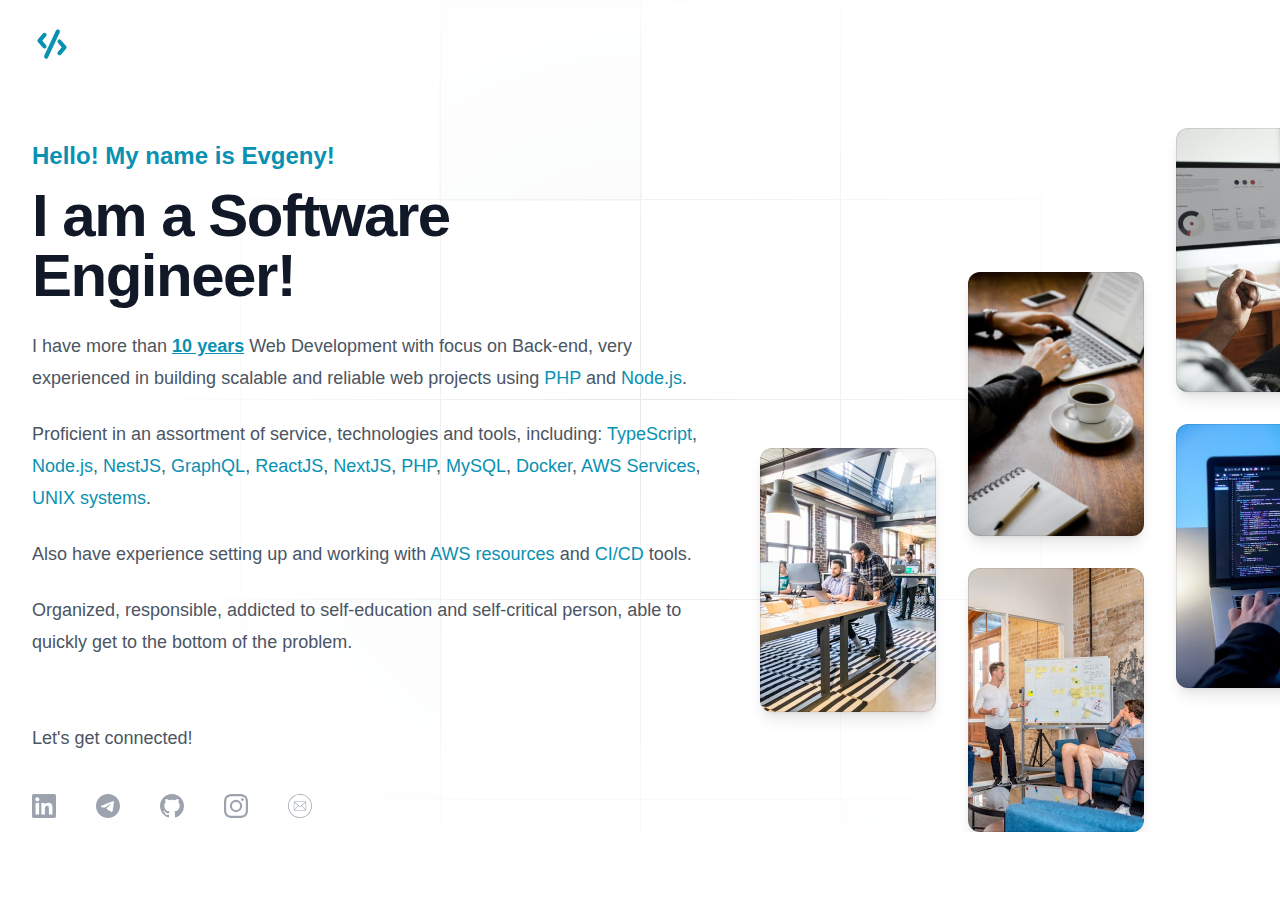
<file: index.html>
<!DOCTYPE html><html lang="en" class="h-full"><head><meta charSet="utf-8"/><meta name="viewport" content="width=device-width, initial-scale=1"/><link rel="preload" href="/_next/static/media/4473ecc91f70f139-s.p.woff" as="font" crossorigin="" type="font/woff"/><link rel="preload" href="/_next/static/media/463dafcda517f24f-s.p.woff" as="font" crossorigin="" type="font/woff"/><link rel="stylesheet" href="/_next/static/css/dc006c8b4f59662b.css" data-precedence="next"/><link rel="stylesheet" href="/_next/static/css/8a8e415422ac9205.css" data-precedence="next"/><link rel="preload" as="script" fetchPriority="low" href="/_next/static/chunks/webpack-34fade6278e20260.js"/><script src="/_next/static/chunks/fd9d1056-2821b0f0cabcd8bd.js" async=""></script><script src="/_next/static/chunks/23-f84061ea0c1aa34c.js" async=""></script><script src="/_next/static/chunks/main-app-09a3ff54d141d9cf.js" async=""></script><script src="/_next/static/chunks/173-452c45abe38fccea.js" async=""></script><script src="/_next/static/chunks/app/page-c774a306c5555a9e.js" async=""></script><script src="/_next/static/chunks/app/layout-82ec6c31f0e80022.js" async=""></script><link rel="preload" href="https://www.googletagmanager.com/gtag/js?id=G-5X9DXKKL53" as="script"/><title>Evgeny Kovzel | Back-end Developer | Node.js, PHP</title><meta name="description" content="Hello, my name is Evgeny! I am a Software Engineer! Let&#x27;s get in touch!"/><link rel="icon" href="/favicon.ico" type="image/x-icon" sizes="16x16"/><meta name="next-size-adjust"/><script src="/_next/static/chunks/polyfills-42372ed130431b0a.js" noModule=""></script></head><body class="__variable_1e4310 __variable_c3aa02 antialiased h-full"><div class="alt"><header class="aa ao dn ek"><nav aria-label="Global" class="gx lx uh zg zm arb dit"><div class="lx ddc"><a href="#" class="fr aqt text-cyan-600"><span class="t">Your Company</span><svg xmlns="http://www.w3.org/2000/svg" fill="none" viewBox="0 0 24 24" stroke-width="1.5" stroke="currentColor" aria-hidden="true" class="h-10"><path stroke-linecap="round" stroke-linejoin="round" d="M7.8796283,13.1746043 C8.05933938,13.3842672 8.03505861,13.6999172 7.82539569,13.8796283 C7.61573277,14.0593394 7.30008277,14.0350586 7.1203717,13.8253957 L4.1203717,10.3253957 C3.9598761,10.1381508 3.9598761,9.86184918 4.1203717,9.67460431 L7.1203717,6.17460431 C7.30008277,5.96494139 7.61573277,5.94066062 7.82539569,6.1203717 C8.03505861,6.30008277 8.05933938,6.61573277 7.8796283,6.82539569 L5.15853889,10 L7.8796283,13.1746043 Z M8.95309157,19.7114427 C8.83631497,19.9616783 8.53879283,20.0698682 8.28855727,19.9530916 C8.0383217,19.836315 7.93013183,19.5387928 8.04690843,19.2885573 L15.0469084,4.28855727 C15.163685,4.0383217 15.4612072,3.93013183 15.7114427,4.04690843 C15.9616783,4.16368503 16.0698682,4.46120717 15.9530916,4.71144273 L8.95309157,19.7114427 Z M16.1203717,10.8253957 C15.9406606,10.6157328 15.9649414,10.3000828 16.1746043,10.1203717 C16.3842672,9.94066062 16.6999172,9.96494139 16.8796283,10.1746043 L19.8796283,13.6746043 C20.0401239,13.8618492 20.0401239,14.1381508 19.8796283,14.3253957 L16.8796283,17.8253957 C16.6999172,18.0350586 16.3842672,18.0593394 16.1746043,17.8796283 C15.9649414,17.6999172 15.9406606,17.3842672 16.1203717,17.1746043 L18.8414611,14 L16.1203717,10.8253957 Z"></path></svg></a></div></nav></header><main><div class="ab ec"><svg aria-hidden="true" class="aa ao dn ed h-full tu apo bff"><defs><pattern x="50%" y="-1" id="1f932ae7-37de-4c0a-a8b0-a6e3b4d44b84" width="200" height="200" patternUnits="userSpaceOnUse"><path d="M.5 200V.5H200" fill="none"></path></pattern></defs><svg x="50%" y="-1" class="ado aov"><path d="M-200 0h201v201h-201Z M600 0h201v201h-201Z M-400 600h201v201h-201Z M200 800h201v201h-201Z"></path></svg><rect fill="url(#1f932ae7-37de-4c0a-a8b0-a6e3b4d44b84)" width="100%" height="100%"></rect></svg><div aria-hidden="true" class="aa ci de dn ed hu xp adn bec czn doa"></div><div class="adn"><div class="gx uh arq avg cms dit dkw"><div class="gx uc aah cys dak dcy des"><div class="ab tu ur ddh dpe"><h1 class="text-2xl font-semibold leading-7 text-cyan-600 mb-4 animate-[fade-in-up_0.2s_ease-in-out_0s_1]">Hello! My name is Evgeny!</h1><h1 class="avz awj axd ayb cnc animate-[fade-in-up_0.5s_ease-in-out_0s_1]">I am a Software Engineer!</h1><p class="lk awf awx axy animate-[fade-in-up_0.5s_ease-in-out_0s_1]">I have more than<!-- --> <span class="font-bold text-cyan-600 underline">10 years</span> Web Development with focus on Back-end, very experienced in building scalable and reliable web projects using <span class="text-cyan-600">PHP</span> and <span class="text-cyan-600">Node.js</span>.</p><p class="lk awf awx axy animate-[fade-in-up_0.6s_ease-in-out_0s_1]">Proficient in an assortment of service, technologies and tools, including:<!-- --> <span class="text-cyan-600">TypeScript</span><span>, </span><span class="text-cyan-600">Node.js</span><span>, </span><span class="text-cyan-600">NestJS</span><span>, </span><span class="text-cyan-600">GraphQL</span><span>, </span><span class="text-cyan-600">ReactJS</span><span>, </span><span class="text-cyan-600">NextJS</span><span>, </span><span class="text-cyan-600">PHP</span><span>, </span><span class="text-cyan-600">MySQL</span><span>, </span><span class="text-cyan-600">Docker</span><span>, </span><span class="text-cyan-600">AWS Services</span><span>, </span><span class="text-cyan-600">UNIX systems</span>.</p><p class="lk awf awx axy animate-[fade-in-up_0.7s_ease-in-out_0s_1]">Also have experience setting up and working with<!-- --> <span class="text-cyan-600">AWS resources</span> and <span class="text-cyan-600">CI/CD</span> tools.</p><p class="lk awf awx axy animate-[fade-in-up_0.8s_ease-in-out_0s_1]">Organized, responsible, addicted to self-education and self-critical person, able to quickly get to the bottom of the problem.</p><div class="justify-center pt-10"><p class="lk awf awx axy animate-[fade-in-up_0.8s_ease-in-out_0s_1]">Let&#x27;s get connected!</p><div class="kw lx abl"><a href="https://www.linkedin.com/in/jack-kovzel" class="axv bla animate-[fade-in-up_0.3s_ease-in-out_0s_1]"><span class="t">LinkedIn</span><svg fill="currentColor" viewBox="0 0 20 20" aria-hidden="true" class="oi sl"><path d="M17.0391667,17.0433333 L14.0775,17.0433333 L14.0775,12.4025 C14.0775,11.2958333 14.055,9.87166667 12.5341667,9.87166667 C10.99,9.87166667 10.7541667,11.0758333 10.7541667,12.3208333 L10.7541667,17.0433333 L7.7925,17.0433333 L7.7925,7.5 L10.6375,7.5 L10.6375,8.80083333 L10.6758333,8.80083333 C11.0733333,8.05083333 12.04,7.25916667 13.4841667,7.25916667 C16.485,7.25916667 17.04,9.23416667 17.04,11.805 L17.04,17.0433333 L17.0391667,17.0433333 Z M4.4475,6.19416667 C3.49416667,6.19416667 2.72833333,5.4225 2.72833333,4.47333333 C2.72833333,3.525 3.495,2.75416667 4.4475,2.75416667 C5.3975,2.75416667 6.1675,3.525 6.1675,4.47333333 C6.1675,5.4225 5.39666667,6.19416667 4.4475,6.19416667 Z M5.9325,17.0433333 L2.9625,17.0433333 L2.9625,7.5 L5.9325,7.5 L5.9325,17.0433333 Z M18.5208333,0 L1.47583333,0 C0.66,0 0,0.645 0,1.44083333 L0,18.5591667 C0,19.3558333 0.66,20 1.47583333,20 L18.5183333,20 C19.3333333,20 20,19.3558333 20,18.5591667 L20,1.44083333 C20,0.645 19.3333333,0 18.5183333,0 L18.5208333,0 Z"></path></svg></a><a href="https://t.me/jack_kovzel" class="axv bla animate-[fade-in-up_0.4s_ease-in-out_0s_1]"><span class="t">Telegram</span><svg fill="currentColor" viewBox="0 0 20 20" aria-hidden="true" class="oi sl"><path d="M10,0 C15.5228475,0 20,4.4771525 20,10 C20,15.5228475 15.5228475,20 10,20 C4.4771525,20 0,15.5228475 0,10 C0,4.4771525 4.4771525,0 10,0 Z M14.4415206,6 C14.060553,6.00676048 13.476055,6.20741135 10.663148,7.36249773 C9.67796175,7.7670526 7.70897661,8.60437935 4.75619264,9.87447795 C4.27670659,10.0627254 4.02553067,10.2468857 4.00266485,10.4269588 C3.95876487,10.7726802 4.46291296,10.8803081 5.09723696,11.0838761 C5.61440201,11.2498453 6.31007997,11.4440124 6.67173438,11.4517262 C6.99978943,11.4587234 7.36593635,11.3251987 7.77017511,11.051152 C10.5290529,9.21254679 11.9531977,8.28322679 12.0426094,8.26319203 C12.1056879,8.24905787 12.1930992,8.23128593 12.2523244,8.28325656 C12.3115496,8.33522719 12.3057275,8.43364956 12.299454,8.46005377 C12.2492926,8.67117474 9.65764825,10.998457 9.50849738,11.1513987 L9.43697409,11.2233057 C8.88741493,11.7661123 8.33196049,12.1205055 9.290333,12.7440164 C10.155665,13.3069957 10.6592923,13.6661378 11.5507686,14.2430701 C12.1204738,14.6117635 12.5671299,15.0489784 13.1553348,14.9955401 C13.4259939,14.9709508 13.705567,14.7196888 13.8475521,13.9703127 C14.1831052,12.1993135 14.8426779,8.36209709 14.9951103,6.78087197 C15.0084653,6.64233621 14.9916649,6.46503787 14.9781732,6.38720805 C14.9646815,6.30937823 14.9364876,6.19848702 14.8340164,6.11639754 C14.7126597,6.01917896 14.5253109,5.99867765 14.4415206,6 Z"></path></svg></a><a href="https://github.com/jack-kovzel" class="axv bla animate-[fade-in-up_0.5s_ease-in-out_0s_1]"><span class="t">GitHub</span><svg fill="currentColor" viewBox="0 0 20 20" aria-hidden="true" class="oi sl"><path d="m10,0c-5.523,0 -10,4.484 -10,10.017c0,4.425 2.865,8.18 6.839,9.504c0.5,0.092 0.682,-0.217 0.682,-0.483c0,-0.237 -0.008,-0.868 -0.013,-1.703c-2.782,0.605 -3.369,-1.343 -3.369,-1.343c-0.454,-1.158 -1.11,-1.466 -1.11,-1.466c-0.908,-0.62 0.069,-0.608 0.069,-0.608c1.003,0.07 1.531,1.032 1.531,1.032c0.892,1.53 2.341,1.088 2.91,0.832c0.092,-0.647 0.35,-1.088 0.636,-1.338c-2.22,-0.253 -4.555,-1.113 -4.555,-4.951c0,-1.093 0.39,-1.988 1.029,-2.688c-0.103,-0.253 -0.446,-1.272 0.098,-2.65c0,0 0.84,-0.27 2.75,1.026a9.564,9.564 0 0 1 2.503,-0.337c0.85,0.004 1.705,0.115 2.504,0.337c1.909,-1.296 2.747,-1.027 2.747,-1.027c0.546,1.379 0.202,2.398 0.1,2.651c0.64,0.7 1.028,1.595 1.028,2.688c0,3.848 -2.339,4.695 -4.566,4.943c0.359,0.309 0.678,0.92 0.678,1.855c0,1.338 -0.012,2.419 -0.012,2.747c0,0.268 0.18,0.58 0.688,0.482a10.019,10.019 0 0 0 6.833,-9.503c0,-5.533 -4.478,-10.017 -10,-10.017z"></path></svg></a><a href="https://www.instagram.com/jack.kovzel" class="axv bla animate-[fade-in-up_0.6s_ease-in-out_0s_1]"><span class="t">Instagram</span><svg fill="currentColor" viewBox="0 0 20 20" aria-hidden="true" class="oi sl"><path d="m15.34,3.46l0,0a1.2,1.2 0 1 0 1.2,1.2a1.2,1.2 0 0 0 -1.2,-1.2zm4.6,2.42a7.59,7.59 0 0 0 -0.46,-2.43a4.94,4.94 0 0 0 -1.16,-1.77a4.7,4.7 0 0 0 -1.77,-1.15a7.3,7.3 0 0 0 -2.43,-0.47c-1.06,-0.06 -1.4,-0.06 -4.12,-0.06s-3.06,0 -4.12,0.06a7.3,7.3 0 0 0 -2.43,0.47a4.78,4.78 0 0 0 -1.77,1.15a4.7,4.7 0 0 0 -1.15,1.77a7.3,7.3 0 0 0 -0.47,2.43c-0.06,1.06 -0.06,1.4 -0.06,4.12s0,3.06 0.06,4.12a7.3,7.3 0 0 0 0.47,2.43a4.7,4.7 0 0 0 1.15,1.77a4.78,4.78 0 0 0 1.77,1.15a7.3,7.3 0 0 0 2.43,0.47c1.06,0.06 1.4,0.06 4.12,0.06s3.06,0 4.12,-0.06a7.3,7.3 0 0 0 2.43,-0.47a4.7,4.7 0 0 0 1.77,-1.15a4.85,4.85 0 0 0 1.16,-1.77a7.59,7.59 0 0 0 0.46,-2.43c0,-1.06 0.06,-1.4 0.06,-4.12s0,-3.06 -0.06,-4.12zm-1.8,8.12a5.61,5.61 0 0 1 -0.34,1.86a3.06,3.06 0 0 1 -0.75,1.15a3.19,3.19 0 0 1 -1.15,0.75a5.61,5.61 0 0 1 -1.86,0.34c-1,0.05 -1.37,0.06 -4,0.06s-3,0 -4,-0.06a5.73,5.73 0 0 1 -1.94,-0.3a3.27,3.27 0 0 1 -1.1,-0.75a3,3 0 0 1 -0.74,-1.15a5.54,5.54 0 0 1 -0.4,-1.9c0,-1 -0.06,-1.37 -0.06,-4s0,-3 0.06,-4a5.54,5.54 0 0 1 0.35,-1.9a3,3 0 0 1 0.79,-1.1a3.14,3.14 0 0 1 1.1,-0.8a5.73,5.73 0 0 1 1.9,-0.34c1,0 1.37,-0.06 4,-0.06s3,0 4,0.06a5.61,5.61 0 0 1 1.86,0.34a3.06,3.06 0 0 1 1.19,0.8a3.06,3.06 0 0 1 0.75,1.1a5.61,5.61 0 0 1 0.34,1.9c0.05,1 0.06,1.37 0.06,4s-0.01,3 -0.06,4zm-8.14,-9.13a5.13,5.13 0 1 0 5.14,5.13a5.12,5.12 0 0 0 -5.14,-5.13zm0,8.46a3.33,3.33 0 1 1 3.33,-3.33a3.33,3.33 0 0 1 -3.33,3.33z"></path></svg></a><a href="mailto:contact@jack-kovzel.com" class="axv bla animate-[fade-in-up_0.7s_ease-in-out_0s_1]"><span class="t">Mail</span><svg fill="currentColor" viewBox="0 0 123 123" aria-hidden="true" class="oi sl"><path d="M61.44,0A61.46,61.46,0,1,1,18,18,61.21,61.21,0,0,1,61.44,0ZM33.29,38.65h56.3a3.65,3.65,0,0,1,3.64,3.64V81a3.57,3.57,0,0,1-.63,2,1.46,1.46,0,0,1-.34.52,1.51,1.51,0,0,1-.34.24,3.7,3.7,0,0,1-2.33.85H33.29a3.63,3.63,0,0,1-2.57-1.07A3.67,3.67,0,0,1,29.65,81V42.29a3.65,3.65,0,0,1,3.64-3.64Zm-.85,40.79L52.17,59.67,32.44,43.58V79.44Zm21.9-18L34,81.83H88.7L69.27,61.44,62.86,66.9h0a1.39,1.39,0,0,1-1.79,0l-6.73-5.48Zm17-1.81,19,20V43.41l-19,16.22ZM34.24,41.44,61.93,64,88.44,41.44Zm68-20.81a57.7,57.7,0,1,0,16.91,40.81,57.5,57.5,0,0,0-16.91-40.81Z"></path></svg></a></div></div></div><div class="kz lx zk aaa cay cgo cln czu djv"><div class="ke sg uv acg avf cbf cmu cxf dkx dmw dtc"><div class="ab animate-[fade-in-right_0.5s_ease-in-out_0s_1]"><img alt="" loading="lazy" width="176" height="224" decoding="async" data-nimg="1" class="mq tu aee ajg aqk bbr" style="color:transparent" src="images/5.avif"/><div class="u aa ak aee bbz bcd bcu"></div></div></div><div class="kr sg uv acg cbr cmq dkx"><div class="ab animate-[fade-in-right_0.6s_ease-in-out_0s_1]"><img alt="" loading="lazy" width="176" height="224" decoding="async" data-nimg="1" class="mq tu aee ajg aqk bbr" style="color:transparent" src="images/3.jpg"/><div class="u aa ak aee bbz bcd bcu"></div></div><div class="ab animate-[fade-in-right_0.7s_ease-in-out_0s_1]"><img alt="" loading="lazy" width="176" height="224" decoding="async" data-nimg="1" class="mq tu aee ajg aqk bbr" style="color:transparent" src="images/4.avif"/><div class="u aa ak aee bbz bcd bcu"></div></div></div><div class="sg uv acg avf cmc"><div class="ab animate-[fade-in-right_0.8s_ease-in-out_0s_1]"><img alt="" loading="lazy" width="176" height="224" decoding="async" data-nimg="1" class="mq tu aee ajg aqk bbr" style="color:transparent" src="images/2.jpg"/><div class="u aa ak aee bbz bcd bcu"></div></div><div class="ab animate-[fade-in-right_0.9s_ease-in-out_0s_1]"><img alt="" loading="lazy" width="176" height="224" decoding="async" data-nimg="1" class="mq tu aee ajg aqk bbr" style="color:transparent" src="images/1.jpeg"/><div class="u aa ak aee bbz bcd bcu"></div></div></div></div></div></div></div></div></main></div><script src="/_next/static/chunks/webpack-34fade6278e20260.js" async=""></script><script>(self.__next_f=self.__next_f||[]).push([0]);self.__next_f.push([2,null])</script><script>self.__next_f.push([1,"1:HL[\"/_next/static/media/4473ecc91f70f139-s.p.woff\",\"font\",{\"crossOrigin\":\"\",\"type\":\"font/woff\"}]\n2:HL[\"/_next/static/media/463dafcda517f24f-s.p.woff\",\"font\",{\"crossOrigin\":\"\",\"type\":\"font/woff\"}]\n3:HL[\"/_next/static/css/dc006c8b4f59662b.css\",\"style\"]\n4:HL[\"/_next/static/css/8a8e415422ac9205.css\",\"style\"]\n"])</script><script>self.__next_f.push([1,"5:I[5751,[],\"\"]\n8:\"$Sreact.fragment\"\nb:I[8173,[\"173\",\"static/chunks/173-452c45abe38fccea.js\",\"931\",\"static/chunks/app/page-c774a306c5555a9e.js\"],\"Image\"]\nc:I[4404,[\"185\",\"static/chunks/app/layout-82ec6c31f0e80022.js\"],\"GoogleAnalytics\"]\nd:I[9275,[],\"\"]\ne:I[1343,[],\"\"]\n10:I[6130,[],\"\"]\n7:T4bc,M7.8796283,13.1746043 C8.05933938,13.3842672 8.03505861,13.6999172 7.82539569,13.8796283 C7.61573277,14.0593394 7.30008277,14.0350586 7.1203717,13.8253957 L4.1203717,10.3253957 C3.9598761,10.1381508 3.9598761,9.86184918 4.1203717,9.67460431 L7.1203717,6.17460431 C7.30008277,5.96494139 7.61573277,5.94066062 7.82539569,6.1203717 C8.03505861,6.30008277 8.05933938,6.61573277 7.8796283,6.82539569 L5.15853889,10 L7.8796283,13.1746043 Z M8.95309157,19.7114427 C8.83631497,19.9616783 8.53879283,20.0698682 8.28855727,19.9530916 C8.0383217,19.836315 7.93013183,19.5387928 8.04690843,19.2885573 L15.0469084,4.28855727 C15.163685,4.0383217 15.4612072,3.93013183 15.7114427,4.04690843 C15.9616783,4.16368503 16.0698682,4.46120717 15.9530916,4.71144273 L8.95309157,19.7114427 Z M16.1203717,10.8253957 C15.9406606,10.6157328 15.9649414,10.3000828 16.1746043,10.1203717 C16.3842672,9.94066062 16.6999172,9.96494139 16.8796283,10.1746043 L19.8796283,13.6746043 C20.0401239,13.8618492 20.0401239,14.1381508 19.8796283,14.3253957 L16.8796283,17.8253957 C16.6999172,18.0350586 16.3842672,18.0593394 16.1746043,17.8796283 C15.9649414,17.6999172 15.9406606,17.3842672 16.1203717,17.1746043 L18.8414611,14 L16.1203717,10.8253957 Z9:T552,M10,0 C15.5228475,0 20,4.4771525 20,10 C20,15.5228475 15.5228475,20 10,20 C4.4771525,20 0,15.5228475 0,10 C0,4.4771525 4.4771525,0 10,0 Z M14.4415206,6 C14.060553,6.00676048 13.476055,6.20741135 10.663148,7.36249773 C9.67796175,7.7670526 7.70897661,8.60437935 4.75619264,9.87447795 C4.27670659,10.0627254 4.02553067,10.2468857 4.00266485,10.4269588 C3.95876487,10.7726802 4.46291296,10.8803081 5.09723696,11.0838761 C5.61440201,11.2498453 6.31007997,11.4440124 6.67173438,11.4517262 C6.99978943,11.4587234 7.36593635,11.3251987 7.770175"])</script><script>self.__next_f.push([1,"11,11.051152 C10.5290529,9.21254679 11.9531977,8.28322679 12.0426094,8.26319203 C12.1056879,8.24905787 12.1930992,8.23128593 12.2523244,8.28325656 C12.3115496,8.33522719 12.3057275,8.43364956 12.299454,8.46005377 C12.2492926,8.67117474 9.65764825,10.998457 9.50849738,11.1513987 L9.43697409,11.2233057 C8.88741493,11.7661123 8.33196049,12.1205055 9.290333,12.7440164 C10.155665,13.3069957 10.6592923,13.6661378 11.5507686,14.2430701 C12.1204738,14.6117635 12.5671299,15.0489784 13.1553348,14.9955401 C13.4259939,14.9709508 13.705567,14.7196888 13.8475521,13.9703127 C14.1831052,12.1993135 14.8426779,8.36209709 14.9951103,6.78087197 C15.0084653,6.64233621 14.9916649,6.46503787 14.9781732,6.38720805 C14.9646815,6.30937823 14.9364876,6.19848702 14.8340164,6.11639754 C14.7126597,6.01917896 14.5253109,5.99867765 14.4415206,6 Za:T569,m15.34,3.46l0,0a1.2,1.2 0 1 0 1.2,1.2a1.2,1.2 0 0 0 -1.2,-1.2zm4.6,2.42a7.59,7.59 0 0 0 -0.46,-2.43a4.94,4.94 0 0 0 -1.16,-1.77a4.7,4.7 0 0 0 -1.77,-1.15a7.3,7.3 0 0 0 -2.43,-0.47c-1.06,-0.06 -1.4,-0.06 -4.12,-0.06s-3.06,0 -4.12,0.06a7.3,7.3 0 0 0 -2.43,0.47a4.78,4.78 0 0 0 -1.77,1.15a4.7,4.7 0 0 0 -1.15,1.77a7.3,7.3 0 0 0 -0.47,2.43c-0.06,1.06 -0.06,1.4 -0.06,4.12s0,3.06 0.06,4.12a7.3,7.3 0 0 0 0.47,2.43a4.7,4.7 0 0 0 1.15,1.77a4.78,4.78 0 0 0 1.77,1.15a7.3,7.3 0 0 0 2.43,0.47c1.06,0.06 1.4,0.06 4.12,0.06s3.06,0 4.12,-0.06a7.3,7.3 0 0 0 2.43,-0.47a4.7,4.7 0 0 0 1.77,-1.15a4.85,4.85 0 0 0 1.16,-1.77a7.59,7.59 0 0 0 0.46,-2.43c0,-1.06 0.06,-1.4 0.06,-4.12s0,-3.06 -0.06,-4.12zm-1.8,8.12a5.61,5.61 0 0 1 -0.34,1.86a3.06,3.06 0 0 1 -0.75,1.15a3.19,3.19 0 0 1 -1.15,0.75a5.61,5.61 0 0 1 -1.86,0.34c-1,0.05 -1.37,0.06 -4,0.06s-3,0 -4,-0.06a5.73,5.73 0 0 1 -1.94,-0.3a3.27,3.27 0 0 1 -1.1,-0.75a3,3 0 0 1 -0.74,-1.15a5.54,5.54 0 0 1 -0.4,-1.9c0,-1 -0.06,-1.37 -0.06,-4s0,-3 0.06,-4a5.54,5.54 0 0 1 0.35,-1.9a3,3 0 0 1 0.79,-1.1a3.14,3.14 0 0 1 1.1,-0.8a5.73,5.73 0 0 1 1.9,-0.34c1,0 1.37,-0.06 4,-0.06s3,0 4,0.06a5.61,5.61 0 0 1 1.86,0.34a3.06,3.06 0 0 1 1.19,0.8a3.06,3.06 0 0 1 0.75,1.1a5.61,5.61 0 0 1 0.34,1.9"])</script><script>self.__next_f.push([1,"c0.05,1 0.06,1.37 0.06,4s-0.01,3 -0.06,4zm-8.14,-9.13a5.13,5.13 0 1 0 5.14,5.13a5.12,5.12 0 0 0 -5.14,-5.13zm0,8.46a3.33,3.33 0 1 1 3.33,-3.33a3.33,3.33 0 0 1 -3.33,3.33z11:[]\n"])</script><script>self.__next_f.push([1,"0:[\"$\",\"$L5\",null,{\"buildId\":\"7EvZ7MWhNnN57aMLjZ_Gb\",\"assetPrefix\":\"\",\"urlParts\":[\"\",\"\"],\"initialTree\":[\"\",{\"children\":[\"__PAGE__\",{}]},\"$undefined\",\"$undefined\",true],\"initialSeedData\":[\"\",{\"children\":[\"__PAGE__\",{},[[\"$L6\",[\"$\",\"div\",null,{\"className\":\"alt\",\"children\":[[\"$\",\"header\",null,{\"className\":\"aa ao dn ek\",\"children\":[\"$\",\"nav\",null,{\"aria-label\":\"Global\",\"className\":\"gx lx uh zg zm arb dit\",\"children\":[\"$\",\"div\",null,{\"className\":\"lx ddc\",\"children\":[\"$\",\"a\",null,{\"href\":\"#\",\"className\":\"fr aqt text-cyan-600\",\"children\":[[\"$\",\"span\",null,{\"className\":\"t\",\"children\":\"Your Company\"}],[\"$\",\"svg\",null,{\"xmlns\":\"http://www.w3.org/2000/svg\",\"fill\":\"none\",\"viewBox\":\"0 0 24 24\",\"strokeWidth\":\"1.5\",\"stroke\":\"currentColor\",\"aria-hidden\":\"true\",\"className\":\"h-10\",\"children\":[\"$\",\"path\",null,{\"strokeLinecap\":\"round\",\"strokeLinejoin\":\"round\",\"d\":\"$7\"}]}]]}]}]}]}],[\"$\",\"main\",null,{\"children\":[\"$\",\"div\",null,{\"className\":\"ab ec\",\"children\":[[\"$\",\"svg\",null,{\"aria-hidden\":\"true\",\"className\":\"aa ao dn ed h-full tu apo bff\",\"children\":[[\"$\",\"defs\",null,{\"children\":[\"$\",\"pattern\",null,{\"x\":\"50%\",\"y\":\"-1\",\"id\":\"1f932ae7-37de-4c0a-a8b0-a6e3b4d44b84\",\"width\":\"200\",\"height\":\"200\",\"patternUnits\":\"userSpaceOnUse\",\"children\":[\"$\",\"path\",null,{\"d\":\"M.5 200V.5H200\",\"fill\":\"none\"}]}]}],[\"$\",\"svg\",null,{\"x\":\"50%\",\"y\":\"-1\",\"className\":\"ado aov\",\"children\":[\"$\",\"path\",null,{\"d\":\"M-200 0h201v201h-201Z M600 0h201v201h-201Z M-400 600h201v201h-201Z M200 800h201v201h-201Z\"}]}],[\"$\",\"rect\",null,{\"fill\":\"url(#1f932ae7-37de-4c0a-a8b0-a6e3b4d44b84)\",\"width\":\"100%\",\"height\":\"100%\"}]]}],[\"$\",\"div\",null,{\"aria-hidden\":\"true\",\"className\":\"aa ci de dn ed hu xp adn bec czn doa\"}],[\"$\",\"div\",null,{\"className\":\"adn\",\"children\":[\"$\",\"div\",null,{\"className\":\"gx uh arq avg cms dit dkw\",\"children\":[\"$\",\"div\",null,{\"className\":\"gx uc aah cys dak dcy des\",\"children\":[[\"$\",\"div\",null,{\"className\":\"ab tu ur ddh dpe\",\"children\":[[\"$\",\"h1\",null,{\"className\":\"text-2xl font-semibold leading-7 text-cyan-600 mb-4 animate-[fade-in-up_0.2s_ease-in-out_0s_1]\",\"children\":\"Hello! My name is Evgeny!\"}],[\"$\",\"h1\",null,{\"className\":\"avz awj axd ayb cnc animate-[fade-in-up_0.5s_ease-in-out_0s_1]\",\"children\":\"I am a Software Engineer!\"}],[\"$\",\"p\",null,{\"className\":\"lk awf awx axy animate-[fade-in-up_0.5s_ease-in-out_0s_1]\",\"children\":[\"I have more than\",\" \",[\"$\",\"span\",null,{\"className\":\"font-bold text-cyan-600 underline\",\"children\":\"10 years\"}],\" Web Development with focus on Back-end, very experienced in building scalable and reliable web projects using \",[\"$\",\"span\",null,{\"className\":\"text-cyan-600\",\"children\":\"PHP\"}],\" and \",[\"$\",\"span\",null,{\"className\":\"text-cyan-600\",\"children\":\"Node.js\"}],\".\"]}],[\"$\",\"p\",null,{\"className\":\"lk awf awx axy animate-[fade-in-up_0.6s_ease-in-out_0s_1]\",\"children\":[\"Proficient in an assortment of service, technologies and tools, including:\",\" \",[[\"$\",\"$8\",\"0\",{\"children\":[false,[\"$\",\"span\",null,{\"className\":\"text-cyan-600\",\"children\":\"TypeScript\"}]]}],[\"$\",\"$8\",\"1\",{\"children\":[[\"$\",\"span\",null,{\"children\":\", \"}],[\"$\",\"span\",null,{\"className\":\"text-cyan-600\",\"children\":\"Node.js\"}]]}],[\"$\",\"$8\",\"2\",{\"children\":[[\"$\",\"span\",null,{\"children\":\", \"}],[\"$\",\"span\",null,{\"className\":\"text-cyan-600\",\"children\":\"NestJS\"}]]}],[\"$\",\"$8\",\"3\",{\"children\":[[\"$\",\"span\",null,{\"children\":\", \"}],[\"$\",\"span\",null,{\"className\":\"text-cyan-600\",\"children\":\"GraphQL\"}]]}],[\"$\",\"$8\",\"4\",{\"children\":[[\"$\",\"span\",null,{\"children\":\", \"}],[\"$\",\"span\",null,{\"className\":\"text-cyan-600\",\"children\":\"ReactJS\"}]]}],[\"$\",\"$8\",\"5\",{\"children\":[[\"$\",\"span\",null,{\"children\":\", \"}],[\"$\",\"span\",null,{\"className\":\"text-cyan-600\",\"children\":\"NextJS\"}]]}],[\"$\",\"$8\",\"6\",{\"children\":[[\"$\",\"span\",null,{\"children\":\", \"}],[\"$\",\"span\",null,{\"className\":\"text-cyan-600\",\"children\":\"PHP\"}]]}],[\"$\",\"$8\",\"7\",{\"children\":[[\"$\",\"span\",null,{\"children\":\", \"}],[\"$\",\"span\",null,{\"className\":\"text-cyan-600\",\"children\":\"MySQL\"}]]}],[\"$\",\"$8\",\"8\",{\"children\":[[\"$\",\"span\",null,{\"children\":\", \"}],[\"$\",\"span\",null,{\"className\":\"text-cyan-600\",\"children\":\"Docker\"}]]}],[\"$\",\"$8\",\"9\",{\"children\":[[\"$\",\"span\",null,{\"children\":\", \"}],[\"$\",\"span\",null,{\"className\":\"text-cyan-600\",\"children\":\"AWS Services\"}]]}],[\"$\",\"$8\",\"10\",{\"children\":[[\"$\",\"span\",null,{\"children\":\", \"}],[\"$\",\"span\",null,{\"className\":\"text-cyan-600\",\"children\":\"UNIX systems\"}]]}]],\".\"]}],[\"$\",\"p\",null,{\"className\":\"lk awf awx axy animate-[fade-in-up_0.7s_ease-in-out_0s_1]\",\"children\":[\"Also have experience setting up and working with\",\" \",[\"$\",\"span\",null,{\"className\":\"text-cyan-600\",\"children\":\"AWS resources\"}],\" and \",[\"$\",\"span\",null,{\"className\":\"text-cyan-600\",\"children\":\"CI/CD\"}],\" tools.\"]}],[\"$\",\"p\",null,{\"className\":\"lk awf awx axy animate-[fade-in-up_0.8s_ease-in-out_0s_1]\",\"children\":\"Organized, responsible, addicted to self-education and self-critical person, able to quickly get to the bottom of the problem.\"}],[\"$\",\"div\",null,{\"className\":\"justify-center pt-10\",\"children\":[[\"$\",\"p\",null,{\"className\":\"lk awf awx axy animate-[fade-in-up_0.8s_ease-in-out_0s_1]\",\"children\":\"Let's get connected!\"}],[\"$\",\"div\",null,{\"className\":\"kw lx abl\",\"children\":[[\"$\",\"a\",null,{\"href\":\"https://www.linkedin.com/in/jack-kovzel\",\"className\":\"axv bla animate-[fade-in-up_0.3s_ease-in-out_0s_1]\",\"children\":[[\"$\",\"span\",null,{\"className\":\"t\",\"children\":\"LinkedIn\"}],[\"$\",\"svg\",null,{\"fill\":\"currentColor\",\"viewBox\":\"0 0 20 20\",\"aria-hidden\":\"true\",\"className\":\"oi sl\",\"children\":[\"$\",\"path\",null,{\"d\":\"M17.0391667,17.0433333 L14.0775,17.0433333 L14.0775,12.4025 C14.0775,11.2958333 14.055,9.87166667 12.5341667,9.87166667 C10.99,9.87166667 10.7541667,11.0758333 10.7541667,12.3208333 L10.7541667,17.0433333 L7.7925,17.0433333 L7.7925,7.5 L10.6375,7.5 L10.6375,8.80083333 L10.6758333,8.80083333 C11.0733333,8.05083333 12.04,7.25916667 13.4841667,7.25916667 C16.485,7.25916667 17.04,9.23416667 17.04,11.805 L17.04,17.0433333 L17.0391667,17.0433333 Z M4.4475,6.19416667 C3.49416667,6.19416667 2.72833333,5.4225 2.72833333,4.47333333 C2.72833333,3.525 3.495,2.75416667 4.4475,2.75416667 C5.3975,2.75416667 6.1675,3.525 6.1675,4.47333333 C6.1675,5.4225 5.39666667,6.19416667 4.4475,6.19416667 Z M5.9325,17.0433333 L2.9625,17.0433333 L2.9625,7.5 L5.9325,7.5 L5.9325,17.0433333 Z M18.5208333,0 L1.47583333,0 C0.66,0 0,0.645 0,1.44083333 L0,18.5591667 C0,19.3558333 0.66,20 1.47583333,20 L18.5183333,20 C19.3333333,20 20,19.3558333 20,18.5591667 L20,1.44083333 C20,0.645 19.3333333,0 18.5183333,0 L18.5208333,0 Z\"}]}]]}],[\"$\",\"a\",null,{\"href\":\"https://t.me/jack_kovzel\",\"className\":\"axv bla animate-[fade-in-up_0.4s_ease-in-out_0s_1]\",\"children\":[[\"$\",\"span\",null,{\"className\":\"t\",\"children\":\"Telegram\"}],[\"$\",\"svg\",null,{\"fill\":\"currentColor\",\"viewBox\":\"0 0 20 20\",\"aria-hidden\":\"true\",\"className\":\"oi sl\",\"children\":[\"$\",\"path\",null,{\"d\":\"$9\"}]}]]}],[\"$\",\"a\",null,{\"href\":\"https://github.com/jack-kovzel\",\"className\":\"axv bla animate-[fade-in-up_0.5s_ease-in-out_0s_1]\",\"children\":[[\"$\",\"span\",null,{\"className\":\"t\",\"children\":\"GitHub\"}],[\"$\",\"svg\",null,{\"fill\":\"currentColor\",\"viewBox\":\"0 0 20 20\",\"aria-hidden\":\"true\",\"className\":\"oi sl\",\"children\":[\"$\",\"path\",null,{\"d\":\"m10,0c-5.523,0 -10,4.484 -10,10.017c0,4.425 2.865,8.18 6.839,9.504c0.5,0.092 0.682,-0.217 0.682,-0.483c0,-0.237 -0.008,-0.868 -0.013,-1.703c-2.782,0.605 -3.369,-1.343 -3.369,-1.343c-0.454,-1.158 -1.11,-1.466 -1.11,-1.466c-0.908,-0.62 0.069,-0.608 0.069,-0.608c1.003,0.07 1.531,1.032 1.531,1.032c0.892,1.53 2.341,1.088 2.91,0.832c0.092,-0.647 0.35,-1.088 0.636,-1.338c-2.22,-0.253 -4.555,-1.113 -4.555,-4.951c0,-1.093 0.39,-1.988 1.029,-2.688c-0.103,-0.253 -0.446,-1.272 0.098,-2.65c0,0 0.84,-0.27 2.75,1.026a9.564,9.564 0 0 1 2.503,-0.337c0.85,0.004 1.705,0.115 2.504,0.337c1.909,-1.296 2.747,-1.027 2.747,-1.027c0.546,1.379 0.202,2.398 0.1,2.651c0.64,0.7 1.028,1.595 1.028,2.688c0,3.848 -2.339,4.695 -4.566,4.943c0.359,0.309 0.678,0.92 0.678,1.855c0,1.338 -0.012,2.419 -0.012,2.747c0,0.268 0.18,0.58 0.688,0.482a10.019,10.019 0 0 0 6.833,-9.503c0,-5.533 -4.478,-10.017 -10,-10.017z\"}]}]]}],[\"$\",\"a\",null,{\"href\":\"https://www.instagram.com/jack.kovzel\",\"className\":\"axv bla animate-[fade-in-up_0.6s_ease-in-out_0s_1]\",\"children\":[[\"$\",\"span\",null,{\"className\":\"t\",\"children\":\"Instagram\"}],[\"$\",\"svg\",null,{\"fill\":\"currentColor\",\"viewBox\":\"0 0 20 20\",\"aria-hidden\":\"true\",\"className\":\"oi sl\",\"children\":[\"$\",\"path\",null,{\"d\":\"$a\"}]}]]}],[\"$\",\"a\",null,{\"href\":\"mailto:contact@jack-kovzel.com\",\"className\":\"axv bla animate-[fade-in-up_0.7s_ease-in-out_0s_1]\",\"children\":[[\"$\",\"span\",null,{\"className\":\"t\",\"children\":\"Mail\"}],[\"$\",\"svg\",null,{\"fill\":\"currentColor\",\"viewBox\":\"0 0 123 123\",\"aria-hidden\":\"true\",\"className\":\"oi sl\",\"children\":[\"$\",\"path\",null,{\"d\":\"M61.44,0A61.46,61.46,0,1,1,18,18,61.21,61.21,0,0,1,61.44,0ZM33.29,38.65h56.3a3.65,3.65,0,0,1,3.64,3.64V81a3.57,3.57,0,0,1-.63,2,1.46,1.46,0,0,1-.34.52,1.51,1.51,0,0,1-.34.24,3.7,3.7,0,0,1-2.33.85H33.29a3.63,3.63,0,0,1-2.57-1.07A3.67,3.67,0,0,1,29.65,81V42.29a3.65,3.65,0,0,1,3.64-3.64Zm-.85,40.79L52.17,59.67,32.44,43.58V79.44Zm21.9-18L34,81.83H88.7L69.27,61.44,62.86,66.9h0a1.39,1.39,0,0,1-1.79,0l-6.73-5.48Zm17-1.81,19,20V43.41l-19,16.22ZM34.24,41.44,61.93,64,88.44,41.44Zm68-20.81a57.7,57.7,0,1,0,16.91,40.81,57.5,57.5,0,0,0-16.91-40.81Z\"}]}]]}]]}]]}]]}],[\"$\",\"div\",null,{\"className\":\"kz lx zk aaa cay cgo cln czu djv\",\"children\":[[\"$\",\"div\",null,{\"className\":\"ke sg uv acg avf cbf cmu cxf dkx dmw dtc\",\"children\":[\"$\",\"div\",null,{\"className\":\"ab animate-[fade-in-right_0.5s_ease-in-out_0s_1]\",\"children\":[[\"$\",\"$Lb\",null,{\"alt\":\"\",\"src\":\"images/5.avif\",\"className\":\"mq tu aee ajg aqk bbr\",\"width\":176,\"height\":224}],[\"$\",\"div\",null,{\"className\":\"u aa ak aee bbz bcd bcu\"}]]}]}],[\"$\",\"div\",null,{\"className\":\"kr sg uv acg cbr cmq dkx\",\"children\":[[\"$\",\"div\",null,{\"className\":\"ab animate-[fade-in-right_0.6s_ease-in-out_0s_1]\",\"children\":[[\"$\",\"$Lb\",null,{\"alt\":\"\",\"src\":\"images/3.jpg\",\"className\":\"mq tu aee ajg aqk bbr\",\"width\":176,\"height\":224}],[\"$\",\"div\",null,{\"className\":\"u aa ak aee bbz bcd bcu\"}]]}],[\"$\",\"div\",null,{\"className\":\"ab animate-[fade-in-right_0.7s_ease-in-out_0s_1]\",\"children\":[[\"$\",\"$Lb\",null,{\"alt\":\"\",\"src\":\"images/4.avif\",\"className\":\"mq tu aee ajg aqk bbr\",\"width\":176,\"height\":224}],[\"$\",\"div\",null,{\"className\":\"u aa ak aee bbz bcd bcu\"}]]}]]}],[\"$\",\"div\",null,{\"className\":\"sg uv acg avf cmc\",\"children\":[[\"$\",\"div\",null,{\"className\":\"ab animate-[fade-in-right_0.8s_ease-in-out_0s_1]\",\"children\":[[\"$\",\"$Lb\",null,{\"alt\":\"\",\"src\":\"images/2.jpg\",\"className\":\"mq tu aee ajg aqk bbr\",\"width\":176,\"height\":224}],[\"$\",\"div\",null,{\"className\":\"u aa ak aee bbz bcd bcu\"}]]}],[\"$\",\"div\",null,{\"className\":\"ab animate-[fade-in-right_0.9s_ease-in-out_0s_1]\",\"children\":[[\"$\",\"$Lb\",null,{\"alt\":\"\",\"src\":\"images/1.jpeg\",\"className\":\"mq tu aee ajg aqk bbr\",\"width\":176,\"height\":224}],[\"$\",\"div\",null,{\"className\":\"u aa ak aee bbz bcd bcu\"}]]}]]}]]}]]}]}]}]]}]}]]}],null],null],null]},[[[[\"$\",\"link\",\"0\",{\"rel\":\"stylesheet\",\"href\":\"/_next/static/css/dc006c8b4f59662b.css\",\"precedence\":\"next\",\"crossOrigin\":\"$undefined\"}],[\"$\",\"link\",\"1\",{\"rel\":\"stylesheet\",\"href\":\"/_next/static/css/8a8e415422ac9205.css\",\"precedence\":\"next\",\"crossOrigin\":\"$undefined\"}]],[\"$\",\"html\",null,{\"lang\":\"en\",\"className\":\"h-full\",\"children\":[[\"$\",\"$Lc\",null,{\"gaId\":\"G-5X9DXKKL53\"}],[\"$\",\"body\",null,{\"className\":\"__variable_1e4310 __variable_c3aa02 antialiased h-full\",\"children\":[\"$\",\"$Ld\",null,{\"parallelRouterKey\":\"children\",\"segmentPath\":[\"children\"],\"error\":\"$undefined\",\"errorStyles\":\"$undefined\",\"errorScripts\":\"$undefined\",\"template\":[\"$\",\"$Le\",null,{}],\"templateStyles\":\"$undefined\",\"templateScripts\":\"$undefined\",\"notFound\":[\"$\",\"main\",null,{\"className\":\"grid min-h-full place-items-center bg-white px-6 py-24 sm:py-32 lg:px-8\",\"children\":[\"$\",\"div\",null,{\"className\":\"text-center\",\"children\":[[\"$\",\"p\",null,{\"className\":\"text-base font-semibold text-cyan-600\",\"children\":\"404\"}],[\"$\",\"h1\",null,{\"className\":\"mt-4 text-3xl font-bold tracking-tight text-gray-900 sm:text-5xl\",\"children\":\"Page not found\"}],[\"$\",\"p\",null,{\"className\":\"mt-6 text-base leading-7 text-gray-600\",\"children\":\"Sorry, the page you’re looking for doesn’t exist.\"}],[\"$\",\"div\",null,{\"className\":\"mt-10 flex items-center justify-center gap-x-6\",\"children\":[\"$\",\"a\",null,{\"href\":\"/\",\"className\":\"rounded-md bg-cyan-600 px-3.5 py-2.5 text-sm font-semibold text-white shadow-sm hover:bg-cyan-500 focus-visible:outline focus-visible:outline-2 focus-visible:outline-offset-2 focus-visible:outline-indigo-600\",\"children\":\"Go back home\"}]}]]}]}],\"notFoundStyles\":[]}]}]]}]],null],null],\"couldBeIntercepted\":false,\"initialHead\":[null,\"$Lf\"],\"globalErrorComponent\":\"$10\",\"missingSlots\":\"$W11\"}]\n"])</script><script>self.__next_f.push([1,"f:[[\"$\",\"meta\",\"0\",{\"name\":\"viewport\",\"content\":\"width=device-width, initial-scale=1\"}],[\"$\",\"meta\",\"1\",{\"charSet\":\"utf-8\"}],[\"$\",\"title\",\"2\",{\"children\":\"Evgeny Kovzel | Back-end Developer | Node.js, PHP\"}],[\"$\",\"meta\",\"3\",{\"name\":\"description\",\"content\":\"Hello, my name is Evgeny! I am a Software Engineer! Let's get in touch!\"}],[\"$\",\"link\",\"4\",{\"rel\":\"icon\",\"href\":\"/favicon.ico\",\"type\":\"image/x-icon\",\"sizes\":\"16x16\"}],[\"$\",\"meta\",\"5\",{\"name\":\"next-size-adjust\"}]]\n6:null\n"])</script></body></html>
</file>
<file: _next/static/css/dc006c8b4f59662b.css>
@font-face{font-family:__geistSans_1e4310;src:url(/_next/static/media/4473ecc91f70f139-s.p.woff) format("woff");font-display:swap;font-weight:100 900}@font-face{font-family:__geistSans_Fallback_1e4310;src:local("Arial");ascent-override:85.83%;descent-override:20.52%;line-gap-override:9.33%;size-adjust:107.19%}.__className_1e4310{font-family:__geistSans_1e4310,__geistSans_Fallback_1e4310}.__variable_1e4310{--font-geist-sans:"__geistSans_1e4310","__geistSans_Fallback_1e4310"}@font-face{font-family:__geistMono_c3aa02;src:url(/_next/static/media/463dafcda517f24f-s.p.woff) format("woff");font-display:swap;font-weight:100 900}@font-face{font-family:__geistMono_Fallback_c3aa02;src:local("Arial");ascent-override:69.97%;descent-override:16.73%;line-gap-override:7.61%;size-adjust:131.49%}.__className_c3aa02{font-family:__geistMono_c3aa02,__geistMono_Fallback_c3aa02}.__variable_c3aa02{--font-geist-mono:"__geistMono_c3aa02","__geistMono_Fallback_c3aa02"}*,:after,:before{--tw-border-spacing-x:0;--tw-border-spacing-y:0;--tw-translate-x:0;--tw-translate-y:0;--tw-rotate:0;--tw-skew-x:0;--tw-skew-y:0;--tw-scale-x:1;--tw-scale-y:1;--tw-pan-x: ;--tw-pan-y: ;--tw-pinch-zoom: ;--tw-scroll-snap-strictness:proximity;--tw-gradient-from-position: ;--tw-gradient-via-position: ;--tw-gradient-to-position: ;--tw-ordinal: ;--tw-slashed-zero: ;--tw-numeric-figure: ;--tw-numeric-spacing: ;--tw-numeric-fraction: ;--tw-ring-inset: ;--tw-ring-offset-width:0px;--tw-ring-offset-color:#fff;--tw-ring-color:rgba(59,130,246,.5);--tw-ring-offset-shadow:0 0 #0000;--tw-ring-shadow:0 0 #0000;--tw-shadow:0 0 #0000;--tw-shadow-colored:0 0 #0000;--tw-blur: ;--tw-brightness: ;--tw-contrast: ;--tw-grayscale: ;--tw-hue-rotate: ;--tw-invert: ;--tw-saturate: ;--tw-sepia: ;--tw-drop-shadow: ;--tw-backdrop-blur: ;--tw-backdrop-brightness: ;--tw-backdrop-contrast: ;--tw-backdrop-grayscale: ;--tw-backdrop-hue-rotate: ;--tw-backdrop-invert: ;--tw-backdrop-opacity: ;--tw-backdrop-saturate: ;--tw-backdrop-sepia: ;--tw-contain-size: ;--tw-contain-layout: ;--tw-contain-paint: ;--tw-contain-style: }::backdrop{--tw-border-spacing-x:0;--tw-border-spacing-y:0;--tw-translate-x:0;--tw-translate-y:0;--tw-rotate:0;--tw-skew-x:0;--tw-skew-y:0;--tw-scale-x:1;--tw-scale-y:1;--tw-pan-x: ;--tw-pan-y: ;--tw-pinch-zoom: ;--tw-scroll-snap-strictness:proximity;--tw-gradient-from-position: ;--tw-gradient-via-position: ;--tw-gradient-to-position: ;--tw-ordinal: ;--tw-slashed-zero: ;--tw-numeric-figure: ;--tw-numeric-spacing: ;--tw-numeric-fraction: ;--tw-ring-inset: ;--tw-ring-offset-width:0px;--tw-ring-offset-color:#fff;--tw-ring-color:rgba(59,130,246,.5);--tw-ring-offset-shadow:0 0 #0000;--tw-ring-shadow:0 0 #0000;--tw-shadow:0 0 #0000;--tw-shadow-colored:0 0 #0000;--tw-blur: ;--tw-brightness: ;--tw-contrast: ;--tw-grayscale: ;--tw-hue-rotate: ;--tw-invert: ;--tw-saturate: ;--tw-sepia: ;--tw-drop-shadow: ;--tw-backdrop-blur: ;--tw-backdrop-brightness: ;--tw-backdrop-contrast: ;--tw-backdrop-grayscale: ;--tw-backdrop-hue-rotate: ;--tw-backdrop-invert: ;--tw-backdrop-opacity: ;--tw-backdrop-saturate: ;--tw-backdrop-sepia: ;--tw-contain-size: ;--tw-contain-layout: ;--tw-contain-paint: ;--tw-contain-style: }/*
! tailwindcss v3.4.13 | MIT License | https://tailwindcss.com
*/*,:after,:before{box-sizing:border-box;border:0 solid #e5e7eb}:after,:before{--tw-content:""}:host,html{line-height:1.5;-webkit-text-size-adjust:100%;-moz-tab-size:4;tab-size:4;font-family:ui-sans-serif,system-ui,sans-serif,Apple Color Emoji,Segoe UI Emoji,Segoe UI Symbol,Noto Color Emoji;font-feature-settings:normal;font-variation-settings:normal;-webkit-tap-highlight-color:transparent}body{margin:0;line-height:inherit}hr{height:0;color:inherit;border-top-width:1px}abbr:where([title]){text-decoration:underline dotted}h1,h2,h3,h4,h5,h6{font-size:inherit;font-weight:inherit}a{color:inherit;text-decoration:inherit}b,strong{font-weight:bolder}code,kbd,pre,samp{font-family:ui-monospace,SFMono-Regular,Menlo,Monaco,Consolas,Liberation Mono,Courier New,monospace;font-feature-settings:normal;font-variation-settings:normal;font-size:1em}small{font-size:80%}sub,sup{font-size:75%;line-height:0;position:relative;vertical-align:baseline}sub{bottom:-.25em}sup{top:-.5em}table{text-indent:0;border-color:inherit;border-collapse:collapse}button,input,optgroup,select,textarea{font-family:inherit;font-feature-settings:inherit;font-variation-settings:inherit;font-size:100%;font-weight:inherit;line-height:inherit;letter-spacing:inherit;color:inherit;margin:0;padding:0}button,select{text-transform:none}button,input:where([type=button]),input:where([type=reset]),input:where([type=submit]){-webkit-appearance:button;background-color:transparent;background-image:none}:-moz-focusring{outline:auto}:-moz-ui-invalid{box-shadow:none}progress{vertical-align:baseline}::-webkit-inner-spin-button,::-webkit-outer-spin-button{height:auto}[type=search]{-webkit-appearance:textfield;outline-offset:-2px}::-webkit-search-decoration{-webkit-appearance:none}::-webkit-file-upload-button{-webkit-appearance:button;font:inherit}summary{display:list-item}blockquote,dd,dl,figure,h1,h2,h3,h4,h5,h6,hr,p,pre{margin:0}fieldset{margin:0}fieldset,legend{padding:0}menu,ol,ul{list-style:none;margin:0;padding:0}dialog{padding:0}textarea{resize:vertical}input::placeholder,textarea::placeholder{opacity:1;color:#9ca3af}[role=button],button{cursor:pointer}:disabled{cursor:default}audio,canvas,embed,iframe,img,object,svg,video{display:block;vertical-align:middle}img,video{max-width:100%;height:auto}[hidden]{display:none}.mb-4{margin-bottom:1rem}.mt-10{margin-top:2.5rem}.mt-4{margin-top:1rem}.mt-6{margin-top:1.5rem}.flex{display:flex}.grid{display:grid}.h-10{height:2.5rem}.h-full{height:100%}.min-h-full{min-height:100%}.animate-\[fade-in-right_0\.5s_ease-in-out_0s_1\]{animation:fade-in-right .5s ease-in-out 0s 1}.animate-\[fade-in-right_0\.6s_ease-in-out_0s_1\]{animation:fade-in-right .6s ease-in-out 0s 1}.animate-\[fade-in-right_0\.7s_ease-in-out_0s_1\]{animation:fade-in-right .7s ease-in-out 0s 1}.animate-\[fade-in-right_0\.8s_ease-in-out_0s_1\]{animation:fade-in-right .8s ease-in-out 0s 1}@keyframes fade-in-right{0%{opacity:0;transform:translate3d(100%,0,0)}to{opacity:1;transform:translateZ(0)}}.animate-\[fade-in-right_0\.9s_ease-in-out_0s_1\]{animation:fade-in-right .9s ease-in-out 0s 1}.animate-\[fade-in-up_0\.2s_ease-in-out_0s_1\]{animation:fade-in-up .2s ease-in-out 0s 1}.animate-\[fade-in-up_0\.3s_ease-in-out_0s_1\]{animation:fade-in-up .3s ease-in-out 0s 1}.animate-\[fade-in-up_0\.4s_ease-in-out_0s_1\]{animation:fade-in-up .4s ease-in-out 0s 1}.animate-\[fade-in-up_0\.5s_ease-in-out_0s_1\]{animation:fade-in-up .5s ease-in-out 0s 1}.animate-\[fade-in-up_0\.6s_ease-in-out_0s_1\]{animation:fade-in-up .6s ease-in-out 0s 1}.animate-\[fade-in-up_0\.7s_ease-in-out_0s_1\]{animation:fade-in-up .7s ease-in-out 0s 1}@keyframes fade-in-up{0%{opacity:0;transform:translate3d(0,100%,0)}to{opacity:1;transform:translateZ(0)}}.animate-\[fade-in-up_0\.8s_ease-in-out_0s_1\]{animation:fade-in-up .8s ease-in-out 0s 1}.place-items-center{place-items:center}.items-center{align-items:center}.justify-center{justify-content:center}.gap-x-6{column-gap:1.5rem}.rounded-md{border-radius:.375rem}.bg-cyan-600{--tw-bg-opacity:1;background-color:rgb(8 145 178/var(--tw-bg-opacity))}.bg-white{--tw-bg-opacity:1;background-color:rgb(255 255 255/var(--tw-bg-opacity))}.px-3\.5{padding-left:.875rem;padding-right:.875rem}.px-6{padding-left:1.5rem;padding-right:1.5rem}.py-2\.5{padding-top:.625rem;padding-bottom:.625rem}.py-24{padding-top:6rem;padding-bottom:6rem}.pt-10{padding-top:2.5rem}.text-center{text-align:center}.text-2xl{font-size:1.5rem;line-height:2rem}.text-3xl{font-size:1.875rem;line-height:2.25rem}.text-base{font-size:1rem;line-height:1.5rem}.text-sm{font-size:.875rem;line-height:1.25rem}.font-bold{font-weight:700}.font-semibold{font-weight:600}.leading-7{line-height:1.75rem}.tracking-tight{letter-spacing:-.025em}.text-cyan-600{--tw-text-opacity:1;color:rgb(8 145 178/var(--tw-text-opacity))}.text-gray-600{--tw-text-opacity:1;color:rgb(75 85 99/var(--tw-text-opacity))}.text-gray-900{--tw-text-opacity:1;color:rgb(17 24 39/var(--tw-text-opacity))}.text-white{--tw-text-opacity:1;color:rgb(255 255 255/var(--tw-text-opacity))}.underline{text-decoration-line:underline}.antialiased{-webkit-font-smoothing:antialiased;-moz-osx-font-smoothing:grayscale}.shadow-sm{--tw-shadow:0 1px 2px 0 rgba(0,0,0,.05);--tw-shadow-colored:0 1px 2px 0 var(--tw-shadow-color);box-shadow:var(--tw-ring-offset-shadow,0 0 #0000),var(--tw-ring-shadow,0 0 #0000),var(--tw-shadow)}:root{--background:#fff;--foreground:#171717}@media (prefers-color-scheme:dark){:root{--background:#fff;--foreground:#ededed}}body{color:var(--foreground);background:var(--background);font-family:Arial,Helvetica,sans-serif}.hover\:bg-cyan-500:hover{--tw-bg-opacity:1;background-color:rgb(6 182 212/var(--tw-bg-opacity))}.focus-visible\:outline:focus-visible{outline-style:solid}.focus-visible\:outline-2:focus-visible{outline-width:2px}.focus-visible\:outline-offset-2:focus-visible{outline-offset:2px}.focus-visible\:outline-indigo-600:focus-visible{outline-color:#4f46e5}@media (min-width:640px){.sm\:py-32{padding-top:8rem;padding-bottom:8rem}.sm\:text-5xl{font-size:3rem;line-height:1}}@media (min-width:1024px){.lg\:px-8{padding-left:2rem;padding-right:2rem}}
</file>
<file: _next/static/css/8a8e415422ac9205.css>
.a{width:100%}@media (min-width:640px){.a{max-width:640px}}@media (min-width:768px){.a{max-width:768px}}@media (min-width:1024px){.a{max-width:1024px}}@media (min-width:1280px){.a{max-width:1280px}}@media (min-width:1536px){.a{max-width:1536px}}.b{--tw-aspect-h:1}.c{--tw-aspect-h:2}.d{--tw-aspect-h:3}.e{--tw-aspect-h:4}.f{--tw-aspect-h:5}.g{--tw-aspect-h:6}.h{--tw-aspect-h:7}.i{position:relative;padding-bottom:calc(var(--tw-aspect-h) / var(--tw-aspect-w) * 100%);--tw-aspect-w:1}.i>*{position:absolute;height:100%;width:100%;top:0;right:0;bottom:0;left:0}.j{position:relative;padding-bottom:calc(var(--tw-aspect-h) / var(--tw-aspect-w) * 100%);--tw-aspect-w:10}.j>*{position:absolute;height:100%;width:100%;top:0;right:0;bottom:0;left:0}.k{position:relative;padding-bottom:calc(var(--tw-aspect-h) / var(--tw-aspect-w) * 100%);--tw-aspect-w:12}.k>*{position:absolute;height:100%;width:100%;top:0;right:0;bottom:0;left:0}.l{position:relative;padding-bottom:calc(var(--tw-aspect-h) / var(--tw-aspect-w) * 100%);--tw-aspect-w:2}.l>*{position:absolute;height:100%;width:100%;top:0;right:0;bottom:0;left:0}.m{position:relative;padding-bottom:calc(var(--tw-aspect-h) / var(--tw-aspect-w) * 100%);--tw-aspect-w:3}.m>*{position:absolute;height:100%;width:100%;top:0;right:0;bottom:0;left:0}.n{position:relative;padding-bottom:calc(var(--tw-aspect-h) / var(--tw-aspect-w) * 100%);--tw-aspect-w:4}.n>*{position:absolute;height:100%;width:100%;top:0;right:0;bottom:0;left:0}.o{position:relative;padding-bottom:calc(var(--tw-aspect-h) / var(--tw-aspect-w) * 100%);--tw-aspect-w:5}.o>*{position:absolute;height:100%;width:100%;top:0;right:0;bottom:0;left:0}.p{color:var(--tw-prose-body);max-width:65ch}.p :where([class~=lead]):not(:where([class~=not-prose] *)){color:var(--tw-prose-lead);font-size:1.25em;line-height:1.6;margin-top:1.2em;margin-bottom:1.2em}.p :where(a):not(:where([class~=not-prose] *)){color:var(--tw-prose-links);text-decoration:underline;font-weight:500}.p :where(strong):not(:where([class~=not-prose] *)){color:var(--tw-prose-bold);font-weight:600}.p :where(ol):not(:where([class~=not-prose] *)){list-style-type:decimal;padding-left:1.625em}.p :where(ol[type=A]):not(:where([class~=not-prose] *)){list-style-type:upper-alpha}.p :where(ol[type=a]):not(:where([class~=not-prose] *)){list-style-type:lower-alpha}.p :where(ol[type=A s]):not(:where([class~=not-prose] *)){list-style-type:upper-alpha}.p :where(ol[type=a s]):not(:where([class~=not-prose] *)){list-style-type:lower-alpha}.p :where(ol[type=I]):not(:where([class~=not-prose] *)){list-style-type:upper-roman}.p :where(ol[type=i]):not(:where([class~=not-prose] *)){list-style-type:lower-roman}.p :where(ol[type=I s]):not(:where([class~=not-prose] *)){list-style-type:upper-roman}.p :where(ol[type=i s]):not(:where([class~=not-prose] *)){list-style-type:lower-roman}.p :where(ol[type="1"]):not(:where([class~=not-prose] *)){list-style-type:decimal}.p :where(ul):not(:where([class~=not-prose] *)){list-style-type:disc;padding-left:1.625em}.p :where(ol>li):not(:where([class~=not-prose] *))::marker{font-weight:400;color:var(--tw-prose-counters)}.p :where(ul>li):not(:where([class~=not-prose] *))::marker{color:var(--tw-prose-bullets)}.p :where(hr):not(:where([class~=not-prose] *)){border-color:var(--tw-prose-hr);border-top-width:1px;margin-top:3em;margin-bottom:3em}.p :where(blockquote):not(:where([class~=not-prose] *)){font-weight:500;font-style:italic;color:var(--tw-prose-quotes);border-left-width:.25rem;border-left-color:var(--tw-prose-quote-borders);quotes:"\201C""\201D""\2018""\2019";margin-top:1.6em;margin-bottom:1.6em;padding-left:1em}.p :where(blockquote p:first-of-type):not(:where([class~=not-prose] *)):before{content:open-quote}.p :where(blockquote p:last-of-type):not(:where([class~=not-prose] *)):after{content:close-quote}.p :where(h1):not(:where([class~=not-prose] *)){color:var(--tw-prose-headings);font-weight:800;font-size:2.25em;margin-top:0;margin-bottom:.8888889em;line-height:1.1111111}.p :where(h1 strong):not(:where([class~=not-prose] *)){font-weight:900}.p :where(h2):not(:where([class~=not-prose] *)){color:var(--tw-prose-headings);font-weight:700;font-size:1.5em;margin-top:2em;margin-bottom:1em;line-height:1.3333333}.p :where(h2 strong):not(:where([class~=not-prose] *)){font-weight:800}.p :where(h3):not(:where([class~=not-prose] *)){color:var(--tw-prose-headings);font-weight:600;font-size:1.25em;margin-top:1.6em;margin-bottom:.6em;line-height:1.6}.p :where(h3 strong):not(:where([class~=not-prose] *)){font-weight:700}.p :where(h4):not(:where([class~=not-prose] *)){color:var(--tw-prose-headings);font-weight:600;margin-top:1.5em;margin-bottom:.5em;line-height:1.5}.p :where(h4 strong):not(:where([class~=not-prose] *)){font-weight:700}.p :where(figure>*):not(:where([class~=not-prose] *)){margin-top:0;margin-bottom:0}.p :where(figcaption):not(:where([class~=not-prose] *)){color:var(--tw-prose-captions);font-size:.875em;line-height:1.4285714;margin-top:.8571429em}.p :where(code):not(:where([class~=not-prose] *)){color:var(--tw-prose-code);font-weight:600;font-size:.875em}.p :where(code):not(:where([class~=not-prose] *)):before{content:"`"}.p :where(code):not(:where([class~=not-prose] *)):after{content:"`"}.p :where(a code):not(:where([class~=not-prose] *)){color:var(--tw-prose-links)}.p :where(pre):not(:where([class~=not-prose] *)){color:var(--tw-prose-pre-code);background-color:var(--tw-prose-pre-bg);overflow-x:auto;font-weight:400;font-size:.875em;line-height:1.7142857;margin-top:1.7142857em;margin-bottom:1.7142857em;border-radius:.375rem;padding:.8571429em 1.1428571em}.p :where(pre code):not(:where([class~=not-prose] *)){background-color:transparent;border-width:0;border-radius:0;padding:0;font-weight:inherit;color:inherit;font-size:inherit;font-family:inherit;line-height:inherit}.p :where(pre code):not(:where([class~=not-prose] *)):before{content:none}.p :where(pre code):not(:where([class~=not-prose] *)):after{content:none}.p :where(table):not(:where([class~=not-prose] *)){width:100%;table-layout:auto;text-align:left;margin-top:2em;margin-bottom:2em;font-size:.875em;line-height:1.7142857}.p :where(thead):not(:where([class~=not-prose] *)){border-bottom-width:1px;border-bottom-color:var(--tw-prose-th-borders)}.p :where(thead th):not(:where([class~=not-prose] *)){color:var(--tw-prose-headings);font-weight:600;vertical-align:bottom;padding-right:.5714286em;padding-bottom:.5714286em;padding-left:.5714286em}.p :where(tbody tr):not(:where([class~=not-prose] *)){border-bottom-width:1px;border-bottom-color:var(--tw-prose-td-borders)}.p :where(tbody tr:last-child):not(:where([class~=not-prose] *)){border-bottom-width:0}.p :where(tbody td):not(:where([class~=not-prose] *)){vertical-align:baseline;padding:.5714286em}.p{--tw-prose-body:#374151;--tw-prose-headings:#111827;--tw-prose-lead:#4b5563;--tw-prose-links:#111827;--tw-prose-bold:#111827;--tw-prose-counters:#6b7280;--tw-prose-bullets:#d1d5db;--tw-prose-hr:#e5e7eb;--tw-prose-quotes:#111827;--tw-prose-quote-borders:#e5e7eb;--tw-prose-captions:#6b7280;--tw-prose-code:#111827;--tw-prose-pre-code:#e5e7eb;--tw-prose-pre-bg:#1f2937;--tw-prose-th-borders:#d1d5db;--tw-prose-td-borders:#e5e7eb;--tw-prose-invert-body:#d1d5db;--tw-prose-invert-headings:#fff;--tw-prose-invert-lead:#9ca3af;--tw-prose-invert-links:#fff;--tw-prose-invert-bold:#fff;--tw-prose-invert-counters:#9ca3af;--tw-prose-invert-bullets:#4b5563;--tw-prose-invert-hr:#374151;--tw-prose-invert-quotes:#f3f4f6;--tw-prose-invert-quote-borders:#374151;--tw-prose-invert-captions:#9ca3af;--tw-prose-invert-code:#fff;--tw-prose-invert-pre-code:#d1d5db;--tw-prose-invert-pre-bg:rgba(0,0,0,.5);--tw-prose-invert-th-borders:#4b5563;--tw-prose-invert-td-borders:#374151;font-size:1rem;line-height:1.75}.p :where(p):not(:where([class~=not-prose] *)){margin-top:1.25em;margin-bottom:1.25em}.p :where(img):not(:where([class~=not-prose] *)){margin-top:2em;margin-bottom:2em}.p :where(video):not(:where([class~=not-prose] *)){margin-top:2em;margin-bottom:2em}.p :where(figure):not(:where([class~=not-prose] *)){margin-top:2em;margin-bottom:2em}.p :where(h2 code):not(:where([class~=not-prose] *)){font-size:.875em}.p :where(h3 code):not(:where([class~=not-prose] *)){font-size:.9em}.p :where(li):not(:where([class~=not-prose] *)){margin-top:.5em;margin-bottom:.5em}.p :where(ol>li):not(:where([class~=not-prose] *)){padding-left:.375em}.p :where(ul>li):not(:where([class~=not-prose] *)){padding-left:.375em}.p>:where(ul>li p):not(:where([class~=not-prose] *)){margin-top:.75em;margin-bottom:.75em}.p>:where(ul>li>:first-child):not(:where([class~=not-prose] *)){margin-top:1.25em}.p>:where(ul>li>:last-child):not(:where([class~=not-prose] *)){margin-bottom:1.25em}.p>:where(ol>li>:first-child):not(:where([class~=not-prose] *)){margin-top:1.25em}.p>:where(ol>li>:last-child):not(:where([class~=not-prose] *)){margin-bottom:1.25em}.p :where(ul ul,ul ol,ol ul,ol ol):not(:where([class~=not-prose] *)){margin-top:.75em;margin-bottom:.75em}.p :where(hr+*):not(:where([class~=not-prose] *)){margin-top:0}.p :where(h2+*):not(:where([class~=not-prose] *)){margin-top:0}.p :where(h3+*):not(:where([class~=not-prose] *)){margin-top:0}.p :where(h4+*):not(:where([class~=not-prose] *)){margin-top:0}.p :where(thead th:first-child):not(:where([class~=not-prose] *)){padding-left:0}.p :where(thead th:last-child):not(:where([class~=not-prose] *)){padding-right:0}.p :where(tbody td:first-child):not(:where([class~=not-prose] *)){padding-left:0}.p :where(tbody td:last-child):not(:where([class~=not-prose] *)){padding-right:0}.p>:where(:first-child):not(:where([class~=not-prose] *)){margin-top:0}.p>:where(:last-child):not(:where([class~=not-prose] *)){margin-bottom:0}.q{font-size:.875rem;line-height:1.7142857}.q :where(p):not(:where([class~=not-prose] *)){margin-top:1.1428571em;margin-bottom:1.1428571em}.q :where([class~=lead]):not(:where([class~=not-prose] *)){font-size:1.2857143em;line-height:1.5555556;margin-top:.8888889em;margin-bottom:.8888889em}.q :where(blockquote):not(:where([class~=not-prose] *)){margin-top:1.3333333em;margin-bottom:1.3333333em;padding-left:1.1111111em}.q :where(h1):not(:where([class~=not-prose] *)){font-size:2.1428571em;margin-top:0;margin-bottom:.8em;line-height:1.2}.q :where(h2):not(:where([class~=not-prose] *)){font-size:1.4285714em;margin-top:1.6em;margin-bottom:.8em;line-height:1.4}.q :where(h3):not(:where([class~=not-prose] *)){font-size:1.2857143em;margin-top:1.5555556em;margin-bottom:.4444444em;line-height:1.5555556}.q :where(h4):not(:where([class~=not-prose] *)){margin-top:1.4285714em;margin-bottom:.5714286em;line-height:1.4285714}.q :where(img):not(:where([class~=not-prose] *)){margin-top:1.7142857em;margin-bottom:1.7142857em}.q :where(video):not(:where([class~=not-prose] *)){margin-top:1.7142857em;margin-bottom:1.7142857em}.q :where(figure):not(:where([class~=not-prose] *)){margin-top:1.7142857em;margin-bottom:1.7142857em}.q :where(figure>*):not(:where([class~=not-prose] *)){margin-top:0;margin-bottom:0}.q :where(figcaption):not(:where([class~=not-prose] *)){font-size:.8571429em;line-height:1.3333333;margin-top:.6666667em}.q :where(code):not(:where([class~=not-prose] *)){font-size:.8571429em}.q :where(h2 code):not(:where([class~=not-prose] *)){font-size:.9em}.q :where(h3 code):not(:where([class~=not-prose] *)){font-size:.8888889em}.q :where(pre):not(:where([class~=not-prose] *)){font-size:.8571429em;line-height:1.6666667;margin-top:1.6666667em;margin-bottom:1.6666667em;border-radius:.25rem;padding:.6666667em 1em}.q :where(ol):not(:where([class~=not-prose] *)){padding-left:1.5714286em}.q :where(ul):not(:where([class~=not-prose] *)){padding-left:1.5714286em}.q :where(li):not(:where([class~=not-prose] *)){margin-top:.2857143em;margin-bottom:.2857143em}.q :where(ol>li):not(:where([class~=not-prose] *)){padding-left:.4285714em}.q :where(ul>li):not(:where([class~=not-prose] *)){padding-left:.4285714em}.q>:where(ul>li p):not(:where([class~=not-prose] *)){margin-top:.5714286em;margin-bottom:.5714286em}.q>:where(ul>li>:first-child):not(:where([class~=not-prose] *)){margin-top:1.1428571em}.q>:where(ul>li>:last-child):not(:where([class~=not-prose] *)){margin-bottom:1.1428571em}.q>:where(ol>li>:first-child):not(:where([class~=not-prose] *)){margin-top:1.1428571em}.q>:where(ol>li>:last-child):not(:where([class~=not-prose] *)){margin-bottom:1.1428571em}.q :where(ul ul,ul ol,ol ul,ol ol):not(:where([class~=not-prose] *)){margin-top:.5714286em;margin-bottom:.5714286em}.q :where(hr):not(:where([class~=not-prose] *)){margin-top:2.8571429em;margin-bottom:2.8571429em}.q :where(hr+*):not(:where([class~=not-prose] *)){margin-top:0}.q :where(h2+*):not(:where([class~=not-prose] *)){margin-top:0}.q :where(h3+*):not(:where([class~=not-prose] *)){margin-top:0}.q :where(h4+*):not(:where([class~=not-prose] *)){margin-top:0}.q :where(table):not(:where([class~=not-prose] *)){font-size:.8571429em;line-height:1.5}.q :where(thead th):not(:where([class~=not-prose] *)){padding-right:1em;padding-bottom:.6666667em;padding-left:1em}.q :where(thead th:first-child):not(:where([class~=not-prose] *)){padding-left:0}.q :where(thead th:last-child):not(:where([class~=not-prose] *)){padding-right:0}.q :where(tbody td):not(:where([class~=not-prose] *)){padding:.6666667em 1em}.q :where(tbody td:first-child):not(:where([class~=not-prose] *)){padding-left:0}.q :where(tbody td:last-child):not(:where([class~=not-prose] *)){padding-right:0}.q>:where(:first-child):not(:where([class~=not-prose] *)){margin-top:0}.q>:where(:last-child):not(:where([class~=not-prose] *)){margin-bottom:0}.r{font-size:1.125rem;line-height:1.7777778}.r :where(p):not(:where([class~=not-prose] *)){margin-top:1.3333333em;margin-bottom:1.3333333em}.r :where([class~=lead]):not(:where([class~=not-prose] *)){font-size:1.2222222em;line-height:1.4545455;margin-top:1.0909091em;margin-bottom:1.0909091em}.r :where(blockquote):not(:where([class~=not-prose] *)){margin-top:1.6666667em;margin-bottom:1.6666667em;padding-left:1em}.r :where(h1):not(:where([class~=not-prose] *)){font-size:2.6666667em;margin-top:0;margin-bottom:.8333333em;line-height:1}.r :where(h2):not(:where([class~=not-prose] *)){font-size:1.6666667em;margin-top:1.8666667em;margin-bottom:1.0666667em;line-height:1.3333333}.r :where(h3):not(:where([class~=not-prose] *)){font-size:1.3333333em;margin-top:1.6666667em;margin-bottom:.6666667em;line-height:1.5}.r :where(h4):not(:where([class~=not-prose] *)){margin-top:1.7777778em;margin-bottom:.4444444em;line-height:1.5555556}.r :where(img):not(:where([class~=not-prose] *)){margin-top:1.7777778em;margin-bottom:1.7777778em}.r :where(video):not(:where([class~=not-prose] *)){margin-top:1.7777778em;margin-bottom:1.7777778em}.r :where(figure):not(:where([class~=not-prose] *)){margin-top:1.7777778em;margin-bottom:1.7777778em}.r :where(figure>*):not(:where([class~=not-prose] *)){margin-top:0;margin-bottom:0}.r :where(figcaption):not(:where([class~=not-prose] *)){font-size:.8888889em;line-height:1.5;margin-top:1em}.r :where(code):not(:where([class~=not-prose] *)){font-size:.8888889em}.r :where(h2 code):not(:where([class~=not-prose] *)){font-size:.8666667em}.r :where(h3 code):not(:where([class~=not-prose] *)){font-size:.875em}.r :where(pre):not(:where([class~=not-prose] *)){font-size:.8888889em;line-height:1.75;margin-top:2em;margin-bottom:2em;border-radius:.375rem;padding:1em 1.5em}.r :where(ol):not(:where([class~=not-prose] *)){padding-left:1.5555556em}.r :where(ul):not(:where([class~=not-prose] *)){padding-left:1.5555556em}.r :where(li):not(:where([class~=not-prose] *)){margin-top:.6666667em;margin-bottom:.6666667em}.r :where(ol>li):not(:where([class~=not-prose] *)){padding-left:.4444444em}.r :where(ul>li):not(:where([class~=not-prose] *)){padding-left:.4444444em}.r>:where(ul>li p):not(:where([class~=not-prose] *)){margin-top:.8888889em;margin-bottom:.8888889em}.r>:where(ul>li>:first-child):not(:where([class~=not-prose] *)){margin-top:1.3333333em}.r>:where(ul>li>:last-child):not(:where([class~=not-prose] *)){margin-bottom:1.3333333em}.r>:where(ol>li>:first-child):not(:where([class~=not-prose] *)){margin-top:1.3333333em}.r>:where(ol>li>:last-child):not(:where([class~=not-prose] *)){margin-bottom:1.3333333em}.r :where(ul ul,ul ol,ol ul,ol ol):not(:where([class~=not-prose] *)){margin-top:.8888889em;margin-bottom:.8888889em}.r :where(hr):not(:where([class~=not-prose] *)){margin-top:3.1111111em;margin-bottom:3.1111111em}.r :where(hr+*):not(:where([class~=not-prose] *)){margin-top:0}.r :where(h2+*):not(:where([class~=not-prose] *)){margin-top:0}.r :where(h3+*):not(:where([class~=not-prose] *)){margin-top:0}.r :where(h4+*):not(:where([class~=not-prose] *)){margin-top:0}.r :where(table):not(:where([class~=not-prose] *)){font-size:.8888889em;line-height:1.5}.r :where(thead th):not(:where([class~=not-prose] *)){padding-right:.75em;padding-bottom:.75em;padding-left:.75em}.r :where(thead th:first-child):not(:where([class~=not-prose] *)){padding-left:0}.r :where(thead th:last-child):not(:where([class~=not-prose] *)){padding-right:0}.r :where(tbody td):not(:where([class~=not-prose] *)){padding:.75em}.r :where(tbody td:first-child):not(:where([class~=not-prose] *)){padding-left:0}.r :where(tbody td:last-child):not(:where([class~=not-prose] *)){padding-right:0}.r>:where(:first-child):not(:where([class~=not-prose] *)){margin-top:0}.r>:where(:last-child):not(:where([class~=not-prose] *)){margin-bottom:0}.s{--tw-prose-links:#4f46e5;--tw-prose-invert-links:#6366f1}.t{position:absolute;width:1px;height:1px;padding:0;margin:-1px;overflow:hidden;clip:rect(0,0,0,0);white-space:nowrap;border-width:0}.u{pointer-events:none}.v{pointer-events:auto}.w{visibility:visible}.x{visibility:hidden}.y{position:static}.z{position:fixed}.aa{position:absolute}.ab{position:relative}.ac{position:sticky}.ad{inset:0}.ae{inset:-.125rem}.af{inset:-.25rem}.ag{inset:-.375rem}.ah{inset:-.5rem}.ai{inset:-.625rem}.aj{inset:-1px}.ak{inset:0}.al{inset:.25rem}.am{left:-5rem;right:-5rem}.an{top:-1px;bottom:-1px}.ao{left:0;right:0}.ap{left:1rem;right:1rem}.aq{left:2rem;right:2rem}.ar{left:1px;right:1px}.as{top:0}.as,.at{bottom:0}.au{bottom:-.125rem}.av{bottom:-6rem}.aw{bottom:-12rem}.ax{bottom:-1.5rem}.ay{bottom:-2rem}.az{bottom:-1px}.ba{left:-.25rem}.bb{left:-.375rem}.bc{left:-.5rem}.bd{left:-.75rem}.be{left:-10rem}.bf{left:-14rem}.bg{left:-2rem}.bh{left:-20rem}.bi{left:-24rem}.bj{right:-.25rem}.bk{right:-.375rem}.bl{right:-3.5rem}.bm{right:-.5rem}.bn{top:-.25rem}.bo{top:-2.5rem}.bp{top:-3rem}.bq{top:-4rem}.br{top:-.5rem}.bs{top:-6rem}.bt{top:-.75rem}.bu{top:-8rem}.bv{top:-1rem}.bw{top:-10rem}.bx{top:-13rem}.by{top:-14rem}.bz{top:-20rem}.ca{top:-40rem}.cb{top:-1px}.cc{bottom:0}.cd{bottom:2.5rem}.ce{bottom:1.5rem}.cf{bottom:100%}.cg{left:0}.ch{left:.25rem}.ci{left:50%}.cj{left:3rem}.ck{left:3.5rem}.cl{left:4rem}.cm{left:.5rem}.cn{left:5rem}.co{left:6rem}.cp{left:75%}.cq{left:1rem}.cr{left:1.25rem}.cs{left:1.5rem}.ct{left:18rem}.cu{left:2rem}.cv{left:calc(50% + 3rem)}.cw{left:calc(50% - 11rem)}.cx{left:calc(50% - 19rem)}.cy{left:calc(50% - 4rem)}.cz{left:max(-7rem,calc(50% - 52rem))}.da{left:max(45rem,calc(50% + 8rem))}.db{left:max(50%,25rem)}.dc{left:max(6rem,33%)}.dd{left:100%}.de{right:0}.df{right:50%}.dg{right:2.5rem}.dh{right:.75rem}.di{right:1rem}.dj{right:1.5rem}.dk{right:2rem}.dl{right:2.25rem}.dm{right:100%}.dn{top:0}.do{top:.25rem}.dp{top:50%}.dq{top:2.5rem}.dr{top:4rem}.ds{top:.75rem}.dt{top:.875rem}.du{top:1rem}.dv{top:1.25rem}.dw{top:1.5rem}.dx{top:2rem}.dy{top:-10rem}.dz{top:calc(100% - 13rem)}.ea{top:calc(50% - 36rem)}.eb{top:100%}.ec{isolation:isolate}.ed{z-index:-10}.ee{z-index:-20}.ef{z-index:0}.eg{z-index:10}.eh{z-index:20}.ei{z-index:30}.ej{z-index:40}.ek{z-index:50}.el{order:1}.em{order:2}.en{order:3}.eo{order:-9999}.ep{order:9999}.eq{grid-column:span 1/span 1}.er{grid-column:span 12/span 12}.es{grid-column:span 2/span 2}.et{grid-column:span 3/span 3}.eu{grid-column:span 4/span 4}.ev{grid-column:span 6/span 6}.ew{grid-column:span 8/span 8}.ex{grid-column:1/-1}.ey{grid-column-start:1}.ez{grid-column-start:2}.fa{grid-column-start:3}.fb{grid-column-start:4}.fc{grid-column-start:5}.fd{grid-column-start:6}.fe{grid-column-start:7}.ff{grid-column-start:8}.fg{grid-column-end:1}.fh{grid-column-end:2}.fi{grid-column-end:3}.fj{grid-row:span 2/span 2}.fk{grid-row:1/-1}.fl{grid-row-start:1}.fm{grid-row-end:1}.fn{grid-row-end:2}.fo{margin:0}.fp{margin:-.125rem}.fq{margin:-.25rem}.fr{margin:-.375rem}.fs{margin:-.5rem}.ft{margin:-.625rem}.fu{margin:-.75rem}.fv{margin:.25rem}.fw{margin-left:0;margin-right:0}.fx{margin-left:-.125rem;margin-right:-.125rem}.fy{margin-left:-.25rem;margin-right:-.25rem}.fz{margin-left:-.375rem;margin-right:-.375rem}.ga{margin-left:-.5rem;margin-right:-.5rem}.gb{margin-left:-.75rem;margin-right:-.75rem}.gc{margin-left:-1rem;margin-right:-1rem}.gd{margin-left:-1.25rem;margin-right:-1.25rem}.ge{margin-left:-1.5rem;margin-right:-1.5rem}.gf{margin-left:-2rem;margin-right:-2rem}.gg{margin-left:-1px;margin-right:-1px}.gh{margin-top:-.25rem;margin-bottom:-.25rem}.gi{margin-top:-.375rem;margin-bottom:-.375rem}.gj{margin-top:-2.5rem;margin-bottom:-2.5rem}.gk{margin-top:-3rem;margin-bottom:-3rem}.gl{margin-top:-.5rem;margin-bottom:-.5rem}.gm{margin-top:-.75rem;margin-bottom:-.75rem}.gn{margin-top:-1rem;margin-bottom:-1rem}.go{margin-top:-1.25rem;margin-bottom:-1.25rem}.gp{margin-top:-1.5rem;margin-bottom:-1.5rem}.gq{margin-top:-2rem;margin-bottom:-2rem}.gr{margin-left:0;margin-right:0}.gs{margin-left:.125rem;margin-right:.125rem}.gt{margin-left:.25rem;margin-right:.25rem}.gu{margin-left:.5rem;margin-right:.5rem}.gv{margin-left:.75rem;margin-right:.75rem}.gw{margin-left:1rem;margin-right:1rem}.gx{margin-left:auto;margin-right:auto}.gy{margin-left:1px;margin-right:1px}.gz{margin-top:6rem;margin-bottom:6rem}.ha{margin-top:1.25rem;margin-bottom:1.25rem}.hb{margin-bottom:-.25rem}.hc{margin-bottom:-2.5rem}.hd{margin-bottom:-3rem}.he{margin-bottom:-4rem}.hf{margin-bottom:-.5rem}.hg{margin-bottom:-5rem}.hh{margin-bottom:-12rem}.hi{margin-bottom:-1.5rem}.hj{margin-bottom:-2rem}.hk{margin-bottom:-1px}.hl{margin-left:0}.hm{margin-left:-.125rem}.hn{margin-left:-.25rem}.ho{margin-left:-.375rem}.hp{margin-left:-3rem}.hq{margin-left:-3.5rem}.hr{margin-left:-4rem}.hs{margin-left:-.5rem}.ht{margin-left:-5rem}.hu{margin-left:-6rem}.hv{margin-left:-.75rem}.hw{margin-left:-1rem}.hx{margin-left:-12rem}.hy{margin-left:-1.5rem}.hz{margin-left:-2rem}.ia{margin-left:-1px}.ib{margin-right:0}.ic{margin-right:-.125rem}.id{margin-right:-.25rem}.ie{margin-right:-.375rem}.if{margin-right:-2.5rem}.ig{margin-right:-3rem}.ih{margin-right:-3.5rem}.ii{margin-right:-.5rem}.ij{margin-right:-5rem}.ik{margin-right:-.75rem}.il{margin-right:-10rem}.im{margin-right:-12rem}.in{margin-right:-24rem}.io{margin-right:-1px}.ip{margin-top:0}.iq{margin-top:-.125rem}.ir{margin-top:-.25rem}.is{margin-top:-3rem}.it{margin-top:-4rem}.iu{margin-top:-.5rem}.iv{margin-top:-.625rem}.iw{margin-top:-5rem}.ix{margin-top:-6rem}.iy{margin-top:-8rem}.iz{margin-top:-1rem}.ja{margin-top:-1.5rem}.jb{margin-top:-18rem}.jc{margin-top:-2rem}.jd{margin-top:-20rem}.je{margin-top:-24rem}.jf{margin-top:-1px}.jg{margin-bottom:.25rem}.jh{margin-bottom:.5rem}.ji{margin-bottom:1rem}.jj{margin-bottom:12rem}.jk{margin-bottom:1.5rem}.jl{margin-bottom:2rem}.jm{margin-bottom:-12%}.jn{margin-left:0}.jo{margin-left:.125rem}.jp{margin-left:.25rem}.jq{margin-left:.375rem}.jr{margin-left:2.5rem}.js{margin-left:4rem}.jt{margin-left:.5rem}.ju{margin-left:.625rem}.jv{margin-left:6rem}.jw{margin-left:.75rem}.jx{margin-left:1rem}.jy{margin-left:1.25rem}.jz{margin-left:1.5rem}.ka{margin-left:2rem}.kb{margin-left:2.25rem}.kc{margin-left:-22rem}.kd{margin-left:max(50%,38rem)}.ke{margin-left:auto}.kf{margin-left:1px}.kg{margin-right:0}.kh{margin-right:.125rem}.ki{margin-right:.25rem}.kj{margin-right:.375rem}.kk{margin-right:3rem}.kl{margin-right:4rem}.km{margin-right:.5rem}.kn{margin-right:.75rem}.ko{margin-right:1rem}.kp{margin-right:1.5rem}.kq{margin-right:2rem}.kr{margin-right:auto}.ks{margin-top:0}.kt{margin-top:.125rem}.ku{margin-top:.25rem}.kv{margin-top:.375rem}.kw{margin-top:2.5rem}.kx{margin-top:2.75rem}.ky{margin-top:3rem}.kz{margin-top:3.5rem}.la{margin-top:4rem}.lb{margin-top:.5rem}.lc{margin-top:.625rem}.ld{margin-top:5rem}.le{margin-top:6rem}.lf{margin-top:.75rem}.lg{margin-top:8rem}.lh{margin-top:1rem}.li{margin-top:10rem}.lj{margin-top:1.25rem}.lk{margin-top:1.5rem}.ll{margin-top:1.75rem}.lm{margin-top:2rem}.ln{margin-top:2.25rem}.lo{margin-top:24rem}.lp{margin-top:auto}.lq{margin-top:1px}.lr{box-sizing:content-box}.ls{-webkit-line-clamp:2}.ls,.lt{overflow:hidden;display:-webkit-box;-webkit-box-orient:vertical}.lt{-webkit-line-clamp:3}.lu{display:block}.lv{display:inline-block}.lw{display:inline}.lx{display:flex}.ly{display:inline-flex}.lz{display:table}.ma{display:flow-root}.mb{display:grid}.mc{display:contents}.md{display:none}.me{aspect-ratio:1097/1023}.mf{aspect-ratio:1097/845}.mg{aspect-ratio:1108/632}.mh{aspect-ratio:1154/678}.mi{aspect-ratio:1155/678}.mj{aspect-ratio:1266/975}.mk{aspect-ratio:1313/771}.ml{aspect-ratio:1318/752}.mm{aspect-ratio:14/13}.mn{aspect-ratio:1404/767}.mo{aspect-ratio:16/9}.mp{aspect-ratio:2/1}.mq{aspect-ratio:2/3}.mr{aspect-ratio:3/2}.ms{aspect-ratio:4/3}.mt{aspect-ratio:4/5}.mu{aspect-ratio:5/2}.mv{aspect-ratio:577/310}.mw{aspect-ratio:6/5}.mx{aspect-ratio:7/5}.my{aspect-ratio:801/1036}.mz{aspect-ratio:9/4}.na{aspect-ratio:16/9}.nb{width:0;height:0}.nc{width:.25rem;height:.25rem}.nd{width:.5rem;height:.5rem}.ne{width:.75rem;height:.75rem}.nf{width:1rem;height:1rem}.ng{width:1.25rem;height:1.25rem}.nh{height:0}.ni{height:.125rem}.nj{height:.25rem}.nk{height:.375rem}.nl{height:50%}.nm{height:33.333333%}.nn{height:2.5rem}.no{height:2.75rem}.np{height:3rem}.nq{height:3.5rem}.nr{height:4rem}.ns{height:.5rem}.nt{height:.625rem}.nu{height:66.666667%}.nv{height:5rem}.nw{height:6rem}.nx{height:.75rem}.ny{height:.875rem}.nz{height:75%}.oa{height:8rem}.ob{height:9rem}.oc{height:1rem}.od{height:10rem}.oe{height:12rem}.of{height:1.25rem}.og{height:83.333333%}.oh{height:14rem}.oi{height:1.5rem}.oj{height:16rem}.ok{height:1.75rem}.ol{height:18rem}.om{height:2rem}.on{height:20rem}.oo{height:2.25rem}.op{height:24rem}.oq{height:1008px}.or{height:1024px}.os{height:1078px}.ot{height:1152px}.ou{height:1923px}.ov{height:192px}.ow{height:256px}.ox{height:367px}.oy{height:40rem}.oz{height:415px}.pa{height:485px}.pb{height:495px}.pc{height:50rem}.pd{height:576px}.pe{height:640px}.pf{height:64rem}.pg{height:672px}.ph{height:720px}.pi{height:768px}.pj{height:802px}.pk{height:900px}.pl{height:940px}.pm{height:auto}.pn{height:100%}.po{height:1px}.pp{max-height:3rem}.pq{max-height:14rem}.pr{max-height:15rem}.ps{max-height:18rem}.pt{max-height:20rem}.pu{max-height:24rem}.pv{max-height:600px}.pw{max-height:800px}.px{min-height:0}.py{min-height:1007px}.pz{min-height:1024px}.qa{min-height:1100px}.qb{min-height:1117px}.qc{min-height:192px}.qd{min-height:300px}.qe{min-height:448px}.qf{min-height:464px}.qg{min-height:480px}.qh{min-height:500px}.qi{min-height:564px}.qj{min-height:583px}.qk{min-height:592px}.ql{min-height:600px}.qm{min-height:640px}.qn{min-height:64rem}.qo{min-height:660px}.qp{min-height:678px}.qq{min-height:700px}.qr{min-height:712px}.qs{min-height:720px}.qt{min-height:730px}.qu{min-height:768px}.qv{min-height:772px}.qw{min-height:800px}.qx{min-height:830px}.qy{min-height:840px}.qz{min-height:850px}.ra{min-height:851px}.rb{min-height:867px}.rc{min-height:873px}.rd{min-height:896px}.re{min-height:900px}.rf{min-height:960px}.rg{min-height:979px}.rh{min-height:980px}.ri{min-height:100%}.rj{width:0}.rk{width:.125rem}.rl{width:.25rem}.rm{width:.375rem}.rn{width:50%}.ro{width:25%}.rp{width:20%}.rq{width:2.5rem}.rr{width:2.75rem}.rs{width:3rem}.rt{width:3.5rem}.ru{width:4rem}.rv{width:.5rem}.rw{width:.625rem}.rx{width:5rem}.ry{width:6rem}.rz{width:7rem}.sa{width:.75rem}.sb{width:.875rem}.sc{width:8rem}.sd{width:9rem}.se{width:1rem}.sf{width:10rem}.sg{width:11rem}.sh{width:12rem}.si{width:1.25rem}.sj{width:13rem}.sk{width:14rem}.sl{width:1.5rem}.sm{width:15rem}.sn{width:16rem}.so{width:1.75rem}.sp{width:18rem}.sq{width:2rem}.sr{width:20rem}.ss{width:2.25rem}.st{width:24rem}.su{width:128rem}.sv{width:150vw}.sw{width:175.5rem}.sx{width:200%}.sy{width:22.875rem}.sz{width:24rem}.ta{width:36.0625rem}.tb{width:36.125rem}.tc{width:37rem}.td{width:48rem}.te{width:50.0625rem}.tf{width:57.875rem}.tg{width:57rem}.th{width:64rem}.ti{width:68.5625rem}.tj{width:69.25rem}.tk{width:72.125rem}.tl{width:72.1875rem}.tm{width:76rem}.tn{width:79.125rem}.to{width:80rem}.tp{width:82.0625rem}.tq{width:82.375rem}.tr{width:87.75rem}.ts{width:90rem}.tt{width:auto}.tu{width:100%}.tv{width:1px}.tw{width:100vw}.tx{min-width:0}.ty{min-width:12rem}.tz{min-width:100%}.ua{min-width:-moz-max-content;min-width:max-content}.ub{max-width:0}.uc{max-width:42rem}.ud{max-width:48rem}.ue{max-width:56rem}.uf{max-width:64rem}.ug{max-width:72rem}.uh{max-width:80rem}.ui{max-width:100%}.uj{max-width:32rem}.uk{max-width:-moz-max-content;max-width:max-content}.ul{max-width:28rem}.um{max-width:-moz-min-content;max-width:min-content}.un{max-width:none}.uo{max-width:65ch}.up{max-width:1280px}.uq{max-width:24rem}.ur{max-width:36rem}.us{max-width:20rem}.ut{flex:1 1 0%}.uu{flex:1 1 auto}.uv{flex:none}.uw{flex-shrink:0}.ux{flex-shrink:1}.uy{flex-shrink:0}.uz,.va{flex-grow:1}.vb{table-layout:fixed}.vc{border-collapse:separate}.vd{--tw-border-spacing-x:0px;--tw-border-spacing-y:0px}.vd,.ve{border-spacing:var(--tw-border-spacing-x) var(--tw-border-spacing-y)}.ve{--tw-border-spacing-x:2rem}.vf{transform-origin:bottom left}.vg{transform-origin:bottom right}.vh{transform-origin:top}.vi{transform-origin:top left}.vj{transform-origin:top right}.vk{--tw-translate-x:-0px}.vk,.vl{transform:translate(var(--tw-translate-x),var(--tw-translate-y)) rotate(var(--tw-rotate)) skewX(var(--tw-skew-x)) skewY(var(--tw-skew-y)) scaleX(var(--tw-scale-x)) scaleY(var(--tw-scale-y))}.vl{--tw-translate-x:-0.125rem}.vm{--tw-translate-x:-50%}.vm,.vn{transform:translate(var(--tw-translate-x),var(--tw-translate-y)) rotate(var(--tw-rotate)) skewX(var(--tw-skew-x)) skewY(var(--tw-skew-y)) scaleX(var(--tw-scale-x)) scaleY(var(--tw-scale-y))}.vn{--tw-translate-x:-33.333333%}.vo{--tw-translate-x:-25%}.vo,.vp{transform:translate(var(--tw-translate-x),var(--tw-translate-y)) rotate(var(--tw-rotate)) skewX(var(--tw-skew-x)) skewY(var(--tw-skew-y)) scaleX(var(--tw-scale-x)) scaleY(var(--tw-scale-y))}.vp{--tw-translate-x:-66.666667%}.vq{--tw-translate-x:-0.75rem}.vq,.vr{transform:translate(var(--tw-translate-x),var(--tw-translate-y)) rotate(var(--tw-rotate)) skewX(var(--tw-skew-x)) skewY(var(--tw-skew-y)) scaleX(var(--tw-scale-x)) scaleY(var(--tw-scale-y))}.vr{--tw-translate-x:-100%}.vs{--tw-translate-y:-0px}.vs,.vt{transform:translate(var(--tw-translate-x),var(--tw-translate-y)) rotate(var(--tw-rotate)) skewX(var(--tw-skew-x)) skewY(var(--tw-skew-y)) scaleX(var(--tw-scale-x)) scaleY(var(--tw-scale-y))}.vt{--tw-translate-y:-0.125rem}.vu{--tw-translate-y:-0.25rem}.vu,.vv{transform:translate(var(--tw-translate-x),var(--tw-translate-y)) rotate(var(--tw-rotate)) skewX(var(--tw-skew-x)) skewY(var(--tw-skew-y)) scaleX(var(--tw-scale-x)) scaleY(var(--tw-scale-y))}.vv{--tw-translate-y:-50%}.vw{--tw-translate-y:-33.333333%}.vw,.vx{transform:translate(var(--tw-translate-x),var(--tw-translate-y)) rotate(var(--tw-rotate)) skewX(var(--tw-skew-x)) skewY(var(--tw-skew-y)) scaleX(var(--tw-scale-x)) scaleY(var(--tw-scale-y))}.vx{--tw-translate-y:-25%}.vy{--tw-translate-y:-4rem}.vy,.vz{transform:translate(var(--tw-translate-x),var(--tw-translate-y)) rotate(var(--tw-rotate)) skewX(var(--tw-skew-x)) skewY(var(--tw-skew-y)) scaleX(var(--tw-scale-x)) scaleY(var(--tw-scale-y))}.vz{--tw-translate-y:-0.5rem}.wa{--tw-translate-y:-75%}.wa,.wb{transform:translate(var(--tw-translate-x),var(--tw-translate-y)) rotate(var(--tw-rotate)) skewX(var(--tw-skew-x)) skewY(var(--tw-skew-y)) scaleX(var(--tw-scale-x)) scaleY(var(--tw-scale-y))}.wb{--tw-translate-y:-2rem}.wc{--tw-translate-y:-1px}.wc,.wd{transform:translate(var(--tw-translate-x),var(--tw-translate-y)) rotate(var(--tw-rotate)) skewX(var(--tw-skew-x)) skewY(var(--tw-skew-y)) scaleX(var(--tw-scale-x)) scaleY(var(--tw-scale-y))}.wd{--tw-translate-x:0px}.we{--tw-translate-x:0.125rem}.we,.wf{transform:translate(var(--tw-translate-x),var(--tw-translate-y)) rotate(var(--tw-rotate)) skewX(var(--tw-skew-x)) skewY(var(--tw-skew-y)) scaleX(var(--tw-scale-x)) scaleY(var(--tw-scale-y))}.wf{--tw-translate-x:50%}.wg{--tw-translate-x:25%}.wg,.wh{transform:translate(var(--tw-translate-x),var(--tw-translate-y)) rotate(var(--tw-rotate)) skewX(var(--tw-skew-x)) skewY(var(--tw-skew-y)) scaleX(var(--tw-scale-x)) scaleY(var(--tw-scale-y))}.wh{--tw-translate-x:0.75rem}.wi{--tw-translate-x:0.875rem}.wi,.wj{transform:translate(var(--tw-translate-x),var(--tw-translate-y)) rotate(var(--tw-rotate)) skewX(var(--tw-skew-x)) skewY(var(--tw-skew-y)) scaleX(var(--tw-scale-x)) scaleY(var(--tw-scale-y))}.wj{--tw-translate-x:1.25rem}.wk{--tw-translate-x:1.5rem}.wk,.wl{transform:translate(var(--tw-translate-x),var(--tw-translate-y)) rotate(var(--tw-rotate)) skewX(var(--tw-skew-x)) skewY(var(--tw-skew-y)) scaleX(var(--tw-scale-x)) scaleY(var(--tw-scale-y))}.wl{--tw-translate-x:16rem}.wm{--tw-translate-x:100%}.wm,.wn{transform:translate(var(--tw-translate-x),var(--tw-translate-y)) rotate(var(--tw-rotate)) skewX(var(--tw-skew-x)) skewY(var(--tw-skew-y)) scaleX(var(--tw-scale-x)) scaleY(var(--tw-scale-y))}.wn{--tw-translate-y:0px}.wo{--tw-translate-y:0.25rem}.wo,.wp{transform:translate(var(--tw-translate-x),var(--tw-translate-y)) rotate(var(--tw-rotate)) skewX(var(--tw-skew-x)) skewY(var(--tw-skew-y)) scaleX(var(--tw-scale-x)) scaleY(var(--tw-scale-y))}.wp{--tw-translate-y:50%}.wq{--tw-translate-y:33.333333%}.wq,.wr{transform:translate(var(--tw-translate-x),var(--tw-translate-y)) rotate(var(--tw-rotate)) skewX(var(--tw-skew-x)) skewY(var(--tw-skew-y)) scaleX(var(--tw-scale-x)) scaleY(var(--tw-scale-y))}.wr{--tw-translate-y:25%}.ws{--tw-translate-y:3rem}.ws,.wt{transform:translate(var(--tw-translate-x),var(--tw-translate-y)) rotate(var(--tw-rotate)) skewX(var(--tw-skew-x)) skewY(var(--tw-skew-y)) scaleX(var(--tw-scale-x)) scaleY(var(--tw-scale-y))}.wt{--tw-translate-y:4rem}.wu{--tw-translate-y:0.5rem}.wu,.wv{transform:translate(var(--tw-translate-x),var(--tw-translate-y)) rotate(var(--tw-rotate)) skewX(var(--tw-skew-x)) skewY(var(--tw-skew-y)) scaleX(var(--tw-scale-x)) scaleY(var(--tw-scale-y))}.wv{--tw-translate-y:1rem}.ww{--tw-translate-y:10rem}.ww,.wx{transform:translate(var(--tw-translate-x),var(--tw-translate-y)) rotate(var(--tw-rotate)) skewX(var(--tw-skew-x)) skewY(var(--tw-skew-y)) scaleX(var(--tw-scale-x)) scaleY(var(--tw-scale-y))}.wx{--tw-translate-y:1.5rem}.wy{--tw-translate-y:100%}.wy,.wz{transform:translate(var(--tw-translate-x),var(--tw-translate-y)) rotate(var(--tw-rotate)) skewX(var(--tw-skew-x)) skewY(var(--tw-skew-y)) scaleX(var(--tw-scale-x)) scaleY(var(--tw-scale-y))}.wz{--tw-translate-y:1px}.xa{--tw-rotate:-180deg}.xa,.xb{transform:translate(var(--tw-translate-x),var(--tw-translate-y)) rotate(var(--tw-rotate)) skewX(var(--tw-skew-x)) skewY(var(--tw-skew-y)) scaleX(var(--tw-scale-x)) scaleY(var(--tw-scale-y))}.xb{--tw-rotate:-45deg}.xc{--tw-rotate:-90deg}.xc,.xd{transform:translate(var(--tw-translate-x),var(--tw-translate-y)) rotate(var(--tw-rotate)) skewX(var(--tw-skew-x)) skewY(var(--tw-skew-y)) scaleX(var(--tw-scale-x)) scaleY(var(--tw-scale-y))}.xd{--tw-rotate:0deg}.xe{--tw-rotate:180deg}.xe,.xf{transform:translate(var(--tw-translate-x),var(--tw-translate-y)) rotate(var(--tw-rotate)) skewX(var(--tw-skew-x)) skewY(var(--tw-skew-y)) scaleX(var(--tw-scale-x)) scaleY(var(--tw-scale-y))}.xf{--tw-rotate:45deg}.xg{--tw-rotate:90deg}.xg,.xh{transform:translate(var(--tw-translate-x),var(--tw-translate-y)) rotate(var(--tw-rotate)) skewX(var(--tw-skew-x)) skewY(var(--tw-skew-y)) scaleX(var(--tw-scale-x)) scaleY(var(--tw-scale-y))}.xh{--tw-rotate:30deg}.xi{--tw-skew-x:-30deg}.xi,.xj{transform:translate(var(--tw-translate-x),var(--tw-translate-y)) rotate(var(--tw-rotate)) skewX(var(--tw-skew-x)) skewY(var(--tw-skew-y)) scaleX(var(--tw-scale-x)) scaleY(var(--tw-scale-y))}.xj{--tw-scale-x:1;--tw-scale-y:1}.xk{--tw-scale-x:1.05;--tw-scale-y:1.05}.xk,.xl{transform:translate(var(--tw-translate-x),var(--tw-translate-y)) rotate(var(--tw-rotate)) skewX(var(--tw-skew-x)) skewY(var(--tw-skew-y)) scaleX(var(--tw-scale-x)) scaleY(var(--tw-scale-y))}.xl{--tw-scale-x:1.1;--tw-scale-y:1.1}.xm{--tw-scale-x:.75;--tw-scale-y:.75}.xm,.xn{transform:translate(var(--tw-translate-x),var(--tw-translate-y)) rotate(var(--tw-rotate)) skewX(var(--tw-skew-x)) skewY(var(--tw-skew-y)) scaleX(var(--tw-scale-x)) scaleY(var(--tw-scale-y))}.xn{--tw-scale-x:.95;--tw-scale-y:.95}.xo{transform:translate(var(--tw-translate-x),var(--tw-translate-y)) rotate(var(--tw-rotate)) skewX(var(--tw-skew-x)) skewY(var(--tw-skew-y)) scaleX(var(--tw-scale-x)) scaleY(var(--tw-scale-y))}.xp{transform:translate3d(var(--tw-translate-x),var(--tw-translate-y),0) rotate(var(--tw-rotate)) skewX(var(--tw-skew-x)) skewY(var(--tw-skew-y)) scaleX(var(--tw-scale-x)) scaleY(var(--tw-scale-y))}.xq{cursor:auto}.xr{cursor:default}.xs{cursor:ew-resize}.xt{cursor:nesw-resize}.xu{cursor:not-allowed}.xv{cursor:ns-resize}.xw{cursor:nwse-resize}.xx{cursor:pointer}.xy{-webkit-user-select:none;-moz-user-select:none;user-select:none}.xz{-webkit-user-select:all;-moz-user-select:all;user-select:all}.ya{resize:none}.yb{resize:both}.yc{scroll-padding-top:2.5rem;scroll-padding-bottom:2.5rem}.yd{scroll-padding-top:.5rem;scroll-padding-bottom:.5rem}.ye{scroll-padding-top:.75rem;scroll-padding-bottom:.75rem}.yf{scroll-padding-top:1rem;scroll-padding-bottom:1rem}.yg{scroll-padding-bottom:.5rem}.yh{scroll-padding-top:2.75rem}.yi{list-style-type:disc}.yj{-webkit-appearance:none;-moz-appearance:none;appearance:none}.yk{-moz-columns:2;column-count:2}.yl{grid-auto-rows:minmax(0,1fr)}.ym{grid-auto-rows:min-content}.yn{grid-template-columns:repeat(1,minmax(0,1fr))}.yo{grid-template-columns:repeat(12,minmax(0,1fr))}.yp{grid-template-columns:repeat(2,minmax(0,1fr))}.yq{grid-template-columns:repeat(3,minmax(0,1fr))}.yr{grid-template-columns:repeat(4,minmax(0,1fr))}.ys{grid-template-columns:repeat(6,minmax(0,1fr))}.yt{grid-template-columns:repeat(7,minmax(0,1fr))}.yu{grid-template-rows:repeat(1,minmax(0,1fr))}.yv{grid-template-rows:repeat(2,minmax(0,1fr))}.yw{grid-template-rows:repeat(6,minmax(0,1fr))}.yx{grid-template-rows:1fr auto 1fr}.yy{flex-direction:column}.yz{flex-direction:column-reverse}.za{flex-wrap:wrap}.zb{flex-wrap:wrap-reverse}.zc{flex-wrap:nowrap}.zd{place-items:center}.ze{align-items:flex-start}.zf{align-items:flex-end}.zg{align-items:center}.zh{align-items:baseline}.zi{align-items:stretch}.zj{justify-content:flex-start}.zk{justify-content:flex-end}.zl{justify-content:center}.zm{justify-content:space-between}.zn{justify-content:space-around}.zo{justify-content:stretch}.zp{gap:0}.zq{gap:.125rem}.zr{gap:2.5rem}.zs{gap:3rem}.zt{gap:4rem}.zu{gap:.5rem}.zv{gap:.75rem}.zw{gap:1rem}.zx{gap:1.25rem}.zy{gap:1.5rem}.zz{gap:1.75rem}.aaa{gap:2rem}.aab{gap:1px}.aac{-moz-column-gap:0;column-gap:0}.aad{-moz-column-gap:.125rem;column-gap:.125rem}.aae{-moz-column-gap:.25rem;column-gap:.25rem}.aaf{-moz-column-gap:.375rem;column-gap:.375rem}.aag{-moz-column-gap:3rem;column-gap:3rem}.aah{-moz-column-gap:3.5rem;column-gap:3.5rem}.aai{-moz-column-gap:4rem;column-gap:4rem}.aaj{-moz-column-gap:.5rem;column-gap:.5rem}.aak{-moz-column-gap:.625rem;column-gap:.625rem}.aal{-moz-column-gap:5rem;column-gap:5rem}.aam{-moz-column-gap:.75rem;column-gap:.75rem}.aan{-moz-column-gap:1rem;column-gap:1rem}.aao{-moz-column-gap:1.25rem;column-gap:1.25rem}.aap{-moz-column-gap:1.5rem;column-gap:1.5rem}.aaq{-moz-column-gap:2rem;column-gap:2rem}.aar{row-gap:.25rem}.aas{row-gap:2.5rem}.aat{row-gap:3rem}.aau{row-gap:3.5rem}.aav{row-gap:4rem}.aaw{row-gap:.5rem}.aax{row-gap:5rem}.aay{row-gap:.75rem}.aaz{row-gap:1rem}.aba{row-gap:1.25rem}.abb{row-gap:1.5rem}.abc{row-gap:1.75rem}.abd{row-gap:2rem}.abe>:not([hidden])~:not([hidden]){--tw-space-x-reverse:0;margin-right:calc(0px * var(--tw-space-x-reverse));margin-left:calc(0px * calc(1 - var(--tw-space-x-reverse)))}.abf>:not([hidden])~:not([hidden]){--tw-space-x-reverse:0;margin-right:calc(-.125rem * var(--tw-space-x-reverse));margin-left:calc(-.125rem * calc(1 - var(--tw-space-x-reverse)))}.abg>:not([hidden])~:not([hidden]){--tw-space-x-reverse:0;margin-right:calc(-.25rem * var(--tw-space-x-reverse));margin-left:calc(-.25rem * calc(1 - var(--tw-space-x-reverse)))}.abh>:not([hidden])~:not([hidden]){--tw-space-x-reverse:0;margin-right:calc(-.5rem * var(--tw-space-x-reverse));margin-left:calc(-.5rem * calc(1 - var(--tw-space-x-reverse)))}.abi>:not([hidden])~:not([hidden]){--tw-space-x-reverse:0;margin-right:calc(-1px * var(--tw-space-x-reverse));margin-left:calc(-1px * calc(1 - var(--tw-space-x-reverse)))}.abj>:not([hidden])~:not([hidden]){--tw-space-y-reverse:0;margin-top:calc(-1px * calc(1 - var(--tw-space-y-reverse)));margin-bottom:calc(-1px * var(--tw-space-y-reverse))}.abk>:not([hidden])~:not([hidden]){--tw-space-x-reverse:0;margin-right:calc(.25rem * var(--tw-space-x-reverse));margin-left:calc(.25rem * calc(1 - var(--tw-space-x-reverse)))}.abl>:not([hidden])~:not([hidden]){--tw-space-x-reverse:0;margin-right:calc(2.5rem * var(--tw-space-x-reverse));margin-left:calc(2.5rem * calc(1 - var(--tw-space-x-reverse)))}.abm>:not([hidden])~:not([hidden]){--tw-space-x-reverse:0;margin-right:calc(3rem * var(--tw-space-x-reverse));margin-left:calc(3rem * calc(1 - var(--tw-space-x-reverse)))}.abn>:not([hidden])~:not([hidden]){--tw-space-x-reverse:0;margin-right:calc(.5rem * var(--tw-space-x-reverse));margin-left:calc(.5rem * calc(1 - var(--tw-space-x-reverse)))}.abo>:not([hidden])~:not([hidden]){--tw-space-x-reverse:0;margin-right:calc(.625rem * var(--tw-space-x-reverse));margin-left:calc(.625rem * calc(1 - var(--tw-space-x-reverse)))}.abp>:not([hidden])~:not([hidden]){--tw-space-x-reverse:0;margin-right:calc(.75rem * var(--tw-space-x-reverse));margin-left:calc(.75rem * calc(1 - var(--tw-space-x-reverse)))}.abq>:not([hidden])~:not([hidden]){--tw-space-x-reverse:0;margin-right:calc(1rem * var(--tw-space-x-reverse));margin-left:calc(1rem * calc(1 - var(--tw-space-x-reverse)))}.abr>:not([hidden])~:not([hidden]){--tw-space-x-reverse:0;margin-right:calc(1.25rem * var(--tw-space-x-reverse));margin-left:calc(1.25rem * calc(1 - var(--tw-space-x-reverse)))}.abs>:not([hidden])~:not([hidden]){--tw-space-x-reverse:0;margin-right:calc(1.5rem * var(--tw-space-x-reverse));margin-left:calc(1.5rem * calc(1 - var(--tw-space-x-reverse)))}.abt>:not([hidden])~:not([hidden]){--tw-space-x-reverse:0;margin-right:calc(1.75rem * var(--tw-space-x-reverse));margin-left:calc(1.75rem * calc(1 - var(--tw-space-x-reverse)))}.abu>:not([hidden])~:not([hidden]){--tw-space-x-reverse:0;margin-right:calc(2rem * var(--tw-space-x-reverse));margin-left:calc(2rem * calc(1 - var(--tw-space-x-reverse)))}.abv>:not([hidden])~:not([hidden]){--tw-space-y-reverse:0;margin-top:calc(.25rem * calc(1 - var(--tw-space-y-reverse)));margin-bottom:calc(.25rem * var(--tw-space-y-reverse))}.abw>:not([hidden])~:not([hidden]){--tw-space-y-reverse:0;margin-top:calc(2.5rem * calc(1 - var(--tw-space-y-reverse)));margin-bottom:calc(2.5rem * var(--tw-space-y-reverse))}.abx>:not([hidden])~:not([hidden]){--tw-space-y-reverse:0;margin-top:calc(3rem * calc(1 - var(--tw-space-y-reverse)));margin-bottom:calc(3rem * var(--tw-space-y-reverse))}.aby>:not([hidden])~:not([hidden]){--tw-space-y-reverse:0;margin-top:calc(4rem * calc(1 - var(--tw-space-y-reverse)));margin-bottom:calc(4rem * var(--tw-space-y-reverse))}.abz>:not([hidden])~:not([hidden]){--tw-space-y-reverse:0;margin-top:calc(.5rem * calc(1 - var(--tw-space-y-reverse)));margin-bottom:calc(.5rem * var(--tw-space-y-reverse))}.aca>:not([hidden])~:not([hidden]){--tw-space-y-reverse:0;margin-top:calc(5rem * calc(1 - var(--tw-space-y-reverse)));margin-bottom:calc(5rem * var(--tw-space-y-reverse))}.acb>:not([hidden])~:not([hidden]){--tw-space-y-reverse:0;margin-top:calc(6rem * calc(1 - var(--tw-space-y-reverse)));margin-bottom:calc(6rem * var(--tw-space-y-reverse))}.acc>:not([hidden])~:not([hidden]){--tw-space-y-reverse:0;margin-top:calc(.75rem * calc(1 - var(--tw-space-y-reverse)));margin-bottom:calc(.75rem * var(--tw-space-y-reverse))}.acd>:not([hidden])~:not([hidden]){--tw-space-y-reverse:0;margin-top:calc(1rem * calc(1 - var(--tw-space-y-reverse)));margin-bottom:calc(1rem * var(--tw-space-y-reverse))}.ace>:not([hidden])~:not([hidden]){--tw-space-y-reverse:0;margin-top:calc(1.25rem * calc(1 - var(--tw-space-y-reverse)));margin-bottom:calc(1.25rem * var(--tw-space-y-reverse))}.acf>:not([hidden])~:not([hidden]){--tw-space-y-reverse:0;margin-top:calc(1.5rem * calc(1 - var(--tw-space-y-reverse)));margin-bottom:calc(1.5rem * var(--tw-space-y-reverse))}.acg>:not([hidden])~:not([hidden]){--tw-space-y-reverse:0;margin-top:calc(2rem * calc(1 - var(--tw-space-y-reverse)));margin-bottom:calc(2rem * var(--tw-space-y-reverse))}.ach>:not([hidden])~:not([hidden]){--tw-space-y-reverse:1}.aci>:not([hidden])~:not([hidden]){--tw-divide-x-reverse:0;border-right-width:calc(1px * var(--tw-divide-x-reverse));border-left-width:calc(1px * calc(1 - var(--tw-divide-x-reverse)))}.acj>:not([hidden])~:not([hidden]){--tw-divide-y-reverse:0;border-top-width:calc(1px * calc(1 - var(--tw-divide-y-reverse)));border-bottom-width:calc(1px * var(--tw-divide-y-reverse))}.ack>:not([hidden])~:not([hidden]){--tw-divide-y-reverse:0;border-top-width:calc(2px * calc(1 - var(--tw-divide-y-reverse)));border-bottom-width:calc(2px * var(--tw-divide-y-reverse))}.acl>:not([hidden])~:not([hidden]){--tw-divide-opacity:1;border-color:rgb(21 94 117/var(--tw-divide-opacity))}.acm>:not([hidden])~:not([hidden]){--tw-divide-opacity:1;border-color:rgb(243 244 246/var(--tw-divide-opacity))}.acn>:not([hidden])~:not([hidden]){--tw-divide-opacity:1;border-color:rgb(229 231 235/var(--tw-divide-opacity))}.aco>:not([hidden])~:not([hidden]){--tw-divide-opacity:1;border-color:rgb(209 213 219/var(--tw-divide-opacity))}.acp>:not([hidden])~:not([hidden]){--tw-divide-opacity:1;border-color:rgb(249 250 251/var(--tw-divide-opacity))}.acq>:not([hidden])~:not([hidden]){--tw-divide-opacity:1;border-color:rgb(107 114 128/var(--tw-divide-opacity))}.acr>:not([hidden])~:not([hidden]){border-color:hsla(220,9%,46%,.1)}.acs>:not([hidden])~:not([hidden]){border-color:hsla(220,9%,46%,.25)}.act>:not([hidden])~:not([hidden]){--tw-divide-opacity:1;border-color:rgb(55 65 81/var(--tw-divide-opacity))}.acu>:not([hidden])~:not([hidden]){--tw-divide-opacity:1;border-color:rgb(31 41 55/var(--tw-divide-opacity))}.acv>:not([hidden])~:not([hidden]){border-color:rgba(17,24,39,.1)}.acw>:not([hidden])~:not([hidden]){border-color:rgba(17,24,39,.05)}.acx>:not([hidden])~:not([hidden]){--tw-divide-opacity:1;border-color:rgb(99 102 241/var(--tw-divide-opacity))}.acy>:not([hidden])~:not([hidden]){--tw-divide-opacity:1;border-color:rgb(67 56 202/var(--tw-divide-opacity))}.acz>:not([hidden])~:not([hidden]){--tw-divide-opacity:1;border-color:rgb(147 51 234/var(--tw-divide-opacity))}.ada>:not([hidden])~:not([hidden]){--tw-divide-opacity:1;border-color:rgb(226 232 240/var(--tw-divide-opacity))}.adb>:not([hidden])~:not([hidden]){--tw-divide-opacity:1;border-color:rgb(231 229 228/var(--tw-divide-opacity))}.adc>:not([hidden])~:not([hidden]){--tw-divide-opacity:1;border-color:rgb(255 255 255/var(--tw-divide-opacity))}.add>:not([hidden])~:not([hidden]){border-color:hsla(0,0%,100%,.1)}.ade>:not([hidden])~:not([hidden]){border-color:hsla(0,0%,100%,.05)}.adf>:not([hidden])~:not([hidden]){--tw-divide-opacity:0.1}.adg>:not([hidden])~:not([hidden]){--tw-divide-opacity:0.2}.adh>:not([hidden])~:not([hidden]){--tw-divide-opacity:0.75}.adi{align-self:flex-start}.adj{align-self:flex-end}.adk{align-self:center}.adl{align-self:stretch}.adm{overflow:auto}.adn{overflow:hidden}.ado{overflow:visible}.adp{overflow-x:auto}.adq{overflow-y:auto}.adr{overflow-y:scroll}.ads{overflow:hidden;text-overflow:ellipsis}.ads,.adt{white-space:nowrap}.adu{white-space:pre}.adv{white-space:pre-wrap}.adw{border-radius:.25rem}.adx{border-radius:1rem}.ady{border-radius:1.5rem}.adz{border-radius:9999px}.aea{border-radius:.5rem}.aeb{border-radius:.375rem}.aec{border-radius:0}.aed{border-radius:.125rem}.aee{border-radius:.75rem}.aef{border-bottom-right-radius:.5rem;border-bottom-left-radius:.5rem}.aeg{border-bottom-right-radius:.375rem;border-bottom-left-radius:.375rem}.aeh{border-bottom-right-radius:0;border-bottom-left-radius:0}.aei{border-top-left-radius:1.5rem;border-bottom-left-radius:1.5rem}.aej{border-top-left-radius:.5rem;border-bottom-left-radius:.5rem}.aek{border-top-left-radius:.375rem;border-bottom-left-radius:.375rem}.ael{border-top-left-radius:0;border-bottom-left-radius:0}.aem{border-top-right-radius:1.5rem;border-bottom-right-radius:1.5rem}.aen{border-top-right-radius:.5rem;border-bottom-right-radius:.5rem}.aeo{border-top-right-radius:.375rem;border-bottom-right-radius:.375rem}.aep{border-top-left-radius:1.5rem;border-top-right-radius:1.5rem}.aeq{border-top-left-radius:.5rem;border-top-right-radius:.5rem}.aer{border-top-left-radius:.375rem;border-top-right-radius:.375rem}.aes{border-top-left-radius:0;border-top-right-radius:0}.aet{border-top-left-radius:.75rem;border-top-right-radius:.75rem}.aeu{border-bottom-left-radius:1rem}.aev{border-bottom-left-radius:.5rem}.aew{border-bottom-left-radius:.375rem}.aex{border-bottom-right-radius:1rem}.aey{border-bottom-right-radius:.5rem}.aez{border-bottom-right-radius:.375rem}.afa{border-top-left-radius:.25rem}.afb{border-top-left-radius:.5rem}.afc{border-top-left-radius:.375rem}.afd{border-top-left-radius:.75rem}.afe{border-top-right-radius:.5rem}.aff{border-top-right-radius:.375rem}.afg{border-width:1px}.afh{border-width:0}.afi{border-width:2px}.afj{border-width:4px}.afk{border-left-width:1px;border-right-width:1px}.afl{border-top-width:1px}.afl,.afm{border-bottom-width:1px}.afn{border-bottom-width:0}.afo{border-bottom-width:2px}.afp{border-left-width:1px}.afq{border-left-width:4px}.afr{border-right-width:1px}.afs{border-right-width:0}.aft{border-top-width:1px}.afu{border-top-width:0}.afv{border-top-width:2px}.afw{border-style:dashed}.afx{border-style:none}.afy{border-color:rgb(0 0 0/var(--tw-border-opacity))}.afy,.afz{--tw-border-opacity:1}.afz{border-color:rgb(96 165 250/var(--tw-border-opacity))}.aga{border-color:rgb(243 244 246/var(--tw-border-opacity))}.aga,.agb{--tw-border-opacity:1}.agb{border-color:rgb(229 231 235/var(--tw-border-opacity))}.agc{border-color:rgb(209 213 219/var(--tw-border-opacity))}.agc,.agd{--tw-border-opacity:1}.agd{border-color:rgb(156 163 175/var(--tw-border-opacity))}.age{border-color:rgba(75,85,99,.1)}.agf{border-color:rgb(55 65 81/var(--tw-border-opacity))}.agf,.agg{--tw-border-opacity:1}.agg{border-color:rgb(31 41 55/var(--tw-border-opacity))}.agh{border-color:rgba(17,24,39,.1)}.agi{border-color:rgba(17,24,39,.25)}.agj{border-color:rgba(17,24,39,.05)}.agk{border-color:rgb(199 210 254/var(--tw-border-opacity))}.agk,.agl{--tw-border-opacity:1}.agl{border-color:rgb(165 180 252/var(--tw-border-opacity))}.agm{border-color:rgb(129 140 248/var(--tw-border-opacity))}.agm,.agn{--tw-border-opacity:1}.agn{border-color:rgb(99 102 241/var(--tw-border-opacity))}.ago{border-color:rgb(79 70 229/var(--tw-border-opacity))}.ago,.agp{--tw-border-opacity:1}.agp{border-color:rgb(67 56 202/var(--tw-border-opacity))}.agq{border-color:rgb(55 48 163/var(--tw-border-opacity))}.agq,.agr{--tw-border-opacity:1}.agr{border-color:rgb(49 46 129/var(--tw-border-opacity))}.ags{border-color:rgb(254 215 170/var(--tw-border-opacity))}.ags,.agt{--tw-border-opacity:1}.agt{border-color:rgb(236 72 153/var(--tw-border-opacity))}.agu{border-color:rgb(168 85 247/var(--tw-border-opacity))}.agu,.agv{--tw-border-opacity:1}.agv{border-color:rgb(147 51 234/var(--tw-border-opacity))}.agw{border-color:rgb(186 230 253/var(--tw-border-opacity))}.agw,.agx{--tw-border-opacity:1}.agx{border-color:rgb(14 165 233/var(--tw-border-opacity))}.agy{border-color:rgb(7 89 133/var(--tw-border-opacity))}.agy,.agz{--tw-border-opacity:1}.agz{border-color:rgb(226 232 240/var(--tw-border-opacity))}.aha{border-color:rgb(203 213 225/var(--tw-border-opacity))}.aha,.ahb{--tw-border-opacity:1}.ahb{border-color:rgb(231 229 228/var(--tw-border-opacity))}.ahc{border-color:rgb(214 211 209/var(--tw-border-opacity))}.ahc,.ahd{--tw-border-opacity:1}.ahd{border-color:rgb(68 64 60/var(--tw-border-opacity))}.ahe{--tw-border-opacity:1;border-color:rgb(20 184 166/var(--tw-border-opacity))}.ahf{border-color:transparent}.ahg{--tw-border-opacity:1;border-color:rgb(255 255 255/var(--tw-border-opacity))}.ahh{border-color:hsla(0,0%,100%,.1)}.ahi{border-color:hsla(0,0%,100%,.2)}.ahj{border-color:hsla(0,0%,100%,.25)}.ahk{border-color:hsla(0,0%,100%,.05)}.ahl{border-color:rgb(250 204 21/var(--tw-border-opacity))}.ahl,.ahm{--tw-border-opacity:1}.ahm{border-bottom-color:rgb(229 231 235/var(--tw-border-opacity))}.ahn{border-bottom-color:rgba(17,24,39,.1)}.aho{border-bottom-color:hsla(0,0%,100%,.2)}.ahp{border-right-color:hsla(0,0%,100%,.1)}.ahq{--tw-border-opacity:1;border-top-color:rgb(243 244 246/var(--tw-border-opacity))}.ahr{--tw-border-opacity:0.1}.ahs{--tw-border-opacity:0.2}.aht{--tw-border-opacity:0.25}.ahu{--tw-bg-opacity:1;background-color:rgb(0 0 0/var(--tw-bg-opacity))}.ahv{background-color:rgba(0,0,0,.1)}.ahw{--tw-bg-opacity:1;background-color:rgb(219 234 254/var(--tw-bg-opacity))}.ahx{background-color:rgba(96,165,250,.1)}.ahy{background-color:rgb(239 246 255/var(--tw-bg-opacity))}.ahy,.ahz{--tw-bg-opacity:1}.ahz{background-color:rgb(59 130 246/var(--tw-bg-opacity))}.aia{background-color:rgb(37 99 235/var(--tw-bg-opacity))}.aia,.aib{--tw-bg-opacity:1}.aib{background-color:rgb(29 78 216/var(--tw-bg-opacity))}.aic{--tw-bg-opacity:1;background-color:rgb(30 58 138/var(--tw-bg-opacity))}.aid{background-color:currentColor}.aie{background-color:rgb(207 250 254/var(--tw-bg-opacity))}.aie,.aif{--tw-bg-opacity:1}.aif{background-color:rgb(34 211 238/var(--tw-bg-opacity))}.aig{background-color:rgb(236 254 255/var(--tw-bg-opacity))}.aig,.aih{--tw-bg-opacity:1}.aih{background-color:rgb(6 182 212/var(--tw-bg-opacity))}.aii{background-color:rgb(8 145 178/var(--tw-bg-opacity))}.aii,.aij{--tw-bg-opacity:1}.aij{background-color:rgb(14 116 144/var(--tw-bg-opacity))}.aik{background-color:rgb(21 94 117/var(--tw-bg-opacity))}.aik,.ail{--tw-bg-opacity:1}.ail{background-color:rgb(16 185 129/var(--tw-bg-opacity))}.aim{background-color:rgba(16,185,129,.2)}.ain{background-color:rgb(217 70 239/var(--tw-bg-opacity))}.ain,.aio{--tw-bg-opacity:1}.aio{background-color:rgb(243 244 246/var(--tw-bg-opacity))}.aip{background-color:rgba(243,244,246,.1)}.aiq{background-color:rgb(229 231 235/var(--tw-bg-opacity))}.aiq,.air{--tw-bg-opacity:1}.air{background-color:rgb(209 213 219/var(--tw-bg-opacity))}.ais{--tw-bg-opacity:1;background-color:rgb(156 163 175/var(--tw-bg-opacity))}.ait{background-color:rgba(156,163,175,.1)}.aiu{background-color:rgba(156,163,175,.05)}.aiv{background-color:rgb(249 250 251/var(--tw-bg-opacity))}.aiv,.aiw{--tw-bg-opacity:1}.aiw{background-color:rgb(107 114 128/var(--tw-bg-opacity))}.aix{background-color:rgb(75 85 99/var(--tw-bg-opacity))}.aix,.aiy{--tw-bg-opacity:1}.aiy{background-color:rgb(55 65 81/var(--tw-bg-opacity))}.aiz{background-color:rgba(55,65,81,.1)}.aja{background-color:rgba(55,65,81,.4)}.ajb{--tw-bg-opacity:1;background-color:rgb(31 41 55/var(--tw-bg-opacity))}.ajc{background-color:rgba(31,41,55,.4)}.ajd{background-color:rgba(31,41,55,.8)}.aje{--tw-bg-opacity:1;background-color:rgb(17 24 39/var(--tw-bg-opacity))}.ajf{background-color:rgba(17,24,39,.1)}.ajg{background-color:rgba(17,24,39,.05)}.ajh{background-color:rgba(17,24,39,.8)}.aji{background-color:rgba(17,24,39,.9)}.ajj{background-color:rgb(220 252 231/var(--tw-bg-opacity))}.ajj,.ajk{--tw-bg-opacity:1}.ajk{background-color:rgb(74 222 128/var(--tw-bg-opacity))}.ajl{background-color:rgba(74,222,128,.1)}.ajm{background-color:rgb(240 253 244/var(--tw-bg-opacity))}.ajm,.ajn{--tw-bg-opacity:1}.ajn{background-color:rgb(34 197 94/var(--tw-bg-opacity))}.ajo{background-color:rgba(34,197,94,.1)}.ajp{background-color:rgb(224 231 255/var(--tw-bg-opacity))}.ajp,.ajq{--tw-bg-opacity:1}.ajq{background-color:rgb(199 210 254/var(--tw-bg-opacity))}.ajr{--tw-bg-opacity:1;background-color:rgb(129 140 248/var(--tw-bg-opacity))}.ajs{background-color:rgba(129,140,248,.1)}.ajt{background-color:rgb(238 242 255/var(--tw-bg-opacity))}.ajt,.aju{--tw-bg-opacity:1}.aju{background-color:rgb(99 102 241/var(--tw-bg-opacity))}.ajv{background-color:rgba(99,102,241,.1)}.ajw{--tw-bg-opacity:1;background-color:rgb(79 70 229/var(--tw-bg-opacity))}.ajx{background-color:rgba(79,70,229,.1)}.ajy{background-color:rgb(67 56 202/var(--tw-bg-opacity))}.ajy,.ajz{--tw-bg-opacity:1}.ajz{background-color:rgb(55 48 163/var(--tw-bg-opacity))}.aka{background-color:rgb(49 46 129/var(--tw-bg-opacity))}.aka,.akb{--tw-bg-opacity:1}.akb{background-color:rgb(255 237 213/var(--tw-bg-opacity))}.akc{background-color:rgb(255 247 237/var(--tw-bg-opacity))}.akc,.akd{--tw-bg-opacity:1}.akd{background-color:rgb(249 115 22/var(--tw-bg-opacity))}.ake{background-color:rgb(252 231 243/var(--tw-bg-opacity))}.ake,.akf{--tw-bg-opacity:1}.akf{background-color:rgb(244 114 182/var(--tw-bg-opacity))}.akg{background-color:rgba(244,114,182,.1)}.akh{background-color:rgb(253 242 248/var(--tw-bg-opacity))}.akh,.aki{--tw-bg-opacity:1}.aki{background-color:rgb(236 72 153/var(--tw-bg-opacity))}.akj{background-color:rgb(219 39 119/var(--tw-bg-opacity))}.akj,.akk{--tw-bg-opacity:1}.akk{background-color:rgb(243 232 255/var(--tw-bg-opacity))}.akl{--tw-bg-opacity:1;background-color:rgb(192 132 252/var(--tw-bg-opacity))}.akm{background-color:rgba(192,132,252,.1)}.akn{background-color:rgb(250 245 255/var(--tw-bg-opacity))}.akn,.ako{--tw-bg-opacity:1}.ako{background-color:rgb(168 85 247/var(--tw-bg-opacity))}.akp{background-color:rgb(147 51 234/var(--tw-bg-opacity))}.akp,.akq{--tw-bg-opacity:1}.akq{background-color:rgb(254 226 226/var(--tw-bg-opacity))}.akr{--tw-bg-opacity:1;background-color:rgb(248 113 113/var(--tw-bg-opacity))}.aks{background-color:hsla(0,91%,71%,.1)}.akt{background-color:rgb(254 242 242/var(--tw-bg-opacity))}.akt,.aku{--tw-bg-opacity:1}.aku{background-color:rgb(239 68 68/var(--tw-bg-opacity))}.akv{--tw-bg-opacity:1;background-color:rgb(220 38 38/var(--tw-bg-opacity))}.akw{background-color:rgba(251,113,133,.1)}.akx{background-color:rgb(255 241 242/var(--tw-bg-opacity))}.akx,.aky{--tw-bg-opacity:1}.aky{background-color:rgb(244 63 94/var(--tw-bg-opacity))}.akz{background-color:rgb(225 29 72/var(--tw-bg-opacity))}.akz,.ala{--tw-bg-opacity:1}.ala{background-color:rgb(56 189 248/var(--tw-bg-opacity))}.alb{background-color:rgb(240 249 255/var(--tw-bg-opacity))}.alb,.alc{--tw-bg-opacity:1}.alc{background-color:rgb(14 165 233/var(--tw-bg-opacity))}.ald{background-color:rgb(2 132 199/var(--tw-bg-opacity))}.ald,.ale{--tw-bg-opacity:1}.ale{background-color:rgb(3 105 161/var(--tw-bg-opacity))}.alf{background-color:rgba(3,105,161,.5)}.alg{background-color:rgb(7 89 133/var(--tw-bg-opacity))}.alg,.alh{--tw-bg-opacity:1}.alh{background-color:rgb(12 74 110/var(--tw-bg-opacity))}.ali{background-color:rgb(248 250 252/var(--tw-bg-opacity))}.ali,.alj{--tw-bg-opacity:1}.alj{background-color:rgb(71 85 105/var(--tw-bg-opacity))}.alk{background-color:rgb(30 41 59/var(--tw-bg-opacity))}.alk,.all{--tw-bg-opacity:1}.all{background-color:rgb(15 23 42/var(--tw-bg-opacity))}.alm{background-color:rgb(245 245 244/var(--tw-bg-opacity))}.alm,.aln{--tw-bg-opacity:1}.aln{background-color:rgb(250 250 249/var(--tw-bg-opacity))}.alo{background-color:rgb(28 25 23/var(--tw-bg-opacity))}.alo,.alp{--tw-bg-opacity:1}.alp{background-color:rgb(240 253 250/var(--tw-bg-opacity))}.alq{--tw-bg-opacity:1;background-color:rgb(20 184 166/var(--tw-bg-opacity))}.alr{background-color:transparent}.als{background-color:rgb(139 92 246/var(--tw-bg-opacity))}.als,.alt{--tw-bg-opacity:1}.alt{background-color:rgb(255 255 255/var(--tw-bg-opacity))}.alu{background-color:hsla(0,0%,100%,.1)}.alv{background-color:hsla(0,0%,100%,.2)}.alw{background-color:hsla(0,0%,100%,.05)}.alx{background-color:hsla(0,0%,100%,.6)}.aly{background-color:rgb(254 249 195/var(--tw-bg-opacity))}.aly,.alz{--tw-bg-opacity:1}.alz{background-color:rgb(250 204 21/var(--tw-bg-opacity))}.ama{background-color:rgba(250,204,21,.1)}.amb{background-color:rgb(254 252 232/var(--tw-bg-opacity))}.amb,.amc{--tw-bg-opacity:1}.amc{background-color:rgb(234 179 8/var(--tw-bg-opacity))}.amd{--tw-bg-opacity:0}.ame{--tw-bg-opacity:0.1}.amf{--tw-bg-opacity:0.25}.amg{--tw-bg-opacity:0.4}.amh{--tw-bg-opacity:0.05}.ami{--tw-bg-opacity:0.5}.amj{--tw-bg-opacity:0.6}.amk{--tw-bg-opacity:0.75}.aml{--tw-bg-opacity:0.8}.amm{--tw-bg-opacity:0.9}.amn{background-image:radial-gradient(45rem 50rem at top,#e0e7ff,#fff)}.amo{background-image:radial-gradient(50% 100% at top,#e0e7ff,#fff)}.amp{background-image:linear-gradient(to bottom,var(--tw-gradient-stops))}.amq{background-image:linear-gradient(to bottom right,var(--tw-gradient-stops))}.amr{background-image:linear-gradient(to left,var(--tw-gradient-stops))}.ams{background-image:linear-gradient(to right,var(--tw-gradient-stops))}.amt{background-image:linear-gradient(to top,var(--tw-gradient-stops))}.amu{background-image:linear-gradient(to top right,var(--tw-gradient-stops))}.amv{background-image:none}.amw{--tw-gradient-from:#80caff var(--tw-gradient-from-position);--tw-gradient-to:rgba(128,202,255,0) var(--tw-gradient-to-position);--tw-gradient-stops:var(--tw-gradient-from),var(--tw-gradient-to)}.amx{--tw-gradient-from:#ff80b5 var(--tw-gradient-from-position);--tw-gradient-to:rgba(255,128,181,0) var(--tw-gradient-to-position);--tw-gradient-stops:var(--tw-gradient-from),var(--tw-gradient-to)}.amy{--tw-gradient-from:#ff4694 var(--tw-gradient-from-position);--tw-gradient-to:rgba(255,70,148,0) var(--tw-gradient-to-position);--tw-gradient-stops:var(--tw-gradient-from),var(--tw-gradient-to)}.amz{--tw-gradient-from:#ff80b5 var(--tw-gradient-from-position);--tw-gradient-to:rgba(255,128,181,0) var(--tw-gradient-to-position);--tw-gradient-stops:var(--tw-gradient-from),var(--tw-gradient-to)}.ana{--tw-gradient-from:#000 var(--tw-gradient-from-position);--tw-gradient-to:transparent var(--tw-gradient-to-position);--tw-gradient-stops:var(--tw-gradient-from),var(--tw-gradient-to)}.anb{--tw-gradient-from:#eff6ff var(--tw-gradient-from-position);--tw-gradient-to:rgba(239,246,255,0) var(--tw-gradient-to-position);--tw-gradient-stops:var(--tw-gradient-from),var(--tw-gradient-to)}.anc{--tw-gradient-from:#0891b2 var(--tw-gradient-from-position);--tw-gradient-to:rgba(8,145,178,0) var(--tw-gradient-to-position);--tw-gradient-stops:var(--tw-gradient-from),var(--tw-gradient-to)}.and{--tw-gradient-from:#f3f4f6 var(--tw-gradient-from-position);--tw-gradient-to:rgba(243,244,246,0) var(--tw-gradient-to-position);--tw-gradient-stops:var(--tw-gradient-from),var(--tw-gradient-to)}.ane{--tw-gradient-from:#1f2937 var(--tw-gradient-from-position);--tw-gradient-to:rgba(31,41,55,0) var(--tw-gradient-to-position);--tw-gradient-stops:var(--tw-gradient-from),var(--tw-gradient-to)}.anf{--tw-gradient-from:#111827 var(--tw-gradient-from-position);--tw-gradient-to:rgba(17,24,39,0) var(--tw-gradient-to-position);--tw-gradient-stops:var(--tw-gradient-from),var(--tw-gradient-to)}.ang{--tw-gradient-from:rgba(224,231,255,.2) var(--tw-gradient-from-position);--tw-gradient-to:rgba(224,231,255,0) var(--tw-gradient-to-position);--tw-gradient-stops:var(--tw-gradient-from),var(--tw-gradient-to)}.anh{--tw-gradient-from:#fb923c var(--tw-gradient-from-position);--tw-gradient-to:rgba(251,146,60,0) var(--tw-gradient-to-position);--tw-gradient-stops:var(--tw-gradient-from),var(--tw-gradient-to)}.ani{--tw-gradient-from:#f97316 var(--tw-gradient-from-position);--tw-gradient-to:rgba(249,115,22,0) var(--tw-gradient-to-position);--tw-gradient-stops:var(--tw-gradient-from),var(--tw-gradient-to)}.anj{--tw-gradient-from:#d8b4fe var(--tw-gradient-from-position);--tw-gradient-to:rgba(216,180,254,0) var(--tw-gradient-to-position);--tw-gradient-stops:var(--tw-gradient-from),var(--tw-gradient-to)}.ank{--tw-gradient-from:#9333ea var(--tw-gradient-from-position);--tw-gradient-to:rgba(147,51,234,0) var(--tw-gradient-to-position);--tw-gradient-stops:var(--tw-gradient-from),var(--tw-gradient-to)}.anl{--tw-gradient-from:#6b21a8 var(--tw-gradient-from-position);--tw-gradient-to:rgba(107,33,168,0) var(--tw-gradient-to-position);--tw-gradient-stops:var(--tw-gradient-from),var(--tw-gradient-to)}.anm{--tw-gradient-from:#e11d48 var(--tw-gradient-from-position);--tw-gradient-to:rgba(225,29,72,0) var(--tw-gradient-to-position);--tw-gradient-stops:var(--tw-gradient-from),var(--tw-gradient-to)}.ann{--tw-gradient-from:#075985 var(--tw-gradient-from-position);--tw-gradient-to:rgba(7,89,133,0) var(--tw-gradient-to-position);--tw-gradient-stops:var(--tw-gradient-from),var(--tw-gradient-to)}.ano{--tw-gradient-from:#99f6e4 var(--tw-gradient-from-position);--tw-gradient-to:rgba(153,246,228,0) var(--tw-gradient-to-position);--tw-gradient-stops:var(--tw-gradient-from),var(--tw-gradient-to)}.anp{--tw-gradient-from:#14b8a6 var(--tw-gradient-from-position);--tw-gradient-to:rgba(20,184,166,0) var(--tw-gradient-to-position);--tw-gradient-stops:var(--tw-gradient-from),var(--tw-gradient-to)}.anq{--tw-gradient-from:transparent var(--tw-gradient-from-position);--tw-gradient-to:transparent var(--tw-gradient-to-position);--tw-gradient-stops:var(--tw-gradient-from),var(--tw-gradient-to)}.anr{--tw-gradient-from:#fff var(--tw-gradient-from-position);--tw-gradient-to:hsla(0,0%,100%,0) var(--tw-gradient-to-position);--tw-gradient-stops:var(--tw-gradient-from),var(--tw-gradient-to)}.ans{--tw-gradient-to:rgba(17,24,39,0) var(--tw-gradient-to-position);--tw-gradient-stops:var(--tw-gradient-from),rgba(17,24,39,.4) var(--tw-gradient-via-position),var(--tw-gradient-to)}.ant{--tw-gradient-to:rgba(225,29,72,0) var(--tw-gradient-to-position);--tw-gradient-stops:var(--tw-gradient-from),#e11d48 var(--tw-gradient-via-position),var(--tw-gradient-to)}.anu{--tw-gradient-to:hsla(0,0%,100%,0) var(--tw-gradient-to-position);--tw-gradient-stops:var(--tw-gradient-from),#fff var(--tw-gradient-via-position),var(--tw-gradient-to)}.anv{--tw-gradient-to:#4f46e5 var(--tw-gradient-to-position)}.anw{--tw-gradient-to:#776fff var(--tw-gradient-to-position)}.anx,.any{--tw-gradient-to:#9089fc var(--tw-gradient-to-position)}.anz{--tw-gradient-to:#000 var(--tw-gradient-to-position)}.aoa{--tw-gradient-to:#22d3ee var(--tw-gradient-to-position)}.aob{--tw-gradient-to:#0891b2 var(--tw-gradient-to-position)}.aoc{--tw-gradient-to:#0e7490 var(--tw-gradient-to-position)}.aod{--tw-gradient-to:#f9fafb var(--tw-gradient-to-position)}.aoe{--tw-gradient-to:#4ade80 var(--tw-gradient-to-position)}.aof{--tw-gradient-to:#a5b4fc var(--tw-gradient-to-position)}.aog{--tw-gradient-to:#4f46e5 var(--tw-gradient-to-position)}.aoh{--tw-gradient-to:#4338ca var(--tw-gradient-to-position)}.aoi{--tw-gradient-to:#ec4899 var(--tw-gradient-to-position)}.aoj{--tw-gradient-to:#0d9488 var(--tw-gradient-to-position)}.aok{--tw-gradient-to:#fff var(--tw-gradient-to-position)}.aol{background-size:cover}.aom{-webkit-background-clip:text;background-clip:text}.aon{background-position:50%}.aoo{background-origin:border-box}.aop{fill:#24292f}.aoq{fill:#60a5fa}.aor{fill:#3b82f6}.aos{fill:currentColor}.aot{fill:#d1d5db}.aou{fill:#9ca3af}.aov{fill:#f9fafb}.aow{fill:rgba(31,41,55,.2)}.aox{fill:#111827}.aoy{fill:#4ade80}.aoz{fill:#22c55e}.apa{fill:#818cf8}.apb{fill:#6366f1}.apc{fill:#f472b6}.apd{fill:#ec4899}.ape{fill:#c084fc}.apf{fill:#a855f7}.apg{fill:#f87171}.aph{fill:#ef4444}.api{fill:#fff}.apj{fill:hsla(0,0%,100%,.5)}.apk{fill:#facc15}.apl{fill:#eab308}.apm{stroke:rgba(29,78,216,.5)}.apn{stroke:rgba(30,64,175,.5)}.apo{stroke:#e5e7eb}.app{stroke:rgba(75,85,99,.5)}.apq{stroke:#374151}.apr{stroke:rgba(55,65,81,.5)}.aps{stroke:rgba(17,24,39,.1)}.apt{stroke:rgba(17,24,39,.05)}.apu{stroke:rgba(21,128,61,.5)}.apv{stroke:rgba(22,101,52,.5)}.apw{stroke:rgba(79,70,229,.5)}.apx{stroke:rgba(67,56,202,.5)}.apy{stroke:rgba(190,24,93,.5)}.apz{stroke:rgba(157,23,77,.5)}.aqa{stroke:rgba(220,38,38,.5)}.aqb{stroke:rgba(185,28,28,.5)}.aqc{stroke:rgba(124,58,237,.5)}.aqd{stroke:rgba(109,40,217,.5)}.aqe{stroke:hsla(0,0%,100%,.1)}.aqf{stroke:hsla(0,0%,100%,.2)}.aqg{stroke:rgba(161,98,7,.5)}.aqh{stroke:rgba(133,77,14,.5)}.aqi{stroke-width:2}.aqj{-o-object-fit:contain;object-fit:contain}.aqk{-o-object-fit:cover;object-fit:cover}.aql{-o-object-position:center;object-position:center}.aqm{-o-object-position:left;object-position:left}.aqn{-o-object-position:left top;object-position:left top}.aqo{-o-object-position:right;object-position:right}.aqp{-o-object-position:top;object-position:top}.aqq{padding:0}.aqr{padding:.125rem}.aqs{padding:.25rem}.aqt{padding:.375rem}.aqu{padding:2.5rem}.aqv{padding:3rem}.aqw{padding:.5rem}.aqx{padding:.625rem}.aqy{padding:.75rem}.aqz{padding:1rem}.ara{padding:1.25rem}.arb{padding:1.5rem}.arc{padding:2rem}.ard{padding:1px}.are{padding-left:0;padding-right:0}.arf{padding-left:.125rem;padding-right:.125rem}.arg{padding-left:.25rem;padding-right:.25rem}.arh{padding-left:.375rem;padding-right:.375rem}.ari{padding-left:3rem;padding-right:3rem}.arj{padding-left:.5rem;padding-right:.5rem}.ark{padding-left:.625rem;padding-right:.625rem}.arl{padding-left:.75rem;padding-right:.75rem}.arm{padding-left:.875rem;padding-right:.875rem}.arn{padding-left:9rem;padding-right:9rem}.aro{padding-left:1rem;padding-right:1rem}.arp{padding-left:1.25rem;padding-right:1.25rem}.arq{padding-left:1.5rem;padding-right:1.5rem}.arr{padding-left:1.75rem;padding-right:1.75rem}.ars{padding-left:2rem;padding-right:2rem}.art{padding-top:0;padding-bottom:0}.aru{padding-top:.125rem;padding-bottom:.125rem}.arv{padding-top:.25rem;padding-bottom:.25rem}.arw{padding-top:.375rem;padding-bottom:.375rem}.arx{padding-top:2.5rem;padding-bottom:2.5rem}.ary{padding-top:3rem;padding-bottom:3rem}.arz{padding-top:3.5rem;padding-bottom:3.5rem}.asa{padding-top:4rem;padding-bottom:4rem}.asb{padding-top:.5rem;padding-bottom:.5rem}.asc{padding-top:.625rem;padding-bottom:.625rem}.asd{padding-top:5rem;padding-bottom:5rem}.ase{padding-top:6rem;padding-bottom:6rem}.asf{padding-top:.75rem;padding-bottom:.75rem}.asg{padding-top:.875rem;padding-bottom:.875rem}.ash{padding-top:8rem;padding-bottom:8rem}.asi{padding-top:1rem;padding-bottom:1rem}.asj{padding-top:1.25rem;padding-bottom:1.25rem}.ask{padding-top:1.5rem;padding-bottom:1.5rem}.asl{padding-top:2rem;padding-bottom:2rem}.asm{padding-top:1px;padding-bottom:1px}.asn{padding-bottom:0}.aso{padding-bottom:.25rem}.asp{padding-bottom:.375rem}.asq{padding-bottom:2.5rem}.asr{padding-bottom:3rem}.ass{padding-bottom:3.5rem}.ast{padding-bottom:4rem}.asu{padding-bottom:.5rem}.asv{padding-bottom:5rem}.asw{padding-bottom:6rem}.asx{padding-bottom:.75rem}.asy{padding-bottom:8rem}.asz{padding-bottom:9rem}.ata{padding-bottom:1rem}.atb{padding-bottom:1.25rem}.atc{padding-bottom:1.5rem}.atd{padding-bottom:16rem}.ate{padding-bottom:2rem}.atf{padding-bottom:20rem}.atg{padding-bottom:2.25rem}.ath{padding-bottom:24rem}.ati{padding-bottom:1px}.atj{padding-left:0}.atk{padding-left:.25rem}.atl{padding-left:.375rem}.atm{padding-left:2.5rem}.atn{padding-left:2.75rem}.ato{padding-left:3rem}.atp{padding-left:4rem}.atq{padding-left:.5rem}.atr{padding-left:5rem}.ats{padding-left:.75rem}.att{padding-left:1rem}.atu{padding-left:1.25rem}.atv{padding-left:1.5rem}.atw{padding-left:1.75rem}.atx{padding-left:2rem}.aty{padding-left:2.25rem}.atz{padding-right:0}.aua{padding-right:.25rem}.aub{padding-right:.375rem}.auc{padding-right:2.5rem}.aud{padding-right:3rem}.aue{padding-right:3.5rem}.auf{padding-right:4rem}.aug{padding-right:.5rem}.auh{padding-right:5rem}.aui{padding-right:.75rem}.auj{padding-right:.875rem}.auk{padding-right:1rem}.aul{padding-right:1.25rem}.aum{padding-right:1.5rem}.aun{padding-right:1.75rem}.auo{padding-right:2rem}.aup{padding-right:2.25rem}.auq{padding-top:0}.aur{padding-top:.125rem}.aus{padding-top:.25rem}.aut{padding-top:.375rem}.auu{padding-top:2.5rem}.auv{padding-top:2.75rem}.auw{padding-top:3rem}.aux{padding-top:3.5rem}.auy{padding-top:4rem}.auz{padding-top:.5rem}.ava{padding-top:.625rem}.avb{padding-top:5rem}.avc{padding-top:6rem}.avd{padding-top:.75rem}.ave{padding-top:.875rem}.avf{padding-top:8rem}.avg{padding-top:9rem}.avh{padding-top:1rem}.avi{padding-top:12rem}.avj{padding-top:1.25rem}.avk{padding-top:1.5rem}.avl{padding-top:16rem}.avm{padding-top:2rem}.avn{padding-top:20rem}.avo{padding-top:7%}.avp{padding-top:1px}.avq{text-align:left}.avr{text-align:center}.avs{text-align:right}.avt{vertical-align:top}.avu{vertical-align:middle}.avv{font-family:ui-monospace,SFMono-Regular,Menlo,Monaco,Consolas,Liberation Mono,Courier New,monospace}.avw{font-family:Inter var,ui-sans-serif,system-ui,sans-serif,Apple Color Emoji,Segoe UI Emoji,Segoe UI Symbol,Noto Color Emoji;font-feature-settings:"cv02","cv03","cv04","cv11"}.avx{font-size:1.5rem;line-height:2rem}.avy{font-size:1.875rem;line-height:2.25rem}.avz{font-size:2.25rem;line-height:2.5rem}.awa{font-size:3rem}.awa,.awb{line-height:1}.awb{font-size:3.75rem}.awc{font-size:.625rem}.awd{font-size:.8125rem}.awe{font-size:1rem;line-height:1.5rem}.awf{font-size:1.125rem;line-height:1.75rem}.awg{font-size:.875rem;line-height:1.25rem}.awh{font-size:1.25rem;line-height:1.75rem}.awi{font-size:.75rem;line-height:1rem}.awj{font-weight:700}.awk{font-weight:500}.awl{font-weight:400}.awm{font-weight:600}.awn{text-transform:uppercase}.awo{text-transform:capitalize}.awp{font-style:italic}.awq{font-style:normal}.awr{--tw-numeric-spacing:tabular-nums;font-variant-numeric:var(--tw-ordinal) var(--tw-slashed-zero) var(--tw-numeric-figure) var(--tw-numeric-spacing) var(--tw-numeric-fraction)}.aws{line-height:2.5rem}.awt{line-height:1rem}.awu{line-height:1.25rem}.awv{line-height:1.5rem}.aww{line-height:1.75rem}.awx{line-height:2rem}.awy{line-height:2.25rem}.awz{line-height:1}.axa{line-height:1.5}.axb{line-height:1.25}.axc{letter-spacing:0}.axd{letter-spacing:-.025em}.axe{letter-spacing:.025em}.axf{color:rgb(125 211 252/var(--tw-text-opacity))}.axf,.axg{--tw-text-opacity:1}.axg{color:rgb(191 219 254/var(--tw-text-opacity))}.axh{color:rgb(96 165 250/var(--tw-text-opacity))}.axh,.axi{--tw-text-opacity:1}.axi{color:rgb(59 130 246/var(--tw-text-opacity))}.axj{color:rgb(37 99 235/var(--tw-text-opacity))}.axj,.axk{--tw-text-opacity:1}.axk{color:rgb(29 78 216/var(--tw-text-opacity))}.axl{color:rgb(30 58 138/var(--tw-text-opacity))}.axl,.axm{--tw-text-opacity:1}.axm{color:rgb(207 250 254/var(--tw-text-opacity))}.axn{color:rgb(165 243 252/var(--tw-text-opacity))}.axn,.axo{--tw-text-opacity:1}.axo{color:rgb(8 145 178/var(--tw-text-opacity))}.axp{color:rgb(14 116 144/var(--tw-text-opacity))}.axp,.axq{--tw-text-opacity:1}.axq{color:rgb(21 94 117/var(--tw-text-opacity))}.axr{color:rgb(22 78 99/var(--tw-text-opacity))}.axr,.axs{--tw-text-opacity:1}.axs{color:rgb(110 231 183/var(--tw-text-opacity))}.axt{color:rgb(229 231 235/var(--tw-text-opacity))}.axt,.axu{--tw-text-opacity:1}.axu{color:rgb(209 213 219/var(--tw-text-opacity))}.axv{color:rgb(156 163 175/var(--tw-text-opacity))}.axv,.axw{--tw-text-opacity:1}.axw{color:rgb(249 250 251/var(--tw-text-opacity))}.axx{color:rgb(107 114 128/var(--tw-text-opacity))}.axx,.axy{--tw-text-opacity:1}.axy{color:rgb(75 85 99/var(--tw-text-opacity))}.axz{color:rgb(55 65 81/var(--tw-text-opacity))}.axz,.aya{--tw-text-opacity:1}.aya{color:rgb(31 41 55/var(--tw-text-opacity))}.ayb{color:rgb(17 24 39/var(--tw-text-opacity))}.ayb,.ayc{--tw-text-opacity:1}.ayc{color:rgb(74 222 128/var(--tw-text-opacity))}.ayd{color:rgb(34 197 94/var(--tw-text-opacity))}.ayd,.aye{--tw-text-opacity:1}.aye{color:rgb(22 163 74/var(--tw-text-opacity))}.ayf{color:rgb(21 128 61/var(--tw-text-opacity))}.ayf,.ayg{--tw-text-opacity:1}.ayg{color:rgb(22 101 52/var(--tw-text-opacity))}.ayh{color:rgb(224 231 255/var(--tw-text-opacity))}.ayh,.ayi{--tw-text-opacity:1}.ayi{color:rgb(199 210 254/var(--tw-text-opacity))}.ayj{color:rgb(165 180 252/var(--tw-text-opacity))}.ayj,.ayk{--tw-text-opacity:1}.ayk{color:rgb(129 140 248/var(--tw-text-opacity))}.ayl{color:rgb(238 242 255/var(--tw-text-opacity))}.ayl,.aym{--tw-text-opacity:1}.aym{color:rgb(99 102 241/var(--tw-text-opacity))}.ayn{color:rgb(79 70 229/var(--tw-text-opacity))}.ayn,.ayo{--tw-text-opacity:1}.ayo{color:rgb(67 56 202/var(--tw-text-opacity))}.ayp{color:rgb(55 48 163/var(--tw-text-opacity))}.ayp,.ayq{--tw-text-opacity:1}.ayq{color:rgb(49 46 129/var(--tw-text-opacity))}.ayr{color:rgb(255 247 237/var(--tw-text-opacity))}.ayr,.ays{--tw-text-opacity:1}.ays{color:rgb(249 115 22/var(--tw-text-opacity))}.ayt{color:rgb(234 88 12/var(--tw-text-opacity))}.ayt,.ayu{--tw-text-opacity:1}.ayu{color:rgb(194 65 12/var(--tw-text-opacity))}.ayv{color:rgb(124 45 18/var(--tw-text-opacity))}.ayv,.ayw{--tw-text-opacity:1}.ayw{color:rgb(244 114 182/var(--tw-text-opacity))}.ayx{color:rgb(236 72 153/var(--tw-text-opacity))}.ayx,.ayy{--tw-text-opacity:1}.ayy{color:rgb(190 24 93/var(--tw-text-opacity))}.ayz{color:rgb(157 23 77/var(--tw-text-opacity))}.ayz,.aza{--tw-text-opacity:1}.aza{color:rgb(233 213 255/var(--tw-text-opacity))}.azb{color:rgb(192 132 252/var(--tw-text-opacity))}.azb,.azc{--tw-text-opacity:1}.azc{color:rgb(168 85 247/var(--tw-text-opacity))}.azd{color:rgb(147 51 234/var(--tw-text-opacity))}.azd,.aze{--tw-text-opacity:1}.aze{color:rgb(126 34 206/var(--tw-text-opacity))}.azf{color:rgb(88 28 135/var(--tw-text-opacity))}.azf,.azg{--tw-text-opacity:1}.azg{color:rgb(248 113 113/var(--tw-text-opacity))}.azh{color:rgb(239 68 68/var(--tw-text-opacity))}.azh,.azi{--tw-text-opacity:1}.azi{color:rgb(220 38 38/var(--tw-text-opacity))}.azj{color:rgb(185 28 28/var(--tw-text-opacity))}.azj,.azk{--tw-text-opacity:1}.azk{color:rgb(153 27 27/var(--tw-text-opacity))}.azl{color:rgb(127 29 29/var(--tw-text-opacity))}.azl,.azm{--tw-text-opacity:1}.azm{color:rgb(255 228 230/var(--tw-text-opacity))}.azn{color:rgb(254 205 211/var(--tw-text-opacity))}.azn,.azo{--tw-text-opacity:1}.azo{color:rgb(251 113 133/var(--tw-text-opacity))}.azp{color:rgb(244 63 94/var(--tw-text-opacity))}.azp,.azq{--tw-text-opacity:1}.azq{color:rgb(225 29 72/var(--tw-text-opacity))}.azr{color:rgb(190 18 60/var(--tw-text-opacity))}.azr,.azs{--tw-text-opacity:1}.azs{color:rgb(224 242 254/var(--tw-text-opacity))}.azt{color:rgb(186 230 253/var(--tw-text-opacity))}.azt,.azu{--tw-text-opacity:1}.azu{color:rgb(2 132 199/var(--tw-text-opacity))}.azv{color:rgb(3 105 161/var(--tw-text-opacity))}.azv,.azw{--tw-text-opacity:1}.azw{color:rgb(12 74 110/var(--tw-text-opacity))}.azx{color:rgb(203 213 225/var(--tw-text-opacity))}.azx,.azy{--tw-text-opacity:1}.azy{color:rgb(148 163 184/var(--tw-text-opacity))}.azz{color:rgb(100 116 139/var(--tw-text-opacity))}.azz,.baa{--tw-text-opacity:1}.baa{color:rgb(71 85 105/var(--tw-text-opacity))}.bab{color:rgb(51 65 85/var(--tw-text-opacity))}.bab,.bac{--tw-text-opacity:1}.bac{color:rgb(15 23 42/var(--tw-text-opacity))}.bad{color:rgb(231 229 228/var(--tw-text-opacity))}.bad,.bae{--tw-text-opacity:1}.bae{color:rgb(168 162 158/var(--tw-text-opacity))}.baf{color:rgb(120 113 108/var(--tw-text-opacity))}.baf,.bag{--tw-text-opacity:1}.bag{color:rgb(68 64 60/var(--tw-text-opacity))}.bah{color:rgb(28 25 23/var(--tw-text-opacity))}.bah,.bai{--tw-text-opacity:1}.bai{color:rgb(153 246 228/var(--tw-text-opacity))}.baj{color:rgb(240 253 250/var(--tw-text-opacity))}.baj,.bak{--tw-text-opacity:1}.bak{color:rgb(20 184 166/var(--tw-text-opacity))}.bal{--tw-text-opacity:1;color:rgb(15 118 110/var(--tw-text-opacity))}.bam{color:transparent}.ban{--tw-text-opacity:1;color:rgb(255 255 255/var(--tw-text-opacity))}.bao{color:hsla(0,0%,100%,.6)}.bap{color:hsla(0,0%,100%,.7)}.baq{color:rgb(253 224 71/var(--tw-text-opacity))}.baq,.bar{--tw-text-opacity:1}.bar{color:rgb(250 204 21/var(--tw-text-opacity))}.bas{color:rgb(234 179 8/var(--tw-text-opacity))}.bas,.bat{--tw-text-opacity:1}.bat{color:rgb(161 98 7/var(--tw-text-opacity))}.bau{color:rgb(133 77 14/var(--tw-text-opacity))}.bau,.bav{--tw-text-opacity:1}.baw{--tw-text-opacity:0.4}.bax{--tw-text-opacity:0.75}.bay{text-decoration-line:underline}.baz{-webkit-font-smoothing:antialiased;-moz-osx-font-smoothing:grayscale}.bba::-moz-placeholder{--tw-placeholder-opacity:1;color:rgb(107 114 128/var(--tw-placeholder-opacity))}.bba::placeholder{--tw-placeholder-opacity:1;color:rgb(107 114 128/var(--tw-placeholder-opacity))}.bbb::-moz-placeholder{--tw-placeholder-opacity:1;color:rgb(148 163 184/var(--tw-placeholder-opacity))}.bbb::placeholder{--tw-placeholder-opacity:1;color:rgb(148 163 184/var(--tw-placeholder-opacity))}.bbc::-moz-placeholder{--tw-placeholder-opacity:1;color:rgb(120 113 108/var(--tw-placeholder-opacity))}.bbc::placeholder{--tw-placeholder-opacity:1;color:rgb(120 113 108/var(--tw-placeholder-opacity))}.bbd{opacity:0}.bbe{opacity:1}.bbf{opacity:.2}.bbg{opacity:.25}.bbh{opacity:.3}.bbi{opacity:.4}.bbj{opacity:.5}.bbk{opacity:.75}.bbl{opacity:.9}.bbm{opacity:.45}.bbn{mix-blend-mode:multiply}.bbo{--tw-shadow:0 1px 3px 0 rgba(0,0,0,.1),0 1px 2px -1px rgba(0,0,0,.1);--tw-shadow-colored:0 1px 3px 0 var(--tw-shadow-color),0 1px 2px -1px var(--tw-shadow-color)}.bbo,.bbp{box-shadow:var(--tw-ring-offset-shadow,0 0 #0000),var(--tw-ring-shadow,0 0 #0000),var(--tw-shadow)}.bbp{--tw-shadow:0 25px 50px -12px rgba(0,0,0,.25);--tw-shadow-colored:0 25px 50px -12px var(--tw-shadow-color)}.bbq{--tw-shadow:inset 0 2px 4px 0 rgba(0,0,0,.05);--tw-shadow-colored:inset 0 2px 4px 0 var(--tw-shadow-color)}.bbq,.bbr{box-shadow:var(--tw-ring-offset-shadow,0 0 #0000),var(--tw-ring-shadow,0 0 #0000),var(--tw-shadow)}.bbr{--tw-shadow:0 10px 15px -3px rgba(0,0,0,.1),0 4px 6px -4px rgba(0,0,0,.1);--tw-shadow-colored:0 10px 15px -3px var(--tw-shadow-color),0 4px 6px -4px var(--tw-shadow-color)}.bbs{--tw-shadow:0 4px 6px -1px rgba(0,0,0,.1),0 2px 4px -2px rgba(0,0,0,.1);--tw-shadow-colored:0 4px 6px -1px var(--tw-shadow-color),0 2px 4px -2px var(--tw-shadow-color)}.bbs,.bbt{box-shadow:var(--tw-ring-offset-shadow,0 0 #0000),var(--tw-ring-shadow,0 0 #0000),var(--tw-shadow)}.bbt{--tw-shadow:0 1px 2px 0 rgba(0,0,0,.05);--tw-shadow-colored:0 1px 2px 0 var(--tw-shadow-color)}.bbu{--tw-shadow:0 20px 25px -5px rgba(0,0,0,.1),0 8px 10px -6px rgba(0,0,0,.1);--tw-shadow-colored:0 20px 25px -5px var(--tw-shadow-color),0 8px 10px -6px var(--tw-shadow-color);box-shadow:var(--tw-ring-offset-shadow,0 0 #0000),var(--tw-ring-shadow,0 0 #0000),var(--tw-shadow)}.bbv{--tw-shadow-color:rgba(79,70,229,.1);--tw-shadow:var(--tw-shadow-colored)}.bbw{outline-style:solid}.bbx{--tw-ring-offset-shadow:var(--tw-ring-inset) 0 0 0 var(--tw-ring-offset-width) var(--tw-ring-offset-color);--tw-ring-shadow:var(--tw-ring-inset) 0 0 0 calc(3px + var(--tw-ring-offset-width)) var(--tw-ring-color)}.bbx,.bby{box-shadow:var(--tw-ring-offset-shadow),var(--tw-ring-shadow),var(--tw-shadow,0 0 #0000)}.bby{--tw-ring-offset-shadow:var(--tw-ring-inset) 0 0 0 var(--tw-ring-offset-width) var(--tw-ring-offset-color);--tw-ring-shadow:var(--tw-ring-inset) 0 0 0 calc(0px + var(--tw-ring-offset-width)) var(--tw-ring-color)}.bbz{--tw-ring-offset-shadow:var(--tw-ring-inset) 0 0 0 var(--tw-ring-offset-width) var(--tw-ring-offset-color);--tw-ring-shadow:var(--tw-ring-inset) 0 0 0 calc(1px + var(--tw-ring-offset-width)) var(--tw-ring-color)}.bbz,.bca{box-shadow:var(--tw-ring-offset-shadow),var(--tw-ring-shadow),var(--tw-shadow,0 0 #0000)}.bca{--tw-ring-offset-shadow:var(--tw-ring-inset) 0 0 0 var(--tw-ring-offset-width) var(--tw-ring-offset-color);--tw-ring-shadow:var(--tw-ring-inset) 0 0 0 calc(2px + var(--tw-ring-offset-width)) var(--tw-ring-color)}.bcb{--tw-ring-offset-shadow:var(--tw-ring-inset) 0 0 0 var(--tw-ring-offset-width) var(--tw-ring-offset-color);--tw-ring-shadow:var(--tw-ring-inset) 0 0 0 calc(4px + var(--tw-ring-offset-width)) var(--tw-ring-color)}.bcb,.bcc{box-shadow:var(--tw-ring-offset-shadow),var(--tw-ring-shadow),var(--tw-shadow,0 0 #0000)}.bcc{--tw-ring-offset-shadow:var(--tw-ring-inset) 0 0 0 var(--tw-ring-offset-width) var(--tw-ring-offset-color);--tw-ring-shadow:var(--tw-ring-inset) 0 0 0 calc(8px + var(--tw-ring-offset-width)) var(--tw-ring-color)}.bcd{--tw-ring-inset:inset}.bce{--tw-ring-opacity:1;--tw-ring-color:rgb(0 0 0/var(--tw-ring-opacity))}.bcf{--tw-ring-color:rgba(0,0,0,.1)}.bcg{--tw-ring-color:rgba(96,165,250,.3)}.bch{--tw-ring-color:rgba(29,78,216,.1)}.bci{--tw-ring-color:currentColor}.bcj{--tw-ring-opacity:1;--tw-ring-color:rgb(243 244 246/var(--tw-ring-opacity))}.bck{--tw-ring-opacity:1;--tw-ring-color:rgb(229 231 235/var(--tw-ring-opacity))}.bcl{--tw-ring-opacity:1;--tw-ring-color:rgb(209 213 219/var(--tw-ring-opacity))}.bcm{--tw-ring-opacity:1;--tw-ring-color:rgb(156 163 175/var(--tw-ring-opacity))}.bcn{--tw-ring-color:rgba(156,163,175,.1)}.bco{--tw-ring-color:rgba(156,163,175,.2)}.bcp{--tw-ring-opacity:1;--tw-ring-color:rgb(107 114 128/var(--tw-ring-opacity))}.bcq{--tw-ring-color:hsla(220,9%,46%,.1)}.bcr{--tw-ring-opacity:1;--tw-ring-color:rgb(55 65 81/var(--tw-ring-opacity))}.bcs{--tw-ring-opacity:1;--tw-ring-color:rgb(31 41 55/var(--tw-ring-opacity))}.bct{--tw-ring-opacity:1;--tw-ring-color:rgb(17 24 39/var(--tw-ring-opacity))}.bcu{--tw-ring-color:rgba(17,24,39,.1)}.bcv{--tw-ring-color:rgba(17,24,39,.05)}.bcw{--tw-ring-color:rgba(34,197,94,.2)}.bcx{--tw-ring-color:rgba(22,163,74,.2)}.bcy{--tw-ring-opacity:1;--tw-ring-color:rgb(199 210 254/var(--tw-ring-opacity))}.bcz{--tw-ring-color:rgba(129,140,248,.3)}.bda{--tw-ring-opacity:1;--tw-ring-color:rgb(238 242 255/var(--tw-ring-opacity))}.bdb{--tw-ring-opacity:1;--tw-ring-color:rgb(99 102 241/var(--tw-ring-opacity))}.bdc{--tw-ring-color:rgba(99,102,241,.2)}.bdd{--tw-ring-opacity:1;--tw-ring-color:rgb(79 70 229/var(--tw-ring-opacity))}.bde{--tw-ring-color:rgba(79,70,229,.1)}.bdf{--tw-ring-opacity:1;--tw-ring-color:rgb(67 56 202/var(--tw-ring-opacity))}.bdg{--tw-ring-color:rgba(67,56,202,.1)}.bdh{--tw-ring-color:rgba(244,114,182,.2)}.bdi{--tw-ring-color:rgba(190,24,93,.1)}.bdj{--tw-ring-color:rgba(192,132,252,.3)}.bdk{--tw-ring-color:rgba(126,34,206,.1)}.bdl{--tw-ring-opacity:1;--tw-ring-color:rgb(252 165 165/var(--tw-ring-opacity))}.bdm{--tw-ring-color:hsla(0,91%,71%,.2)}.bdn{--tw-ring-color:rgba(220,38,38,.1)}.bdo{--tw-ring-opacity:1;--tw-ring-color:rgb(14 165 233/var(--tw-ring-opacity))}.bdp{--tw-ring-opacity:1;--tw-ring-color:rgb(203 213 225/var(--tw-ring-opacity))}.bdq{--tw-ring-color:transparent}.bdr{--tw-ring-opacity:1;--tw-ring-color:rgb(255 255 255/var(--tw-ring-opacity))}.bds{--tw-ring-color:hsla(0,0%,100%,.1)}.bdt{--tw-ring-color:hsla(0,0%,100%,.05)}.bdu{--tw-ring-color:rgba(250,204,21,.2)}.bdv{--tw-ring-color:rgba(202,138,4,.2)}.bdw{--tw-ring-opacity:1}.bdx{--tw-ring-opacity:0.2}.bdy{--tw-ring-opacity:0.05}.bdz{--tw-ring-offset-width:1px}.bea{--tw-ring-offset-width:2px}.beb{--tw-blur:blur(40px)}.beb,.bec{filter:var(--tw-blur) var(--tw-brightness) var(--tw-contrast) var(--tw-grayscale) var(--tw-hue-rotate) var(--tw-invert) var(--tw-saturate) var(--tw-sepia) var(--tw-drop-shadow)}.bec{--tw-blur:blur(64px)}.bed{--tw-blur:blur(118px)}.bed,.bee{filter:var(--tw-blur) var(--tw-brightness) var(--tw-contrast) var(--tw-grayscale) var(--tw-hue-rotate) var(--tw-invert) var(--tw-saturate) var(--tw-sepia) var(--tw-drop-shadow)}.bee{--tw-brightness:brightness(1.25)}.bef{--tw-brightness:brightness(1.5)}.bef,.beg{filter:var(--tw-blur) var(--tw-brightness) var(--tw-contrast) var(--tw-grayscale) var(--tw-hue-rotate) var(--tw-invert) var(--tw-saturate) var(--tw-sepia) var(--tw-drop-shadow)}.beg{--tw-drop-shadow:drop-shadow(0 20px 13px rgba(0,0,0,.03)) drop-shadow(0 8px 5px rgba(0,0,0,.08))}.beh{--tw-grayscale:grayscale(100%)}.beh,.bei{filter:var(--tw-blur) var(--tw-brightness) var(--tw-contrast) var(--tw-grayscale) var(--tw-hue-rotate) var(--tw-invert) var(--tw-saturate) var(--tw-sepia) var(--tw-drop-shadow)}.bei{--tw-saturate:saturate(0)}.bej{filter:var(--tw-blur) var(--tw-brightness) var(--tw-contrast) var(--tw-grayscale) var(--tw-hue-rotate) var(--tw-invert) var(--tw-saturate) var(--tw-sepia) var(--tw-drop-shadow)}.bek{--tw-backdrop-blur:blur(8px)}.bek,.bel{-webkit-backdrop-filter:var(--tw-backdrop-blur) var(--tw-backdrop-brightness) var(--tw-backdrop-contrast) var(--tw-backdrop-grayscale) var(--tw-backdrop-hue-rotate) var(--tw-backdrop-invert) var(--tw-backdrop-opacity) var(--tw-backdrop-saturate) var(--tw-backdrop-sepia);backdrop-filter:var(--tw-backdrop-blur) var(--tw-backdrop-brightness) var(--tw-backdrop-contrast) var(--tw-backdrop-grayscale) var(--tw-backdrop-hue-rotate) var(--tw-backdrop-invert) var(--tw-backdrop-opacity) var(--tw-backdrop-saturate) var(--tw-backdrop-sepia)}.bel{--tw-backdrop-blur:blur(12px)}.bem{--tw-backdrop-blur:blur(24px)}.bem,.ben{-webkit-backdrop-filter:var(--tw-backdrop-blur) var(--tw-backdrop-brightness) var(--tw-backdrop-contrast) var(--tw-backdrop-grayscale) var(--tw-backdrop-hue-rotate) var(--tw-backdrop-invert) var(--tw-backdrop-opacity) var(--tw-backdrop-saturate) var(--tw-backdrop-sepia);backdrop-filter:var(--tw-backdrop-blur) var(--tw-backdrop-brightness) var(--tw-backdrop-contrast) var(--tw-backdrop-grayscale) var(--tw-backdrop-hue-rotate) var(--tw-backdrop-invert) var(--tw-backdrop-opacity) var(--tw-backdrop-saturate) var(--tw-backdrop-sepia)}.beo{transition-property:color,background-color,border-color,text-decoration-color,fill,stroke,opacity,box-shadow,transform,filter,-webkit-backdrop-filter;transition-property:color,background-color,border-color,text-decoration-color,fill,stroke,opacity,box-shadow,transform,filter,backdrop-filter;transition-property:color,background-color,border-color,text-decoration-color,fill,stroke,opacity,box-shadow,transform,filter,backdrop-filter,-webkit-backdrop-filter;transition-timing-function:cubic-bezier(.4,0,.2,1);transition-duration:.15s}.bep{transition-property:all;transition-timing-function:cubic-bezier(.4,0,.2,1);transition-duration:.15s}.beq{transition-property:color,background-color,border-color,text-decoration-color,fill,stroke;transition-timing-function:cubic-bezier(.4,0,.2,1);transition-duration:.15s}.ber{transition-property:opacity;transition-timing-function:cubic-bezier(.4,0,.2,1);transition-duration:.15s}.bes{transition-property:transform;transition-timing-function:cubic-bezier(.4,0,.2,1);transition-duration:.15s}.bet{transition-duration:.1s}.beu{transition-duration:.15s}.bev{transition-duration:.2s}.bew{transition-duration:.3s}.bex{transition-duration:.5s}.bey{transition-duration:75ms}.bez{transition-timing-function:cubic-bezier(.4,0,1,1)}.bfa{transition-timing-function:cubic-bezier(.4,0,.2,1)}.bfb{transition-timing-function:linear}.bfc{transition-timing-function:cubic-bezier(0,0,.2,1)}.bfd{-webkit-clip-path:inset(0);clip-path:inset(0)}.bfe{-webkit-mask-image:radial-gradient(100% 100% at top right,#fff,transparent);mask-image:radial-gradient(100% 100% at top right,#fff,transparent)}.bff{-webkit-mask-image:radial-gradient(32rem 32rem at center,#fff,transparent);mask-image:radial-gradient(32rem 32rem at center,#fff,transparent)}.bfg{-webkit-mask-image:radial-gradient(50% 45% at 50% 55%,#fff,transparent);mask-image:radial-gradient(50% 45% at 50% 55%,#fff,transparent)}.bfh{-webkit-mask-image:radial-gradient(64rem 64rem at 111.5rem 0,#fff,transparent);mask-image:radial-gradient(64rem 64rem at 111.5rem 0,#fff,transparent)}.bfi{-webkit-mask-image:radial-gradient(64rem 64rem at top,#fff,transparent);mask-image:radial-gradient(64rem 64rem at top,#fff,transparent)}.bfj{-webkit-mask-image:radial-gradient(closest-side,#fff,transparent);mask-image:radial-gradient(closest-side,#fff,transparent)}@media (min-width:640px){.bfk{--tw-aspect-h:1}.bfl{--tw-aspect-h:2}.bfm{--tw-aspect-h:3}.bfn{--tw-aspect-h:5}.bfo{--tw-aspect-h:7}.bfp{position:relative;padding-bottom:calc(var(--tw-aspect-h) / var(--tw-aspect-w) * 100%);--tw-aspect-w:1}.bfp>*{position:absolute;height:100%;width:100%;top:0;right:0;bottom:0;left:0}.bfq{position:relative;padding-bottom:calc(var(--tw-aspect-h) / var(--tw-aspect-w) * 100%);--tw-aspect-w:16}.bfq>*{position:absolute;height:100%;width:100%;top:0;right:0;bottom:0;left:0}.bfr{position:relative;padding-bottom:calc(var(--tw-aspect-h) / var(--tw-aspect-w) * 100%);--tw-aspect-w:2}.bfr>*{position:absolute;height:100%;width:100%;top:0;right:0;bottom:0;left:0}.bfs{position:relative;padding-bottom:calc(var(--tw-aspect-h) / var(--tw-aspect-w) * 100%);--tw-aspect-w:4}.bfs>*{position:absolute;height:100%;width:100%;top:0;right:0;bottom:0;left:0}.bft{position:relative;padding-bottom:calc(var(--tw-aspect-h) / var(--tw-aspect-w) * 100%);--tw-aspect-w:5}.bft>*{position:absolute;height:100%;width:100%;top:0;right:0;bottom:0;left:0}.bfu{padding-bottom:0}.bfu,.bfu>*{position:static}.bfu>*{height:auto;width:auto;top:auto;right:auto;bottom:auto;left:auto}}@media (min-width:768px){.bfv{--tw-aspect-h:1}.bfw{position:relative;padding-bottom:calc(var(--tw-aspect-h) / var(--tw-aspect-w) * 100%);--tw-aspect-w:2}.bfw>*{position:absolute;height:100%;width:100%;top:0;right:0;bottom:0;left:0}}@media (min-width:1024px){.bfx{--tw-aspect-h:1}.bfy{--tw-aspect-h:4}.bfz{--tw-aspect-h:6}.bga{position:relative;padding-bottom:calc(var(--tw-aspect-h) / var(--tw-aspect-w) * 100%);--tw-aspect-w:1}.bga>*{position:absolute;height:100%;width:100%;top:0;right:0;bottom:0;left:0}.bgb{position:relative;padding-bottom:calc(var(--tw-aspect-h) / var(--tw-aspect-w) * 100%);--tw-aspect-w:3}.bgb>*{position:absolute;height:100%;width:100%;top:0;right:0;bottom:0;left:0}.bgc{position:relative;padding-bottom:calc(var(--tw-aspect-h) / var(--tw-aspect-w) * 100%);--tw-aspect-w:5}.bgc>*{position:absolute;height:100%;width:100%;top:0;right:0;bottom:0;left:0}.bgd{padding-bottom:0}.bgd,.bgd>*{position:static}.bgd>*{height:auto;width:auto;top:auto;right:auto;bottom:auto;left:auto}}@media (min-width:1280px){.bge{--tw-aspect-h:8}.bgf{position:relative;padding-bottom:calc(var(--tw-aspect-h) / var(--tw-aspect-w) * 100%);--tw-aspect-w:7}.bgf>*{position:absolute;height:100%;width:100%;top:0;right:0;bottom:0;left:0}}.bgg::-moz-placeholder{--tw-text-opacity:1;color:rgb(156 163 175/var(--tw-text-opacity))}.bgg::placeholder{--tw-text-opacity:1;color:rgb(156 163 175/var(--tw-text-opacity))}.bgh::-moz-placeholder{--tw-text-opacity:1;color:rgb(107 114 128/var(--tw-text-opacity))}.bgh::placeholder{--tw-text-opacity:1;color:rgb(107 114 128/var(--tw-text-opacity))}.bgi::-moz-placeholder{--tw-text-opacity:1;color:rgb(199 210 254/var(--tw-text-opacity))}.bgi::placeholder{--tw-text-opacity:1;color:rgb(199 210 254/var(--tw-text-opacity))}.bgj::-moz-placeholder{--tw-text-opacity:1;color:rgb(252 165 165/var(--tw-text-opacity))}.bgj::placeholder{--tw-text-opacity:1;color:rgb(252 165 165/var(--tw-text-opacity))}.bgk::-moz-placeholder{--tw-text-opacity:1;color:rgb(224 242 254/var(--tw-text-opacity))}.bgk::placeholder{--tw-text-opacity:1;color:rgb(224 242 254/var(--tw-text-opacity))}.bgl::-moz-placeholder{--tw-text-opacity:1;color:rgb(148 163 184/var(--tw-text-opacity))}.bgl::placeholder{--tw-text-opacity:1;color:rgb(148 163 184/var(--tw-text-opacity))}.bgm::-moz-placeholder{--tw-text-opacity:1;color:rgb(255 255 255/var(--tw-text-opacity))}.bgm::placeholder{--tw-text-opacity:1;color:rgb(255 255 255/var(--tw-text-opacity))}.bgn::-moz-placeholder{color:hsla(0,0%,100%,.75)}.bgn::placeholder{color:hsla(0,0%,100%,.75)}.bgo:before{content:var(--tw-content);display:block}.bgp:nth-child(2n){--tw-bg-opacity:1;background-color:rgb(249 250 251/var(--tw-bg-opacity))}.bgq:focus-within{z-index:10}.bgr:focus-within{border-width:1px}.bgs:focus-within{--tw-border-opacity:1;border-color:rgb(99 102 241/var(--tw-border-opacity))}.bgt:focus-within{--tw-border-opacity:1;border-color:rgb(79 70 229/var(--tw-border-opacity))}.bgu:focus-within{--tw-bg-opacity:1;background-color:rgb(243 244 246/var(--tw-bg-opacity))}.bgv:focus-within{--tw-bg-opacity:1;background-color:rgb(249 250 251/var(--tw-bg-opacity))}.bgw:focus-within{--tw-text-opacity:1;color:rgb(156 163 175/var(--tw-text-opacity))}.bgx:focus-within{--tw-text-opacity:1;color:rgb(107 114 128/var(--tw-text-opacity))}.bgy:focus-within{--tw-text-opacity:1;color:rgb(75 85 99/var(--tw-text-opacity))}.bgz:focus-within{opacity:1}.bha:focus-within{outline:2px solid transparent;outline-offset:2px}.bhb:focus-within{--tw-ring-offset-shadow:var(--tw-ring-inset) 0 0 0 var(--tw-ring-offset-width) var(--tw-ring-offset-color);--tw-ring-shadow:var(--tw-ring-inset) 0 0 0 calc(1px + var(--tw-ring-offset-width)) var(--tw-ring-color);box-shadow:var(--tw-ring-offset-shadow),var(--tw-ring-shadow),var(--tw-shadow,0 0 #0000)}.bhc:focus-within{--tw-ring-offset-shadow:var(--tw-ring-inset) 0 0 0 var(--tw-ring-offset-width) var(--tw-ring-offset-color);--tw-ring-shadow:var(--tw-ring-inset) 0 0 0 calc(2px + var(--tw-ring-offset-width)) var(--tw-ring-color);box-shadow:var(--tw-ring-offset-shadow),var(--tw-ring-shadow),var(--tw-shadow,0 0 #0000)}.bhd:focus-within{--tw-ring-inset:inset}.bhe:focus-within{--tw-ring-opacity:1;--tw-ring-color:rgb(37 99 235/var(--tw-ring-opacity))}.bhf:focus-within{--tw-ring-opacity:1;--tw-ring-color:rgb(6 182 212/var(--tw-ring-opacity))}.bhg:focus-within{--tw-ring-opacity:1;--tw-ring-color:rgb(99 102 241/var(--tw-ring-opacity))}.bhh:focus-within{--tw-ring-opacity:1;--tw-ring-color:rgb(79 70 229/var(--tw-ring-opacity))}.bhi:focus-within{--tw-ring-opacity:1;--tw-ring-color:rgb(236 72 153/var(--tw-ring-opacity))}.bhj:focus-within{--tw-ring-opacity:1;--tw-ring-color:rgb(255 255 255/var(--tw-ring-opacity))}.bhk:focus-within{--tw-ring-offset-width:2px}.bhl:focus-within{--tw-ring-offset-color:#f3f4f6}.bhm:focus-within{--tw-ring-offset-color:#111827}.bhn:hover{z-index:10}.bho:hover{--tw-border-opacity:1;border-color:rgb(229 231 235/var(--tw-border-opacity))}.bhp:hover{--tw-border-opacity:1;border-color:rgb(209 213 219/var(--tw-border-opacity))}.bhq:hover{--tw-border-opacity:1;border-color:rgb(156 163 175/var(--tw-border-opacity))}.bhr:hover{--tw-border-opacity:1;border-color:rgb(55 48 163/var(--tw-border-opacity))}.bhs:hover{--tw-bg-opacity:1;background-color:rgb(0 0 0/var(--tw-bg-opacity))}.bht:hover{--tw-bg-opacity:1;background-color:rgb(219 234 254/var(--tw-bg-opacity))}.bhu:hover{--tw-bg-opacity:1;background-color:rgb(191 219 254/var(--tw-bg-opacity))}.bhv:hover{--tw-bg-opacity:1;background-color:rgb(239 246 255/var(--tw-bg-opacity))}.bhw:hover{--tw-bg-opacity:1;background-color:rgb(59 130 246/var(--tw-bg-opacity))}.bhx:hover{--tw-bg-opacity:1;background-color:rgb(37 99 235/var(--tw-bg-opacity))}.bhy:hover{background-color:rgba(37,99,235,.2)}.bhz:hover{--tw-bg-opacity:1;background-color:rgb(29 78 216/var(--tw-bg-opacity))}.bia:hover{--tw-bg-opacity:1;background-color:rgb(207 250 254/var(--tw-bg-opacity))}.bib:hover{--tw-bg-opacity:1;background-color:rgb(236 254 255/var(--tw-bg-opacity))}.bic:hover{--tw-bg-opacity:1;background-color:rgb(6 182 212/var(--tw-bg-opacity))}.bid:hover{--tw-bg-opacity:1;background-color:rgb(8 145 178/var(--tw-bg-opacity))}.bie:hover{--tw-bg-opacity:1;background-color:rgb(14 116 144/var(--tw-bg-opacity))}.bif:hover{--tw-bg-opacity:1;background-color:rgb(243 244 246/var(--tw-bg-opacity))}.big:hover{--tw-bg-opacity:1;background-color:rgb(229 231 235/var(--tw-bg-opacity))}.bih:hover{--tw-bg-opacity:1;background-color:rgb(209 213 219/var(--tw-bg-opacity))}.bii:hover{--tw-bg-opacity:1;background-color:rgb(156 163 175/var(--tw-bg-opacity))}.bij:hover{background-color:rgba(156,163,175,.1)}.bik:hover{--tw-bg-opacity:1;background-color:rgb(249 250 251/var(--tw-bg-opacity))}.bil:hover{background-color:hsla(220,9%,46%,.2)}.bim:hover{--tw-bg-opacity:1;background-color:rgb(55 65 81/var(--tw-bg-opacity))}.bin:hover{--tw-bg-opacity:1;background-color:rgb(31 41 55/var(--tw-bg-opacity))}.bio:hover{--tw-bg-opacity:1;background-color:rgb(17 24 39/var(--tw-bg-opacity))}.bip:hover{--tw-bg-opacity:1;background-color:rgb(220 252 231/var(--tw-bg-opacity))}.biq:hover{--tw-bg-opacity:1;background-color:rgb(34 197 94/var(--tw-bg-opacity))}.bir:hover{background-color:rgba(22,163,74,.2)}.bis:hover{--tw-bg-opacity:1;background-color:rgb(224 231 255/var(--tw-bg-opacity))}.bit:hover{--tw-bg-opacity:1;background-color:rgb(129 140 248/var(--tw-bg-opacity))}.biu:hover{--tw-bg-opacity:1;background-color:rgb(238 242 255/var(--tw-bg-opacity))}.biv:hover{--tw-bg-opacity:1;background-color:rgb(99 102 241/var(--tw-bg-opacity))}.biw:hover{--tw-bg-opacity:1;background-color:rgb(79 70 229/var(--tw-bg-opacity))}.bix:hover{background-color:rgba(79,70,229,.2)}.biy:hover{--tw-bg-opacity:1;background-color:rgb(67 56 202/var(--tw-bg-opacity))}.biz:hover{--tw-bg-opacity:1;background-color:rgb(55 48 163/var(--tw-bg-opacity))}.bja:hover{--tw-bg-opacity:1;background-color:rgb(49 46 129/var(--tw-bg-opacity))}.bjb:hover{--tw-bg-opacity:1;background-color:rgb(254 215 170/var(--tw-bg-opacity))}.bjc:hover{--tw-bg-opacity:1;background-color:rgb(252 231 243/var(--tw-bg-opacity))}.bjd:hover{background-color:rgba(219,39,119,.2)}.bje:hover{--tw-bg-opacity:1;background-color:rgb(233 213 255/var(--tw-bg-opacity))}.bjf:hover{--tw-bg-opacity:1;background-color:rgb(250 245 255/var(--tw-bg-opacity))}.bjg:hover{--tw-bg-opacity:1;background-color:rgb(168 85 247/var(--tw-bg-opacity))}.bjh:hover{--tw-bg-opacity:1;background-color:rgb(147 51 234/var(--tw-bg-opacity))}.bji:hover{background-color:rgba(147,51,234,.2)}.bjj:hover{--tw-bg-opacity:1;background-color:rgb(126 34 206/var(--tw-bg-opacity))}.bjk:hover{--tw-bg-opacity:1;background-color:rgb(248 113 113/var(--tw-bg-opacity))}.bjl:hover{--tw-bg-opacity:1;background-color:rgb(239 68 68/var(--tw-bg-opacity))}.bjm:hover{background-color:rgba(220,38,38,.2)}.bjn:hover{--tw-bg-opacity:1;background-color:rgb(255 228 230/var(--tw-bg-opacity))}.bjo:hover{--tw-bg-opacity:1;background-color:rgb(244 63 94/var(--tw-bg-opacity))}.bjp:hover{--tw-bg-opacity:1;background-color:rgb(225 29 72/var(--tw-bg-opacity))}.bjq:hover{--tw-bg-opacity:1;background-color:rgb(190 18 60/var(--tw-bg-opacity))}.bjr:hover{--tw-bg-opacity:1;background-color:rgb(56 189 248/var(--tw-bg-opacity))}.bjs:hover{--tw-bg-opacity:1;background-color:rgb(2 132 199/var(--tw-bg-opacity))}.bjt:hover{--tw-bg-opacity:1;background-color:rgb(7 89 133/var(--tw-bg-opacity))}.bju:hover{--tw-bg-opacity:1;background-color:rgb(241 245 249/var(--tw-bg-opacity))}.bjv:hover{--tw-bg-opacity:1;background-color:rgb(248 250 252/var(--tw-bg-opacity))}.bjw:hover{--tw-bg-opacity:1;background-color:rgb(245 245 244/var(--tw-bg-opacity))}.bjx:hover{--tw-bg-opacity:1;background-color:rgb(231 229 228/var(--tw-bg-opacity))}.bjy:hover{--tw-bg-opacity:1;background-color:rgb(250 250 249/var(--tw-bg-opacity))}.bjz:hover{--tw-bg-opacity:1;background-color:rgb(240 253 250/var(--tw-bg-opacity))}.bka:hover{--tw-bg-opacity:1;background-color:rgb(13 148 136/var(--tw-bg-opacity))}.bkb:hover{--tw-bg-opacity:1;background-color:rgb(255 255 255/var(--tw-bg-opacity))}.bkc:hover{background-color:hsla(0,0%,100%,.2)}.bkd:hover{background-color:rgba(202,138,4,.2)}.bke:hover{--tw-bg-opacity:0.1}.bkf:hover{--tw-bg-opacity:1}.bkg:hover{--tw-bg-opacity:0.2}.bkh:hover{--tw-bg-opacity:0.5}.bki:hover{--tw-bg-opacity:0.7}.bkj:hover{--tw-bg-opacity:0.75}.bkk:hover{--tw-gradient-from:#7e22ce var(--tw-gradient-from-position);--tw-gradient-to:rgba(126,34,206,0) var(--tw-gradient-to-position);--tw-gradient-stops:var(--tw-gradient-from),var(--tw-gradient-to)}.bkl:hover{--tw-gradient-from:#0d9488 var(--tw-gradient-from-position);--tw-gradient-to:rgba(13,148,136,0) var(--tw-gradient-to-position);--tw-gradient-stops:var(--tw-gradient-from),var(--tw-gradient-to)}.bkm:hover{--tw-gradient-to:#0e7490 var(--tw-gradient-to-position)}.bkn:hover{--tw-gradient-to:#4338ca var(--tw-gradient-to-position)}.bko:hover{--tw-gradient-to:#db2777 var(--tw-gradient-to-position)}.bkp:hover{--tw-text-opacity:1;color:rgb(219 234 254/var(--tw-text-opacity))}.bkq:hover{--tw-text-opacity:1;color:rgb(59 130 246/var(--tw-text-opacity))}.bkr:hover{--tw-text-opacity:1;color:rgb(37 99 235/var(--tw-text-opacity))}.bks:hover{--tw-text-opacity:1;color:rgb(207 250 254/var(--tw-text-opacity))}.bkt:hover{--tw-text-opacity:1;color:rgb(6 182 212/var(--tw-text-opacity))}.bku:hover{--tw-text-opacity:1;color:rgb(8 145 178/var(--tw-text-opacity))}.bkv:hover{--tw-text-opacity:1;color:rgb(22 78 99/var(--tw-text-opacity))}.bkw:hover{--tw-text-opacity:1;color:rgb(243 244 246/var(--tw-text-opacity))}.bkx:hover{--tw-text-opacity:1;color:rgb(229 231 235/var(--tw-text-opacity))}.bky:hover{--tw-text-opacity:1;color:rgb(209 213 219/var(--tw-text-opacity))}.bkz:hover{--tw-text-opacity:1;color:rgb(156 163 175/var(--tw-text-opacity))}.bla:hover{--tw-text-opacity:1;color:rgb(107 114 128/var(--tw-text-opacity))}.blb:hover{--tw-text-opacity:1;color:rgb(75 85 99/var(--tw-text-opacity))}.blc:hover{--tw-text-opacity:1;color:rgb(55 65 81/var(--tw-text-opacity))}.bld:hover{--tw-text-opacity:1;color:rgb(31 41 55/var(--tw-text-opacity))}.ble:hover{--tw-text-opacity:1;color:rgb(17 24 39/var(--tw-text-opacity))}.blf:hover{--tw-text-opacity:1;color:rgb(224 231 255/var(--tw-text-opacity))}.blg:hover{--tw-text-opacity:1;color:rgb(165 180 252/var(--tw-text-opacity))}.blh:hover{--tw-text-opacity:1;color:rgb(238 242 255/var(--tw-text-opacity))}.bli:hover{--tw-text-opacity:1;color:rgb(99 102 241/var(--tw-text-opacity))}.blj:hover{--tw-text-opacity:1;color:rgb(79 70 229/var(--tw-text-opacity))}.blk:hover{--tw-text-opacity:1;color:rgb(67 56 202/var(--tw-text-opacity))}.bll:hover{--tw-text-opacity:1;color:rgb(49 46 129/var(--tw-text-opacity))}.blm:hover{--tw-text-opacity:1;color:rgb(124 45 18/var(--tw-text-opacity))}.bln:hover{--tw-text-opacity:1;color:rgb(168 85 247/var(--tw-text-opacity))}.blo:hover{--tw-text-opacity:1;color:rgb(239 68 68/var(--tw-text-opacity))}.blp:hover{--tw-text-opacity:1;color:rgb(244 63 94/var(--tw-text-opacity))}.blq:hover{--tw-text-opacity:1;color:rgb(100 116 139/var(--tw-text-opacity))}.blr:hover{--tw-text-opacity:1;color:rgb(15 23 42/var(--tw-text-opacity))}.bls:hover{--tw-text-opacity:1;color:rgb(214 211 209/var(--tw-text-opacity))}.blt:hover{--tw-text-opacity:1;color:rgb(120 113 108/var(--tw-text-opacity))}.blu:hover{--tw-text-opacity:1;color:rgb(28 25 23/var(--tw-text-opacity))}.blv:hover{--tw-text-opacity:1;color:rgb(204 251 241/var(--tw-text-opacity))}.blw:hover{--tw-text-opacity:1;color:rgb(15 118 110/var(--tw-text-opacity))}.blx:hover{--tw-text-opacity:1;color:rgb(255 255 255/var(--tw-text-opacity))}.bly:hover{--tw-text-opacity:1;color:rgb(250 204 21/var(--tw-text-opacity))}.blz:hover{--tw-text-opacity:1;color:rgb(202 138 4/var(--tw-text-opacity))}.bma:hover{text-decoration-line:underline}.bmb:hover{opacity:1}.bmc:hover{opacity:.75}.bmd:hover{--tw-shadow:0 1px 2px 0 rgba(0,0,0,.05);--tw-shadow-colored:0 1px 2px 0 var(--tw-shadow-color);box-shadow:var(--tw-ring-offset-shadow,0 0 #0000),var(--tw-ring-shadow,0 0 #0000),var(--tw-shadow)}.bme:hover{--tw-ring-opacity:1;--tw-ring-color:rgb(156 163 175/var(--tw-ring-opacity))}.bmf:hover{--tw-ring-color:rgba(17,24,39,.2)}.bmg:hover{--tw-ring-opacity:1;--tw-ring-color:rgb(165 180 252/var(--tw-ring-opacity))}.bmh:hover{--tw-ring-opacity:1;--tw-ring-color:rgb(67 56 202/var(--tw-ring-opacity))}.bmi:hover{--tw-ring-color:hsla(0,0%,100%,.2)}.bmj:focus{position:relative}.bmk:focus{z-index:10}.bml:focus{z-index:20}.bmm:focus{border-width:0}.bmn:focus{--tw-border-opacity:1;border-color:rgb(59 130 246/var(--tw-border-opacity))}.bmo:focus{--tw-border-opacity:1;border-color:rgb(99 102 241/var(--tw-border-opacity))}.bmp:focus{--tw-border-opacity:1;border-color:rgb(79 70 229/var(--tw-border-opacity))}.bmq:focus{--tw-border-opacity:1;border-color:rgb(249 115 22/var(--tw-border-opacity))}.bmr:focus{--tw-border-opacity:1;border-color:rgb(168 85 247/var(--tw-border-opacity))}.bms:focus{--tw-border-opacity:1;border-color:rgb(244 63 94/var(--tw-border-opacity))}.bmt:focus{--tw-border-opacity:1;border-color:rgb(20 184 166/var(--tw-border-opacity))}.bmu:focus{border-color:transparent}.bmv:focus{--tw-border-opacity:1;border-color:rgb(255 255 255/var(--tw-border-opacity))}.bmw:focus{--tw-bg-opacity:1;background-color:rgb(75 85 99/var(--tw-bg-opacity))}.bmx:focus{--tw-bg-opacity:1;background-color:rgb(12 74 110/var(--tw-bg-opacity))}.bmy:focus{--tw-bg-opacity:1;background-color:rgb(255 255 255/var(--tw-bg-opacity))}.bmz:focus{--tw-text-opacity:1;color:rgb(17 24 39/var(--tw-text-opacity))}.bna:focus::-moz-placeholder{--tw-placeholder-opacity:1;color:rgb(156 163 175/var(--tw-placeholder-opacity))}.bna:focus::placeholder{--tw-placeholder-opacity:1;color:rgb(156 163 175/var(--tw-placeholder-opacity))}.bnb:focus{opacity:1}.bnc:focus{outline:2px solid transparent;outline-offset:2px}.bnd:focus{outline-offset:0}.bne:focus{--tw-ring-offset-shadow:var(--tw-ring-inset) 0 0 0 var(--tw-ring-offset-width) var(--tw-ring-offset-color);--tw-ring-shadow:var(--tw-ring-inset) 0 0 0 calc(3px + var(--tw-ring-offset-width)) var(--tw-ring-color)}.bne:focus,.bnf:focus{box-shadow:var(--tw-ring-offset-shadow),var(--tw-ring-shadow),var(--tw-shadow,0 0 #0000)}.bnf:focus{--tw-ring-offset-shadow:var(--tw-ring-inset) 0 0 0 var(--tw-ring-offset-width) var(--tw-ring-offset-color);--tw-ring-shadow:var(--tw-ring-inset) 0 0 0 calc(0px + var(--tw-ring-offset-width)) var(--tw-ring-color)}.bng:focus{--tw-ring-offset-shadow:var(--tw-ring-inset) 0 0 0 var(--tw-ring-offset-width) var(--tw-ring-offset-color);--tw-ring-shadow:var(--tw-ring-inset) 0 0 0 calc(1px + var(--tw-ring-offset-width)) var(--tw-ring-color)}.bng:focus,.bnh:focus{box-shadow:var(--tw-ring-offset-shadow),var(--tw-ring-shadow),var(--tw-shadow,0 0 #0000)}.bnh:focus{--tw-ring-offset-shadow:var(--tw-ring-inset) 0 0 0 var(--tw-ring-offset-width) var(--tw-ring-offset-color);--tw-ring-shadow:var(--tw-ring-inset) 0 0 0 calc(2px + var(--tw-ring-offset-width)) var(--tw-ring-color)}.bni:focus{--tw-ring-inset:inset}.bnj:focus{--tw-ring-opacity:1;--tw-ring-color:rgb(59 130 246/var(--tw-ring-opacity))}.bnk:focus{--tw-ring-opacity:1;--tw-ring-color:rgb(37 99 235/var(--tw-ring-opacity))}.bnl:focus{--tw-ring-opacity:1;--tw-ring-color:rgb(34 211 238/var(--tw-ring-opacity))}.bnm:focus{--tw-ring-opacity:1;--tw-ring-color:rgb(6 182 212/var(--tw-ring-opacity))}.bnn:focus{--tw-ring-opacity:1;--tw-ring-color:rgb(8 145 178/var(--tw-ring-opacity))}.bno:focus{--tw-ring-opacity:1;--tw-ring-color:rgb(17 24 39/var(--tw-ring-opacity))}.bnp:focus{--tw-ring-opacity:1;--tw-ring-color:rgb(74 222 128/var(--tw-ring-opacity))}.bnq:focus{--tw-ring-opacity:1;--tw-ring-color:rgb(34 197 94/var(--tw-ring-opacity))}.bnr:focus{--tw-ring-opacity:1;--tw-ring-color:rgb(22 163 74/var(--tw-ring-opacity))}.bns:focus{--tw-ring-opacity:1;--tw-ring-color:rgb(165 180 252/var(--tw-ring-opacity))}.bnt:focus{--tw-ring-opacity:1;--tw-ring-color:rgb(99 102 241/var(--tw-ring-opacity))}.bnu:focus{--tw-ring-opacity:1;--tw-ring-color:rgb(79 70 229/var(--tw-ring-opacity))}.bnv:focus{--tw-ring-opacity:1;--tw-ring-color:rgb(249 115 22/var(--tw-ring-opacity))}.bnw:focus{--tw-ring-opacity:1;--tw-ring-color:rgb(236 72 153/var(--tw-ring-opacity))}.bnx:focus{--tw-ring-opacity:1;--tw-ring-color:rgb(219 39 119/var(--tw-ring-opacity))}.bny:focus{--tw-ring-opacity:1;--tw-ring-color:rgb(168 85 247/var(--tw-ring-opacity))}.bnz:focus{--tw-ring-opacity:1;--tw-ring-color:rgb(147 51 234/var(--tw-ring-opacity))}.boa:focus{--tw-ring-opacity:1;--tw-ring-color:rgb(239 68 68/var(--tw-ring-opacity))}.bob:focus{--tw-ring-opacity:1;--tw-ring-color:rgb(244 63 94/var(--tw-ring-opacity))}.boc:focus{--tw-ring-opacity:1;--tw-ring-color:rgb(14 165 233/var(--tw-ring-opacity))}.bod:focus{--tw-ring-opacity:1;--tw-ring-color:rgb(20 184 166/var(--tw-ring-opacity))}.boe:focus{--tw-ring-opacity:1;--tw-ring-color:rgb(255 255 255/var(--tw-ring-opacity))}.bof:focus{--tw-ring-opacity:1}.bog:focus{--tw-ring-opacity:0.25}.boh:focus{--tw-ring-opacity:0.5}.boi:focus{--tw-ring-offset-width:1px}.boj:focus{--tw-ring-offset-width:2px}.bok:focus{--tw-ring-offset-width:4px}.bol:focus{--tw-ring-offset-color:#0e7490}.bom:focus{--tw-ring-offset-color:#f3f4f6}.bon:focus{--tw-ring-offset-color:#f9fafb}.boo:focus{--tw-ring-offset-color:#1f2937}.bop:focus{--tw-ring-offset-color:#111827}.boq:focus{--tw-ring-offset-color:#f0fdf4}.bor:focus{--tw-ring-offset-color:#4f46e5}.bos:focus{--tw-ring-offset-color:#4338ca}.bot:focus{--tw-ring-offset-color:#312e81}.bou:focus{--tw-ring-offset-color:#f43f5e}.bov:focus{--tw-ring-offset-color:#0ea5e9}.bow:focus{--tw-ring-offset-color:#0c4a6e}.box:focus{--tw-ring-offset-color:#fff}.boy:focus::-moz-placeholder{--tw-text-opacity:1;color:rgb(156 163 175/var(--tw-text-opacity))}.boy:focus::placeholder{--tw-text-opacity:1;color:rgb(156 163 175/var(--tw-text-opacity))}.boz:focus::-moz-placeholder{--tw-text-opacity:1;color:rgb(107 114 128/var(--tw-text-opacity))}.boz:focus::placeholder{--tw-text-opacity:1;color:rgb(107 114 128/var(--tw-text-opacity))}.bpa:focus-visible{outline:2px solid transparent;outline-offset:2px}.bpb:focus-visible{outline-style:solid}.bpc:focus-visible{outline-width:2px}.bpd:focus-visible{outline-offset:0}.bpe:focus-visible{outline-offset:2px}.bpf:focus-visible{outline-offset:-4px}.bpg:focus-visible{outline-color:#2563eb}.bph:focus-visible{outline-color:#0891b2}.bpi:focus-visible{outline-color:#111827}.bpj:focus-visible{outline-color:#818cf8}.bpk:focus-visible{outline-color:#6366f1}.bpl:focus-visible{outline-color:#4f46e5}.bpm:focus-visible{outline-color:#9333ea}.bpn:focus-visible{outline-color:#e11d48}.bpo:focus-visible{outline-color:#0ea5e9}.bpp:focus-visible{outline-color:#0369a1}.bpq:focus-visible{outline-color:#fff}.bpr:focus-visible{--tw-ring-offset-shadow:var(--tw-ring-inset) 0 0 0 var(--tw-ring-offset-width) var(--tw-ring-offset-color);--tw-ring-shadow:var(--tw-ring-inset) 0 0 0 calc(2px + var(--tw-ring-offset-width)) var(--tw-ring-color);box-shadow:var(--tw-ring-offset-shadow),var(--tw-ring-shadow),var(--tw-shadow,0 0 #0000)}.bps:focus-visible{--tw-ring-opacity:1;--tw-ring-color:rgb(168 85 247/var(--tw-ring-opacity))}.bpt:focus-visible{--tw-ring-color:transparent}.bpu:focus-visible{--tw-ring-offset-width:2px}.bpv:focus-visible{--tw-ring-offset-color:#f9fafb}.bpw:active{--tw-ring-offset-shadow:var(--tw-ring-inset) 0 0 0 var(--tw-ring-offset-width) var(--tw-ring-offset-color);--tw-ring-shadow:var(--tw-ring-inset) 0 0 0 calc(2px + var(--tw-ring-offset-width)) var(--tw-ring-color);box-shadow:var(--tw-ring-offset-shadow),var(--tw-ring-shadow),var(--tw-shadow,0 0 #0000)}.bpx:active{--tw-ring-opacity:1;--tw-ring-color:rgb(17 24 39/var(--tw-ring-opacity))}.bpy:active{--tw-ring-opacity:1;--tw-ring-color:rgb(79 70 229/var(--tw-ring-opacity))}.bpz:active{--tw-ring-opacity:1;--tw-ring-color:rgb(14 165 233/var(--tw-ring-opacity))}.bqa:active{--tw-ring-offset-width:2px}.bqb:disabled{cursor:not-allowed}.bqc:disabled{--tw-bg-opacity:1;background-color:rgb(243 244 246/var(--tw-bg-opacity))}.bqd:disabled{--tw-bg-opacity:1;background-color:rgb(249 250 251/var(--tw-bg-opacity))}.bqe:disabled{--tw-text-opacity:1;color:rgb(107 114 128/var(--tw-text-opacity))}.bqf:disabled{opacity:.3}.bqg:disabled{--tw-ring-opacity:1;--tw-ring-color:rgb(229 231 235/var(--tw-ring-opacity))}.bqh:hover:disabled{--tw-bg-opacity:1;background-color:rgb(255 255 255/var(--tw-bg-opacity))}.bqi:hover .bqj{visibility:visible}.bqi:hover .bqk{--tw-border-opacity:1;border-color:rgb(156 163 175/var(--tw-border-opacity))}.bqi:hover .bql{--tw-border-opacity:1;border-color:rgb(79 70 229/var(--tw-border-opacity))}.bqi:hover .bqm{--tw-bg-opacity:1;background-color:rgb(229 231 235/var(--tw-bg-opacity))}.bqi:hover .bqn{--tw-bg-opacity:1;background-color:rgb(209 213 219/var(--tw-bg-opacity))}.bqi:hover .bqo{--tw-bg-opacity:1;background-color:rgb(156 163 175/var(--tw-bg-opacity))}.bqi:hover .bqp{--tw-bg-opacity:1;background-color:rgb(249 250 251/var(--tw-bg-opacity))}.bqi:hover .bqq{--tw-bg-opacity:1;background-color:rgb(31 41 55/var(--tw-bg-opacity))}.bqi:hover .bqr{--tw-bg-opacity:1;background-color:rgb(55 48 163/var(--tw-bg-opacity))}.bqi:hover .bqs{--tw-bg-opacity:1;background-color:rgb(255 255 255/var(--tw-bg-opacity))}.bqi:hover .bqt{stroke:rgba(29,78,216,.75)}.bqi:hover .bqu{stroke:rgba(30,64,175,.75)}.bqi:hover .bqv{stroke:rgba(75,85,99,.75)}.bqi:hover .bqw{stroke:rgba(55,65,81,.75)}.bqi:hover .bqx{stroke:rgba(21,128,61,.75)}.bqi:hover .bqy{stroke:rgba(22,101,52,.75)}.bqi:hover .bqz{stroke:rgba(79,70,229,.75)}.bqi:hover .bra{stroke:rgba(67,56,202,.75)}.bqi:hover .brb{stroke:rgba(190,24,93,.75)}.bqi:hover .brc{stroke:rgba(157,23,77,.75)}.bqi:hover .brd{stroke:rgba(220,38,38,.75)}.bqi:hover .bre{stroke:rgba(185,28,28,.75)}.bqi:hover .brf{stroke:rgba(124,58,237,.75)}.bqi:hover .brg{stroke:rgba(109,40,217,.75)}.bqi:hover .brh{stroke:rgba(161,98,7,.75)}.bqi:hover .bri{stroke:rgba(133,77,14,.75)}.bqi:hover .brj{--tw-text-opacity:1;color:rgb(29 78 216/var(--tw-text-opacity))}.bqi:hover .brk{--tw-text-opacity:1;color:rgb(243 244 246/var(--tw-text-opacity))}.bqi:hover .brl{--tw-text-opacity:1;color:rgb(229 231 235/var(--tw-text-opacity))}.bqi:hover .brm{--tw-text-opacity:1;color:rgb(209 213 219/var(--tw-text-opacity))}.bqi:hover .brn{--tw-text-opacity:1;color:rgb(156 163 175/var(--tw-text-opacity))}.bqi:hover .bro{--tw-text-opacity:1;color:rgb(107 114 128/var(--tw-text-opacity))}.bqi:hover .brp{--tw-text-opacity:1;color:rgb(75 85 99/var(--tw-text-opacity))}.bqi:hover .brq{--tw-text-opacity:1;color:rgb(55 65 81/var(--tw-text-opacity))}.bqi:hover .brr{--tw-text-opacity:1;color:rgb(31 41 55/var(--tw-text-opacity))}.bqi:hover .brs{--tw-text-opacity:1;color:rgb(17 24 39/var(--tw-text-opacity))}.bqi:hover .brt{--tw-text-opacity:1;color:rgb(99 102 241/var(--tw-text-opacity))}.bqi:hover .bru{--tw-text-opacity:1;color:rgb(79 70 229/var(--tw-text-opacity))}.bqi:hover .brv{--tw-text-opacity:1;color:rgb(67 56 202/var(--tw-text-opacity))}.bqi:hover .brw{--tw-text-opacity:1;color:rgb(55 48 163/var(--tw-text-opacity))}.bqi:hover .brx{--tw-text-opacity:1;color:rgb(49 46 129/var(--tw-text-opacity))}.bqi:hover .bry{--tw-text-opacity:1;color:rgb(190 24 93/var(--tw-text-opacity))}.bqi:hover .brz{--tw-text-opacity:1;color:rgb(100 116 139/var(--tw-text-opacity))}.bqi:hover .bsa{--tw-text-opacity:1;color:rgb(51 65 85/var(--tw-text-opacity))}.bqi:hover .bsb{--tw-text-opacity:1;color:rgb(15 23 42/var(--tw-text-opacity))}.bqi:hover .bsc{--tw-text-opacity:1;color:rgb(20 184 166/var(--tw-text-opacity))}.bqi:hover .bsd{--tw-text-opacity:1;color:rgb(255 255 255/var(--tw-text-opacity))}.bqi:hover .bse{opacity:1}.bqi:hover .bsf{opacity:.75}.bqi:focus .bsg{visibility:visible}.bsh:hover~.bsi{--tw-bg-opacity:1;background-color:rgb(248 250 252/var(--tw-bg-opacity))}.bsh:hover~.bsj{--tw-ring-opacity:1;--tw-ring-color:rgb(156 163 175/var(--tw-ring-opacity))}.bsh:focus~.bsk{border-top-width:2px}.bsh:focus~.bsl{--tw-border-opacity:1;border-color:rgb(79 70 229/var(--tw-border-opacity))}.bsh:focus~.bsm{--tw-ring-offset-shadow:var(--tw-ring-inset) 0 0 0 var(--tw-ring-offset-width) var(--tw-ring-offset-color);--tw-ring-shadow:var(--tw-ring-inset) 0 0 0 calc(2px + var(--tw-ring-offset-width)) var(--tw-ring-color);box-shadow:var(--tw-ring-offset-shadow),var(--tw-ring-shadow),var(--tw-shadow,0 0 #0000)}.bsh:focus~.bsn{--tw-ring-opacity:1;--tw-ring-color:rgb(37 99 235/var(--tw-ring-opacity))}.bsh:focus~.bso{--tw-ring-opacity:1;--tw-ring-color:rgb(79 70 229/var(--tw-ring-opacity))}.bsh:focus~.bsp{--tw-ring-opacity:1;--tw-ring-color:rgb(14 165 233/var(--tw-ring-opacity))}.bqi:has(:first-child[aria-selected=true]) .bsq{display:flex}.bsr[data-open]{position:fixed}.bss[data-open]{inset:0}.bst[data-open]{bottom:0}.bsu[data-checked]{z-index:10}.bsv[data-open]{z-index:40}.bsw[data-closed]{--tw-translate-x:-100%}.bsw[data-closed],.bsx[data-closed]{transform:translate(var(--tw-translate-x),var(--tw-translate-y)) rotate(var(--tw-rotate)) skewX(var(--tw-skew-x)) skewY(var(--tw-skew-y)) scaleX(var(--tw-scale-x)) scaleY(var(--tw-scale-y))}.bsx[data-closed]{--tw-translate-y:-0.25rem}.bsy[data-enter][data-closed]{--tw-translate-y:0.5rem}.bsy[data-enter][data-closed],.bsz[data-closed]{transform:translate(var(--tw-translate-x),var(--tw-translate-y)) rotate(var(--tw-rotate)) skewX(var(--tw-skew-x)) skewY(var(--tw-skew-y)) scaleX(var(--tw-scale-x)) scaleY(var(--tw-scale-y))}.bsz[data-closed]{--tw-translate-x:100%}.bta[data-closed]{--tw-translate-y:0.25rem}.bta[data-closed],.btb[data-closed]{transform:translate(var(--tw-translate-x),var(--tw-translate-y)) rotate(var(--tw-rotate)) skewX(var(--tw-skew-x)) skewY(var(--tw-skew-y)) scaleX(var(--tw-scale-x)) scaleY(var(--tw-scale-y))}.btb[data-closed]{--tw-translate-y:1rem}.btc[data-closed]{--tw-translate-y:100%}.btc[data-closed],.btd[data-leave][data-closed]{transform:translate(var(--tw-translate-x),var(--tw-translate-y)) rotate(var(--tw-rotate)) skewX(var(--tw-skew-x)) skewY(var(--tw-skew-y)) scaleX(var(--tw-scale-x)) scaleY(var(--tw-scale-y))}.btd[data-leave][data-closed]{--tw-scale-x:.95;--tw-scale-y:.95}.bte[data-closed]{--tw-scale-x:1.05;--tw-scale-y:1.05}.bte[data-closed],.btf[data-closed]{transform:translate(var(--tw-translate-x),var(--tw-translate-y)) rotate(var(--tw-rotate)) skewX(var(--tw-skew-x)) skewY(var(--tw-skew-y)) scaleX(var(--tw-scale-x)) scaleY(var(--tw-scale-y))}.btf[data-closed]{--tw-scale-x:1.1;--tw-scale-y:1.1}.btg[data-closed]{--tw-scale-x:.95;--tw-scale-y:.95}.btg[data-closed],.bth[data-leave][data-closed],.bti[data-closed],.btj[data-enter]{transform:translate(var(--tw-translate-x),var(--tw-translate-y)) rotate(var(--tw-rotate)) skewX(var(--tw-skew-x)) skewY(var(--tw-skew-y)) scaleX(var(--tw-scale-x)) scaleY(var(--tw-scale-y))}.btk[data-open]{overflow-y:auto}.btl[data-checked]{--tw-border-opacity:1;border-color:rgb(199 210 254/var(--tw-border-opacity))}.btm[data-checked]{--tw-border-opacity:1;border-color:rgb(254 215 170/var(--tw-border-opacity))}.btn[data-checked]{--tw-border-opacity:1;border-color:rgb(186 230 253/var(--tw-border-opacity))}.bto[data-checked]{border-color:transparent}.btp[data-focus],.btq[data-open]{--tw-border-opacity:1;border-color:rgb(79 70 229/var(--tw-border-opacity))}.btr[data-selected]{--tw-border-opacity:1;border-color:rgb(99 102 241/var(--tw-border-opacity))}.bts[data-selected]{--tw-border-opacity:1;border-color:rgb(79 70 229/var(--tw-border-opacity))}.btt[data-checked]{--tw-bg-opacity:1;background-color:rgb(238 242 255/var(--tw-bg-opacity))}.btu[data-checked]{--tw-bg-opacity:1;background-color:rgb(99 102 241/var(--tw-bg-opacity))}.btv[data-checked]{--tw-bg-opacity:1;background-color:rgb(79 70 229/var(--tw-bg-opacity))}.btw[data-checked]{--tw-bg-opacity:1;background-color:rgb(255 247 237/var(--tw-bg-opacity))}.btx[data-checked]{--tw-bg-opacity:1;background-color:rgb(249 115 22/var(--tw-bg-opacity))}.bty[data-checked]{--tw-bg-opacity:1;background-color:rgb(147 51 234/var(--tw-bg-opacity))}.btz[data-checked]{--tw-bg-opacity:1;background-color:rgb(240 249 255/var(--tw-bg-opacity))}.bua[data-checked]{--tw-bg-opacity:1;background-color:rgb(20 184 166/var(--tw-bg-opacity))}.bub[data-focus]{--tw-bg-opacity:1;background-color:rgb(243 244 246/var(--tw-bg-opacity))}.buc[data-focus]{--tw-bg-opacity:1;background-color:rgb(249 250 251/var(--tw-bg-opacity))}.bud[data-focus]{--tw-bg-opacity:1;background-color:rgb(31 41 55/var(--tw-bg-opacity))}.bue[data-focus]{--tw-bg-opacity:1;background-color:rgb(17 24 39/var(--tw-bg-opacity))}.buf[data-focus]{--tw-bg-opacity:1;background-color:rgb(79 70 229/var(--tw-bg-opacity))}.bug[data-focus]{--tw-bg-opacity:1;background-color:rgb(168 85 247/var(--tw-bg-opacity))}.buh[data-open]{--tw-bg-opacity:1;background-color:rgb(12 74 110/var(--tw-bg-opacity))}.bui[data-selected]{--tw-bg-opacity:1;background-color:rgb(243 244 246/var(--tw-bg-opacity))}.buj[data-focus]{--tw-bg-opacity:0.05}.buk[data-checked]{--tw-text-opacity:1;color:rgb(255 255 255/var(--tw-text-opacity))}.bul[data-focus]{--tw-text-opacity:1;color:rgb(17 24 39/var(--tw-text-opacity))}.bum[data-focus]{--tw-text-opacity:1;color:rgb(255 255 255/var(--tw-text-opacity))}.bun[data-open]{--tw-text-opacity:1;color:rgb(17 24 39/var(--tw-text-opacity))}.buo[data-open]{--tw-text-opacity:1;color:rgb(79 70 229/var(--tw-text-opacity))}.bup[data-open]{--tw-text-opacity:1;color:rgb(255 255 255/var(--tw-text-opacity))}.buq[data-selected]{--tw-text-opacity:1;color:rgb(17 24 39/var(--tw-text-opacity))}.bur[data-selected]{--tw-text-opacity:1;color:rgb(79 70 229/var(--tw-text-opacity))}.bus[data-leave][data-closed],.but[data-closed]{opacity:0}.buu[data-checked]{--tw-ring-offset-shadow:var(--tw-ring-inset) 0 0 0 var(--tw-ring-offset-width) var(--tw-ring-offset-color);--tw-ring-shadow:var(--tw-ring-inset) 0 0 0 calc(0px + var(--tw-ring-offset-width)) var(--tw-ring-color)}.buu[data-checked],.buv[data-checked]{box-shadow:var(--tw-ring-offset-shadow),var(--tw-ring-shadow),var(--tw-shadow,0 0 #0000)}.buv[data-checked]{--tw-ring-offset-shadow:var(--tw-ring-inset) 0 0 0 var(--tw-ring-offset-width) var(--tw-ring-offset-color);--tw-ring-shadow:var(--tw-ring-inset) 0 0 0 calc(2px + var(--tw-ring-offset-width)) var(--tw-ring-color)}.buw[data-checked][data-focus]{--tw-ring-offset-shadow:var(--tw-ring-inset) 0 0 0 var(--tw-ring-offset-width) var(--tw-ring-offset-color);--tw-ring-shadow:var(--tw-ring-inset) 0 0 0 calc(3px + var(--tw-ring-offset-width)) var(--tw-ring-color)}.buw[data-checked][data-focus],.bux[data-checked][data-focus]{box-shadow:var(--tw-ring-offset-shadow),var(--tw-ring-shadow),var(--tw-shadow,0 0 #0000)}.bux[data-checked][data-focus],.buy[data-focus]{--tw-ring-offset-shadow:var(--tw-ring-inset) 0 0 0 var(--tw-ring-offset-width) var(--tw-ring-offset-color);--tw-ring-shadow:var(--tw-ring-inset) 0 0 0 calc(2px + var(--tw-ring-offset-width)) var(--tw-ring-color)}.buy[data-focus]{box-shadow:var(--tw-ring-offset-shadow),var(--tw-ring-shadow),var(--tw-shadow,0 0 #0000)}.buz[data-focus]{--tw-ring-opacity:1;--tw-ring-color:rgb(99 102 241/var(--tw-ring-opacity))}.bva[data-focus]{--tw-ring-opacity:1;--tw-ring-color:rgb(79 70 229/var(--tw-ring-opacity))}.bvb[data-checked][data-focus]{--tw-ring-offset-width:1px}.bvc[data-focus]{--tw-ring-offset-width:2px}.bvd[data-leave]{transition-property:color,background-color,border-color,text-decoration-color,fill,stroke,opacity,box-shadow,transform,filter,-webkit-backdrop-filter;transition-property:color,background-color,border-color,text-decoration-color,fill,stroke,opacity,box-shadow,transform,filter,backdrop-filter;transition-property:color,background-color,border-color,text-decoration-color,fill,stroke,opacity,box-shadow,transform,filter,backdrop-filter,-webkit-backdrop-filter;transition-timing-function:cubic-bezier(.4,0,.2,1);transition-duration:.15s}.bve[data-enter]{transition-duration:.1s}.bvf[data-enter]{transition-duration:.15s}.bvg[data-enter]{transition-duration:.2s}.bvh[data-enter]{transition-duration:.3s}.bvi[data-leave]{transition-duration:.1s}.bvj[data-leave]{transition-duration:.15s}.bvk[data-leave]{transition-duration:.2s}.bvl[data-leave]{transition-duration:75ms}.bvm[data-enter]{transition-timing-function:cubic-bezier(0,0,.2,1)}.bvn[data-leave]{transition-timing-function:cubic-bezier(.4,0,1,1)}.bvo:hover[data-checked]{--tw-bg-opacity:1;background-color:rgb(99 102 241/var(--tw-bg-opacity))}.bvp:hover[data-checked]{--tw-bg-opacity:1;background-color:rgb(67 56 202/var(--tw-bg-opacity))}.bvq:hover[data-selected]{--tw-bg-opacity:1;background-color:rgb(229 231 235/var(--tw-bg-opacity))}.bqi[data-focus] .bvr,.bqi[data-open] .bvs{display:block}.bqi[data-focus] .bvt{display:inline}.bqi[data-selected] .bvu{display:flex}.bqi[data-open] .bvv{display:none}.bqi[data-checked] .bvw{--tw-translate-x:0.875rem}.bqi[data-checked] .bvw,.bqi[data-checked] .bvx{transform:translate(var(--tw-translate-x),var(--tw-translate-y)) rotate(var(--tw-rotate)) skewX(var(--tw-skew-x)) skewY(var(--tw-skew-y)) scaleX(var(--tw-scale-x)) scaleY(var(--tw-scale-y))}.bqi[data-checked] .bvx{--tw-translate-x:1.25rem}.bqi[data-open] .bvy{--tw-rotate:-180deg}.bqi[data-open] .bvy,.bqi[data-open] .bvz{transform:translate(var(--tw-translate-x),var(--tw-translate-y)) rotate(var(--tw-rotate)) skewX(var(--tw-skew-x)) skewY(var(--tw-skew-y)) scaleX(var(--tw-scale-x)) scaleY(var(--tw-scale-y))}.bqi[data-open] .bvz{--tw-rotate:180deg}.bqi[data-open] .bwa{--tw-rotate:90deg;transform:translate(var(--tw-translate-x),var(--tw-translate-y)) rotate(var(--tw-rotate)) skewX(var(--tw-skew-x)) skewY(var(--tw-skew-y)) scaleX(var(--tw-scale-x)) scaleY(var(--tw-scale-y))}.bqi[data-focus] .bwb{border-width:1px}.bqi[data-checked] .bwc{--tw-border-opacity:1;border-color:rgb(99 102 241/var(--tw-border-opacity))}.bqi[data-checked] .bwd{--tw-border-opacity:1;border-color:rgb(79 70 229/var(--tw-border-opacity))}.bqi[data-checked] .bwe{border-color:transparent}.bqi[data-checked] .bwf{--tw-bg-opacity:1;background-color:rgb(79 70 229/var(--tw-bg-opacity))}.bqi[data-checked] .bwg{--tw-bg-opacity:1;background-color:rgb(249 115 22/var(--tw-bg-opacity))}.bqi[data-checked] .bwh{--tw-bg-opacity:1;background-color:rgb(2 132 199/var(--tw-bg-opacity))}.bqi[data-open] .bwi{--tw-bg-opacity:1;background-color:rgb(229 231 235/var(--tw-bg-opacity))}.bqi[data-open] .bwj{--tw-bg-opacity:1;background-color:rgb(79 70 229/var(--tw-bg-opacity))}.bqi[data-open] .bwk{--tw-bg-opacity:1;background-color:rgb(255 255 255/var(--tw-bg-opacity))}.bqi[data-selected] .bwl{font-weight:600}.bqi[data-checked] .bwm{--tw-text-opacity:1;color:rgb(67 56 202/var(--tw-text-opacity))}.bqi[data-checked] .bwn{--tw-text-opacity:1;color:rgb(49 46 129/var(--tw-text-opacity))}.bqi[data-checked] .bwo{--tw-text-opacity:1;color:rgb(194 65 12/var(--tw-text-opacity))}.bqi[data-checked] .bwp{--tw-text-opacity:1;color:rgb(124 45 18/var(--tw-text-opacity))}.bqi[data-checked] .bwq{--tw-text-opacity:1;color:rgb(3 105 161/var(--tw-text-opacity))}.bqi[data-checked] .bwr{--tw-text-opacity:1;color:rgb(12 74 110/var(--tw-text-opacity))}.bqi[data-focus] .bws{--tw-text-opacity:1;color:rgb(55 65 81/var(--tw-text-opacity))}.bqi[data-focus] .bwt{--tw-text-opacity:1;color:rgb(17 24 39/var(--tw-text-opacity))}.bqi[data-focus] .bwu{--tw-text-opacity:1;color:rgb(224 231 255/var(--tw-text-opacity))}.bqi[data-focus] .bwv{--tw-text-opacity:1;color:rgb(199 210 254/var(--tw-text-opacity))}.bqi[data-focus] .bww{--tw-text-opacity:1;color:rgb(233 213 255/var(--tw-text-opacity))}.bqi[data-focus] .bwx{--tw-text-opacity:1;color:rgb(255 255 255/var(--tw-text-opacity))}.bqi[data-open] .bwy{--tw-text-opacity:1;color:rgb(156 163 175/var(--tw-text-opacity))}.bqi[data-open] .bwz{--tw-text-opacity:1;color:rgb(107 114 128/var(--tw-text-opacity))}.bqi[data-open] .bxa{--tw-text-opacity:1;color:rgb(75 85 99/var(--tw-text-opacity))}.bqi[data-open] .bxb{--tw-text-opacity:1;color:rgb(79 70 229/var(--tw-text-opacity))}.bqi[data-open] .bxc{--tw-text-opacity:1;color:rgb(255 255 255/var(--tw-text-opacity))}.bqi[data-focus] .bxd{--tw-text-opacity:1}.bqi[data-checked] .bxe{opacity:0}.bqi[data-checked] .bxf{opacity:1}.bqi[data-focus] .bxg{--tw-ring-offset-shadow:var(--tw-ring-inset) 0 0 0 var(--tw-ring-offset-width) var(--tw-ring-offset-color);--tw-ring-shadow:var(--tw-ring-inset) 0 0 0 calc(2px + var(--tw-ring-offset-width)) var(--tw-ring-color);box-shadow:var(--tw-ring-offset-shadow),var(--tw-ring-shadow),var(--tw-shadow,0 0 #0000)}.bqi[data-focus] .bxh{--tw-ring-opacity:1;--tw-ring-color:rgb(17 24 39/var(--tw-ring-opacity))}.bqi[data-focus] .bxi{--tw-ring-opacity:1;--tw-ring-color:rgb(79 70 229/var(--tw-ring-opacity))}.bqi[data-focus] .bxj{--tw-ring-opacity:1;--tw-ring-color:rgb(14 165 233/var(--tw-ring-opacity))}.bqi[data-selected] .bxk{--tw-ring-opacity:1;--tw-ring-color:rgb(99 102 241/var(--tw-ring-opacity))}.bqi[data-focus] .bxl{--tw-ring-offset-width:2px}.bqi[data-checked] .bxm{transition-duration:.1s}.bqi[data-checked] .bxn{transition-duration:.2s}.bqi[data-checked] .bxo{transition-timing-function:cubic-bezier(.4,0,1,1)}.bqi[data-checked] .bxp{transition-timing-function:cubic-bezier(0,0,.2,1)}.bqi[data-open]:hover .bxq{--tw-text-opacity:1;color:rgb(107 114 128/var(--tw-text-opacity))}@media (min-width:640px){.bxr{width:auto;height:auto;padding:0;margin:0;overflow:visible;clip:auto;white-space:normal}.bxr,.bxs{position:static}.bxt{position:fixed}.bxu{position:absolute}.bxv{position:relative}.bxw{inset:0}.bxx{inset:auto}.bxy{top:0;bottom:0}.bxz{bottom:-16rem}.bya{left:-10rem}.byb{top:-2.5rem}.byc{top:-3rem}.byd{top:-20rem}.bye{bottom:0}.byf{left:50%}.byg{left:3rem}.byh{left:calc(50% + 36rem)}.byi{left:calc(50% - 18rem)}.byj{left:calc(50% - 30rem)}.byk{left:calc(50% - 40rem)}.byl{left:auto}.bym{left:100%}.byn{right:0}.byo{right:50%}.byp{right:1.5rem}.byq{right:calc(50% - 6rem)}.byr{top:0}.bys{top:1.5rem}.byt{top:2rem}.byu{top:-20rem}.byv{top:-28rem}.byw{top:calc(100% - 30rem)}.byx{top:auto}.byy{z-index:-10}.byz{order:1}.bza{order:2}.bzb{order:3}.bzc{order:-9999}.bzd{order:9999}.bze{order:0}.bzf{grid-column:span 1/span 1}.bzg{grid-column:span 12/span 12}.bzh{grid-column:span 2/span 2}.bzi{grid-column:span 3/span 3}.bzj{grid-column:span 4/span 4}.bzk{grid-column:span 6/span 6}.bzl{grid-column:span 7/span 7}.bzm{grid-column:span 8/span 8}.bzn{grid-column:span 9/span 9}.bzo{grid-column-start:1}.bzp{grid-column-start:2}.bzq{grid-column-start:3}.bzr{grid-column-start:6}.bzs{grid-column-start:auto}.bzt{grid-row:span 2/span 2}.bzu{grid-row-start:1}.bzv{margin:0}.bzw{margin-left:0;margin-right:0}.bzx{margin-left:-1rem;margin-right:-1rem}.bzy{margin-left:-1.5rem;margin-right:-1.5rem}.bzz{margin-top:-2.5rem;margin-bottom:-2.5rem}.caa{margin-top:-1px;margin-bottom:-1px}.cab{margin-left:0;margin-right:0}.cac{margin-left:.25rem;margin-right:.25rem}.cad{margin-left:.5rem;margin-right:.5rem}.cae{margin-left:1.5rem;margin-right:1.5rem}.caf{margin-left:2rem;margin-right:2rem}.cag{margin-left:auto;margin-right:auto}.cah{margin-top:14rem;margin-bottom:14rem}.cai{margin-top:2rem;margin-bottom:2rem}.caj{margin-bottom:-6rem}.cak{margin-bottom:-12rem}.cal{margin-bottom:-16rem}.cam{margin-left:-.25rem}.can{margin-left:-2.5rem}.cao{margin-left:-1rem}.cap{margin-left:-20rem}.caq{margin-left:-24rem}.car{margin-right:-.25rem}.cas{margin-right:-.5rem}.cat{margin-right:-20rem}.cau{margin-top:-2.5rem}.cav{margin-top:-4rem}.caw{margin-top:-5rem}.cax{margin-top:-8rem}.cay{margin-top:-11rem}.caz{margin-top:-2rem}.cba{margin-bottom:0}.cbb{margin-bottom:2.5rem}.cbc{margin-bottom:1rem}.cbd{margin-bottom:1.25rem}.cbe{margin-bottom:2rem}.cbf{margin-left:0}.cbg{margin-left:2.5rem}.cbh{margin-left:4rem}.cbi{margin-left:.5rem}.cbj{margin-left:.75rem}.cbk{margin-left:8rem}.cbl{margin-left:1rem}.cbm{margin-left:10rem}.cbn{margin-left:1.5rem}.cbo{margin-left:1.75rem}.cbp{margin-left:2rem}.cbq{margin-left:auto}.cbr{margin-right:0}.cbs{margin-right:2.5rem}.cbt{margin-right:5rem}.cbu{margin-right:7rem}.cbv{margin-right:1rem}.cbw{margin-right:1.5rem}.cbx{margin-top:0}.cby{margin-top:.25rem}.cbz{margin-top:.375rem}.cca{margin-top:2.5rem}.ccb{margin-top:3rem}.ccc{margin-top:4rem}.ccd{margin-top:.5rem}.cce{margin-top:5rem}.ccf{margin-top:6rem}.ccg{margin-top:.75rem}.cch{margin-top:8rem}.cci{margin-top:1rem}.ccj{margin-top:10rem}.cck{margin-top:12rem}.ccl{margin-top:1.25rem}.ccm{margin-top:14rem}.ccn{margin-top:1.5rem}.cco{margin-top:16rem}.ccp{margin-top:2rem}.ccq{display:block}.ccr{display:inline-block}.ccs{display:inline}.cct{display:flex}.ccu{display:inline-flex}.ccv{display:table-cell}.ccw{display:grid}.ccx{display:inline-grid}.ccy{display:none}.ccz{aspect-ratio:16/9}.cda{aspect-ratio:2/1}.cdb{height:2.5rem}.cdc{height:3rem}.cdd{height:66.666667%}.cde{height:5rem}.cdf{height:8rem}.cdg{height:10rem}.cdh{height:12rem}.cdi{height:14rem}.cdj{height:1.5rem}.cdk{height:16rem}.cdl{height:1.75rem}.cdm{height:18rem}.cdn{height:20rem}.cdo{height:24rem}.cdp{height:auto}.cdq{height:100%}.cdr{min-height:240px}.cds{width:0}.cdt{width:50%}.cdu{width:33.333333%}.cdv{width:16.666667%}.cdw{width:2.5rem}.cdx{width:91.666667%}.cdy{width:3rem}.cdz{width:40%}.cea{width:75%}.ceb{width:8rem}.cec{width:33.333333%}.ced{width:10rem}.cee{width:12rem}.cef{width:14rem}.ceg{width:16rem}.ceh{width:20rem}.cei{width:57rem}.cej{width:68.5625rem}.cek{width:72.1875rem}.cel{width:auto}.cem{width:100%}.cen{width:1px}.ceo{min-width:0}.cep{max-width:42rem}.ceq{max-width:48rem}.cer{max-width:64rem}.ces{max-width:80rem}.cet{max-width:480px}.ceu{max-width:32rem}.cev{max-width:28rem}.cew{max-width:none}.cex{max-width:24rem}.cey{max-width:36rem}.cez{max-width:20rem}.cfa{flex:1 1 0%}.cfb{flex:1 1 auto}.cfc{flex:none}.cfd{flex-shrink:0}.cfe{flex-shrink:1}.cff{flex-grow:0}.cfg{--tw-translate-x:0px}.cfg,.cfh{transform:translate(var(--tw-translate-x),var(--tw-translate-y)) rotate(var(--tw-rotate)) skewX(var(--tw-skew-x)) skewY(var(--tw-skew-y)) scaleX(var(--tw-scale-x)) scaleY(var(--tw-scale-y))}.cfh{--tw-translate-x:25%}.cfi{--tw-translate-x:4rem}.cfi,.cfj{transform:translate(var(--tw-translate-x),var(--tw-translate-y)) rotate(var(--tw-rotate)) skewX(var(--tw-skew-x)) skewY(var(--tw-skew-y)) scaleX(var(--tw-scale-x)) scaleY(var(--tw-scale-y))}.cfj{--tw-translate-x:0.5rem}.cfk{--tw-translate-x:2rem}.cfk,.cfl{transform:translate(var(--tw-translate-x),var(--tw-translate-y)) rotate(var(--tw-rotate)) skewX(var(--tw-skew-x)) skewY(var(--tw-skew-y)) scaleX(var(--tw-scale-x)) scaleY(var(--tw-scale-y))}.cfl{--tw-translate-x:100%}.cfm{--tw-translate-y:0px}.cfm,.cfn{transform:translate(var(--tw-translate-x),var(--tw-translate-y)) rotate(var(--tw-rotate)) skewX(var(--tw-skew-x)) skewY(var(--tw-skew-y)) scaleX(var(--tw-scale-x)) scaleY(var(--tw-scale-y))}.cfn{--tw-translate-y:1px}.cfo{--tw-rotate:0deg}.cfo,.cfp{transform:translate(var(--tw-translate-x),var(--tw-translate-y)) rotate(var(--tw-rotate)) skewX(var(--tw-skew-x)) skewY(var(--tw-skew-y)) scaleX(var(--tw-scale-x)) scaleY(var(--tw-scale-y))}.cfp{--tw-scale-x:1;--tw-scale-y:1}.cfq{--tw-scale-x:.95;--tw-scale-y:.95}.cfq,.cfr{transform:translate(var(--tw-translate-x),var(--tw-translate-y)) rotate(var(--tw-rotate)) skewX(var(--tw-skew-x)) skewY(var(--tw-skew-y)) scaleX(var(--tw-scale-x)) scaleY(var(--tw-scale-y))}.cfs{transform:translate3d(var(--tw-translate-x),var(--tw-translate-y),0) rotate(var(--tw-rotate)) skewX(var(--tw-skew-x)) skewY(var(--tw-skew-y)) scaleX(var(--tw-scale-x)) scaleY(var(--tw-scale-y))}.cft{-moz-columns:2;column-count:2}.cfu{grid-auto-flow:row dense}.cfv{grid-template-columns:repeat(12,minmax(0,1fr))}.cfw{grid-template-columns:repeat(2,minmax(0,1fr))}.cfx{grid-template-columns:repeat(3,minmax(0,1fr))}.cfy{grid-template-columns:repeat(4,minmax(0,1fr))}.cfz{grid-template-columns:repeat(6,minmax(0,1fr))}.cga{grid-template-columns:repeat(7,minmax(0,1fr))}.cgb{grid-template-columns:repeat(8,minmax(0,1fr))}.cgc{grid-template-rows:repeat(1,minmax(0,1fr))}.cgd{grid-template-rows:repeat(2,minmax(0,1fr))}.cge{flex-direction:row}.cgf{flex-direction:row-reverse}.cgg{flex-direction:column}.cgh{flex-wrap:wrap}.cgi{flex-wrap:nowrap}.cgj{align-items:flex-start}.cgk{align-items:flex-end}.cgl{align-items:center}.cgm{align-items:baseline}.cgn{align-items:stretch}.cgo{justify-content:flex-start}.cgp{justify-content:flex-end}.cgq{justify-content:center}.cgr{justify-content:space-between}.cgs{justify-content:space-around}.cgt{gap:0}.cgu{gap:.75rem}.cgv{gap:1rem}.cgw{gap:1.25rem}.cgx{gap:1.5rem}.cgy{gap:2rem}.cgz{gap:1px}.cha{-moz-column-gap:2.5rem;column-gap:2.5rem}.chb{-moz-column-gap:1rem;column-gap:1rem}.chc{-moz-column-gap:1.5rem;column-gap:1.5rem}.chd{-moz-column-gap:2rem;column-gap:2rem}.che{row-gap:0}.chf{row-gap:2.5rem}.chg{row-gap:3rem}.chh{row-gap:3.5rem}.chi{row-gap:4rem}.chj{row-gap:5rem}.chk{row-gap:6rem}.chl{row-gap:2rem}.chm>:not([hidden])~:not([hidden]){--tw-space-x-reverse:0;margin-right:calc(0px * var(--tw-space-x-reverse));margin-left:calc(0px * calc(1 - var(--tw-space-x-reverse)))}.chn>:not([hidden])~:not([hidden]){--tw-space-x-reverse:0;margin-right:calc(2.5rem * var(--tw-space-x-reverse));margin-left:calc(2.5rem * calc(1 - var(--tw-space-x-reverse)))}.cho>:not([hidden])~:not([hidden]){--tw-space-x-reverse:0;margin-right:calc(3rem * var(--tw-space-x-reverse));margin-left:calc(3rem * calc(1 - var(--tw-space-x-reverse)))}.chp>:not([hidden])~:not([hidden]){--tw-space-x-reverse:0;margin-right:calc(.75rem * var(--tw-space-x-reverse));margin-left:calc(.75rem * calc(1 - var(--tw-space-x-reverse)))}.chq>:not([hidden])~:not([hidden]){--tw-space-x-reverse:0;margin-right:calc(1rem * var(--tw-space-x-reverse));margin-left:calc(1rem * calc(1 - var(--tw-space-x-reverse)))}.chr>:not([hidden])~:not([hidden]){--tw-space-x-reverse:0;margin-right:calc(1.25rem * var(--tw-space-x-reverse));margin-left:calc(1.25rem * calc(1 - var(--tw-space-x-reverse)))}.chs>:not([hidden])~:not([hidden]){--tw-space-x-reverse:0;margin-right:calc(1.5rem * var(--tw-space-x-reverse));margin-left:calc(1.5rem * calc(1 - var(--tw-space-x-reverse)))}.cht>:not([hidden])~:not([hidden]){--tw-space-x-reverse:0;margin-right:calc(2rem * var(--tw-space-x-reverse));margin-left:calc(2rem * calc(1 - var(--tw-space-x-reverse)))}.chu>:not([hidden])~:not([hidden]){--tw-space-y-reverse:0;margin-top:calc(0px * calc(1 - var(--tw-space-y-reverse)));margin-bottom:calc(0px * var(--tw-space-y-reverse))}.chv>:not([hidden])~:not([hidden]){--tw-space-y-reverse:0;margin-top:calc(4rem * calc(1 - var(--tw-space-y-reverse)));margin-bottom:calc(4rem * var(--tw-space-y-reverse))}.chw>:not([hidden])~:not([hidden]){--tw-space-y-reverse:0;margin-top:calc(5rem * calc(1 - var(--tw-space-y-reverse)));margin-bottom:calc(5rem * var(--tw-space-y-reverse))}.chx>:not([hidden])~:not([hidden]){--tw-space-y-reverse:0;margin-top:calc(6rem * calc(1 - var(--tw-space-y-reverse)));margin-bottom:calc(6rem * var(--tw-space-y-reverse))}.chy>:not([hidden])~:not([hidden]){--tw-space-y-reverse:0;margin-top:calc(1rem * calc(1 - var(--tw-space-y-reverse)));margin-bottom:calc(1rem * var(--tw-space-y-reverse))}.chz>:not([hidden])~:not([hidden]){--tw-space-y-reverse:0;margin-top:calc(1.5rem * calc(1 - var(--tw-space-y-reverse)));margin-bottom:calc(1.5rem * var(--tw-space-y-reverse))}.cia>:not([hidden])~:not([hidden]){--tw-space-x-reverse:1}.cib>:not([hidden])~:not([hidden]){--tw-divide-x-reverse:0;border-right-width:calc(1px * var(--tw-divide-x-reverse));border-left-width:calc(1px * calc(1 - var(--tw-divide-x-reverse)))}.cic>:not([hidden])~:not([hidden]){--tw-divide-y-reverse:0;border-top-width:calc(1px * calc(1 - var(--tw-divide-y-reverse)));border-bottom-width:calc(1px * var(--tw-divide-y-reverse))}.cid>:not([hidden])~:not([hidden]){--tw-divide-y-reverse:0;border-top-width:calc(0px * calc(1 - var(--tw-divide-y-reverse)));border-bottom-width:calc(0px * var(--tw-divide-y-reverse))}.cie>:not([hidden])~:not([hidden]){--tw-divide-opacity:1;border-color:rgb(229 231 235/var(--tw-divide-opacity))}.cif>:not([hidden])~:not([hidden]){border-color:rgba(17,24,39,.1)}.cig{align-self:stretch}.cih{overflow:hidden}.cii{overflow:visible}.cij{overflow:hidden;text-overflow:ellipsis;white-space:nowrap}.cik{border-radius:1rem}.cil{border-radius:1.5rem}.cim{border-radius:.5rem}.cin{border-radius:.375rem}.cio{border-radius:0}.cip{border-radius:.75rem}.ciq{border-bottom-right-radius:.5rem;border-bottom-left-radius:.5rem}.cir{border-bottom-right-radius:0;border-bottom-left-radius:0}.cis{border-top-left-radius:0;border-top-right-radius:0}.cit{border-bottom-left-radius:.5rem}.ciu{border-bottom-left-radius:0}.civ{border-top-right-radius:.5rem}.ciw{border-top-right-radius:0}.cix{border-width:1px}.ciy{border-width:0}.ciz{border-left-width:1px;border-right-width:1px}.cja{border-bottom-width:1px}.cjb{border-left-width:1px}.cjc{border-right-width:1px}.cjd{border-top-width:1px}.cje{border-top-width:0}.cjf{border-style:none}.cjg{--tw-border-opacity:1;border-color:rgb(229 231 235/var(--tw-border-opacity))}.cjh{border-color:rgba(17,24,39,.05)}.cji{background-color:rgb(229 231 235/var(--tw-bg-opacity))}.cji,.cjj{--tw-bg-opacity:1}.cjj{background-color:rgb(107 114 128/var(--tw-bg-opacity))}.cjk{--tw-bg-opacity:1;background-color:rgb(75 85 99/var(--tw-bg-opacity))}.cjl{background-color:transparent}.cjm{--tw-bg-opacity:1;background-color:rgb(255 255 255/var(--tw-bg-opacity))}.cjn{--tw-bg-opacity:0.75}.cjo{padding:0}.cjp{padding:2.5rem}.cjq{padding:3rem}.cjr{padding:4rem}.cjs{padding:.75rem}.cjt{padding:1.5rem}.cju{padding:2rem}.cjv{padding-left:0;padding-right:0}.cjw{padding-left:2.5rem;padding-right:2.5rem}.cjx{padding-left:3rem;padding-right:3rem}.cjy{padding-left:3.5rem;padding-right:3.5rem}.cjz{padding-left:4rem;padding-right:4rem}.cka{padding-left:.5rem;padding-right:.5rem}.ckb{padding-left:6rem;padding-right:6rem}.ckc{padding-left:.75rem;padding-right:.75rem}.ckd{padding-left:.875rem;padding-right:.875rem}.cke{padding-left:1rem;padding-right:1rem}.ckf{padding-left:1.5rem;padding-right:1.5rem}.ckg{padding-left:1.75rem;padding-right:1.75rem}.ckh{padding-left:2rem;padding-right:2rem}.cki{padding-top:0;padding-bottom:0}.ckj{padding-top:2.5rem;padding-bottom:2.5rem}.ckk{padding-top:3rem;padding-bottom:3rem}.ckl{padding-top:4rem;padding-bottom:4rem}.ckm{padding-top:5rem;padding-bottom:5rem}.ckn{padding-top:6rem;padding-bottom:6rem}.cko{padding-top:.75rem;padding-bottom:.75rem}.ckp{padding-top:8rem;padding-bottom:8rem}.ckq{padding-top:1rem;padding-bottom:1rem}.ckr{padding-top:10rem;padding-bottom:10rem}.cks{padding-top:12rem;padding-bottom:12rem}.ckt{padding-top:1.25rem;padding-bottom:1.25rem}.cku{padding-top:1.5rem;padding-bottom:1.5rem}.ckv{padding-top:16rem;padding-bottom:16rem}.ckw{padding-top:2rem;padding-bottom:2rem}.ckx{padding-bottom:0}.cky{padding-bottom:.25rem}.ckz{padding-bottom:3.5rem}.cla{padding-bottom:4rem}.clb{padding-bottom:5rem}.clc{padding-bottom:6rem}.cld{padding-bottom:8rem}.cle{padding-bottom:1rem}.clf{padding-bottom:10rem}.clg{padding-bottom:1.25rem}.clh{padding-bottom:1.5rem}.cli{padding-bottom:16rem}.clj{padding-bottom:1.75rem}.clk{padding-bottom:2rem}.cll{padding-left:0}.clm{padding-left:4rem}.cln{padding-left:5rem}.clo{padding-left:.75rem}.clp{padding-left:1rem}.clq{padding-left:1.25rem}.clr{padding-left:1.5rem}.cls{padding-right:0}.clt{padding-right:3rem}.clu{padding-right:.5rem}.clv{padding-right:5rem}.clw{padding-right:.75rem}.clx{padding-right:.875rem}.cly{padding-right:1rem}.clz{padding-right:1.5rem}.cma{padding-right:2rem}.cmb{padding-right:2.25rem}.cmc{padding-top:0}.cmd{padding-top:.25rem}.cme{padding-top:.375rem}.cmf{padding-top:2.5rem}.cmg{padding-top:3rem}.cmh{padding-top:3.5rem}.cmi{padding-top:4rem}.cmj{padding-top:5rem}.cmk{padding-top:6rem}.cml{padding-top:8rem}.cmm{padding-top:1rem}.cmn{padding-top:10rem}.cmo{padding-top:12rem}.cmp{padding-top:1.25rem}.cmq{padding-top:13rem}.cmr{padding-top:1.5rem}.cms{padding-top:15rem}.cmt{padding-top:2rem}.cmu{padding-top:20rem}.cmv{text-align:left}.cmw{text-align:center}.cmx{text-align:right}.cmy{font-size:1.5rem;line-height:2rem}.cmz{font-size:1.875rem;line-height:2.25rem}.cna{font-size:2.25rem;line-height:2.5rem}.cnb{font-size:3rem}.cnb,.cnc{line-height:1}.cnc{font-size:3.75rem}.cnd{font-size:0}.cne{font-size:1rem;line-height:1.5rem}.cnf{font-size:1.125rem;line-height:1.75rem}.cng{font-size:.875rem;line-height:1.25rem}.cnh{font-size:1.25rem;line-height:1.75rem}.cni{line-height:1.5rem}.cnj{line-height:1.75rem}.cnk{line-height:2rem}.cnl{line-height:2.25rem}.cnm{line-height:1}.cnn{letter-spacing:-.025em}.cno{opacity:0}.cnp{opacity:1}.cnq{opacity:.5}.cnr{--tw-shadow:0 1px 3px 0 rgba(0,0,0,.1),0 1px 2px -1px rgba(0,0,0,.1);--tw-shadow-colored:0 1px 3px 0 var(--tw-shadow-color),0 1px 2px -1px var(--tw-shadow-color)}.cnr,.cns{box-shadow:var(--tw-ring-offset-shadow,0 0 #0000),var(--tw-ring-shadow,0 0 #0000),var(--tw-shadow)}.cns{--tw-shadow:0 10px 15px -3px rgba(0,0,0,.1),0 4px 6px -4px rgba(0,0,0,.1);--tw-shadow-colored:0 10px 15px -3px var(--tw-shadow-color),0 4px 6px -4px var(--tw-shadow-color)}.cnt{--tw-shadow:0 0 #0000;--tw-shadow-colored:0 0 #0000}.cnt,.cnu{box-shadow:var(--tw-ring-offset-shadow,0 0 #0000),var(--tw-ring-shadow,0 0 #0000),var(--tw-shadow)}.cnu{--tw-shadow:0 1px 2px 0 rgba(0,0,0,.05);--tw-shadow-colored:0 1px 2px 0 var(--tw-shadow-color)}.cnv{--tw-ring-offset-shadow:var(--tw-ring-inset) 0 0 0 var(--tw-ring-offset-width) var(--tw-ring-offset-color);--tw-ring-shadow:var(--tw-ring-inset) 0 0 0 calc(0px + var(--tw-ring-offset-width)) var(--tw-ring-color)}.cnv,.cnw{box-shadow:var(--tw-ring-offset-shadow),var(--tw-ring-shadow),var(--tw-shadow,0 0 #0000)}.cnw{--tw-ring-offset-shadow:var(--tw-ring-inset) 0 0 0 var(--tw-ring-offset-width) var(--tw-ring-offset-color);--tw-ring-shadow:var(--tw-ring-inset) 0 0 0 calc(1px + var(--tw-ring-offset-width)) var(--tw-ring-color)}.cnx{--tw-ring-color:rgba(17,24,39,.1)}.cny{--tw-ring-color:rgba(17,24,39,.05)}.cnz{--tw-ring-color:hsla(0,0%,100%,.1)}.coa{--tw-blur:blur(64px);filter:var(--tw-blur) var(--tw-brightness) var(--tw-contrast) var(--tw-grayscale) var(--tw-hue-rotate) var(--tw-invert) var(--tw-saturate) var(--tw-sepia) var(--tw-drop-shadow)}.cob{transition-property:opacity;transition-timing-function:cubic-bezier(.4,0,.2,1);transition-duration:.15s}.coc{transition-duration:.3s}.cod{transition-duration:.7s}.coe{transition-timing-function:cubic-bezier(.4,0,.2,1)}.cof:before{content:var(--tw-content);flex:1 1 0%}.cog[data-enter][data-closed]{--tw-translate-x:0.5rem}.cog[data-enter][data-closed],.coh[data-enter][data-closed]{transform:translate(var(--tw-translate-x),var(--tw-translate-y)) rotate(var(--tw-rotate)) skewX(var(--tw-skew-x)) skewY(var(--tw-skew-y)) scaleX(var(--tw-scale-x)) scaleY(var(--tw-scale-y))}.coh[data-enter][data-closed]{--tw-translate-y:0px}.coi[data-closed]{--tw-translate-x:100%}.coi[data-closed],.coj[data-closed]{transform:translate(var(--tw-translate-x),var(--tw-translate-y)) rotate(var(--tw-rotate)) skewX(var(--tw-skew-x)) skewY(var(--tw-skew-y)) scaleX(var(--tw-scale-x)) scaleY(var(--tw-scale-y))}.coj[data-closed]{--tw-translate-y:0px}.cok[data-closed]{--tw-scale-x:1;--tw-scale-y:1}.cok[data-closed],.col[data-closed]{transform:translate(var(--tw-translate-x),var(--tw-translate-y)) rotate(var(--tw-rotate)) skewX(var(--tw-skew-x)) skewY(var(--tw-skew-y)) scaleX(var(--tw-scale-x)) scaleY(var(--tw-scale-y))}.col[data-closed]{--tw-scale-x:.95;--tw-scale-y:.95}.com[data-closed]{opacity:1}}@media (min-width:768px){.con{position:absolute}.coo{top:0;bottom:0}.cop{top:-5rem}.coq{bottom:4rem}.cor{left:0}.cos{left:50rem}.cot{right:0}.cou{right:1.5rem}.cov{top:5rem}.cow{top:.75rem}.cox{top:1.5rem}.coy{order:1}.coz{order:2}.cpa{grid-column:span 2/span 2}.cpb{grid-column:span 3/span 3}.cpc{grid-column:span 5/span 5}.cpd{grid-column:span 7/span 7}.cpe{grid-column:span 8/span 8}.cpf{grid-column-start:2}.cpg{grid-column-start:3}.cph{grid-column-start:4}.cpi{grid-row:span 2/span 2}.cpj{grid-row-start:1}.cpk{grid-row-start:2}.cpl{grid-row-end:1}.cpm{grid-row-end:2}.cpn{margin-left:-2rem;margin-right:-2rem}.cpo{margin-left:0;margin-right:0}.cpp{margin-left:auto;margin-right:auto}.cpq{margin-top:2rem;margin-bottom:2rem}.cpr{margin-left:-4rem}.cps{margin-left:-1rem}.cpt{margin-right:-4rem}.cpu{margin-right:-5rem}.cpv{margin-top:-1px}.cpw{margin-bottom:.5rem}.cpx{margin-left:0}.cpy{margin-left:2.5rem}.cpz{margin-left:3rem}.cqa{margin-left:5rem}.cqb{margin-left:1rem}.cqc{margin-left:1.5rem}.cqd{margin-left:auto}.cqe{margin-right:0}.cqf{margin-top:0}.cqg{margin-top:.25rem}.cqh{margin-top:2.5rem}.cqi{margin-top:4rem}.cqj{margin-top:.5rem}.cqk{margin-top:6rem}.cql{margin-top:8rem}.cqm{margin-top:1.25rem}.cqn{margin-top:2rem}.cqo{display:block}.cqp{display:inline-block}.cqq{display:inline}.cqr{display:flex}.cqs{display:inline-flex}.cqt{display:table-cell}.cqu{display:grid}.cqv{display:none}.cqw{height:10rem}.cqx{height:14rem}.cqy{height:18rem}.cqz{height:24rem}.cra{height:100%}.crb{height:100vh}.crc{width:50%}.crd{width:33.333333%}.cre{width:66.666667%}.crf{width:14rem}.crg{width:18rem}.crh{width:20rem}.cri{width:2.25rem}.crj{width:auto}.crk{min-width:0}.crl{max-width:42rem}.crm{max-width:48rem}.crn{max-width:56rem}.cro{max-width:100%}.crp{max-width:none}.crq{flex:1 1 0%}.crr{flex-shrink:0}.crs{flex-grow:1}.crt{--tw-translate-y:-50%}.crt,.cru{transform:translate(var(--tw-translate-x),var(--tw-translate-y)) rotate(var(--tw-rotate)) skewX(var(--tw-skew-x)) skewY(var(--tw-skew-y)) scaleX(var(--tw-scale-x)) scaleY(var(--tw-scale-y))}.cru{--tw-translate-y:-6rem}.crv{--tw-translate-y:0px}.crv,.crw{transform:translate(var(--tw-translate-x),var(--tw-translate-y)) rotate(var(--tw-rotate)) skewX(var(--tw-skew-x)) skewY(var(--tw-skew-y)) scaleX(var(--tw-scale-x)) scaleY(var(--tw-scale-y))}.crw{--tw-scale-x:1;--tw-scale-y:1}.crx{--tw-scale-x:.95;--tw-scale-y:.95;transform:translate(var(--tw-translate-x),var(--tw-translate-y)) rotate(var(--tw-rotate)) skewX(var(--tw-skew-x)) skewY(var(--tw-skew-y)) scaleX(var(--tw-scale-x)) scaleY(var(--tw-scale-y))}.cry{transform:translate3d(var(--tw-translate-x),var(--tw-translate-y),0) rotate(var(--tw-rotate)) skewX(var(--tw-skew-x)) skewY(var(--tw-skew-y)) scaleX(var(--tw-scale-x)) scaleY(var(--tw-scale-y))}.crz{grid-auto-flow:column}.csa{grid-auto-rows:min-content}.csb{grid-template-columns:repeat(12,minmax(0,1fr))}.csc{grid-template-columns:repeat(2,minmax(0,1fr))}.csd{grid-template-columns:repeat(3,minmax(0,1fr))}.cse{grid-template-columns:repeat(4,minmax(0,1fr))}.csf{grid-template-columns:repeat(6,minmax(0,1fr))}.csg{grid-template-rows:repeat(2,minmax(0,1fr))}.csh{flex-direction:row}.csi{flex-direction:column}.csj{align-items:flex-start}.csk{align-items:center}.csl{align-items:baseline}.csm{align-items:stretch}.csn{justify-content:flex-start}.cso{justify-content:flex-end}.csp{justify-content:center}.csq{justify-content:space-between}.csr{gap:1rem}.css{gap:2rem}.cst{-moz-column-gap:2.75rem;column-gap:2.75rem}.csu{-moz-column-gap:1.5rem;column-gap:1.5rem}.csv{-moz-column-gap:2rem;column-gap:2rem}.csw{row-gap:0}.csx{row-gap:3rem}.csy{row-gap:4rem}.csz>:not([hidden])~:not([hidden]){--tw-space-x-reverse:0;margin-right:calc(2.5rem * var(--tw-space-x-reverse));margin-left:calc(2.5rem * calc(1 - var(--tw-space-x-reverse)))}.cta>:not([hidden])~:not([hidden]){--tw-space-x-reverse:0;margin-right:calc(.75rem * var(--tw-space-x-reverse));margin-left:calc(.75rem * calc(1 - var(--tw-space-x-reverse)))}.ctb>:not([hidden])~:not([hidden]){--tw-space-x-reverse:0;margin-right:calc(1rem * var(--tw-space-x-reverse));margin-left:calc(1rem * calc(1 - var(--tw-space-x-reverse)))}.ctc>:not([hidden])~:not([hidden]){--tw-space-x-reverse:0;margin-right:calc(1.25rem * var(--tw-space-x-reverse));margin-left:calc(1.25rem * calc(1 - var(--tw-space-x-reverse)))}.ctd>:not([hidden])~:not([hidden]){--tw-space-x-reverse:0;margin-right:calc(1.5rem * var(--tw-space-x-reverse));margin-left:calc(1.5rem * calc(1 - var(--tw-space-x-reverse)))}.cte>:not([hidden])~:not([hidden]){--tw-space-x-reverse:0;margin-right:calc(2rem * var(--tw-space-x-reverse));margin-left:calc(2rem * calc(1 - var(--tw-space-x-reverse)))}.ctf>:not([hidden])~:not([hidden]){--tw-space-y-reverse:0;margin-top:calc(0px * calc(1 - var(--tw-space-y-reverse)));margin-bottom:calc(0px * var(--tw-space-y-reverse))}.ctg>:not([hidden])~:not([hidden]){--tw-divide-x-reverse:0;border-right-width:calc(1px * var(--tw-divide-x-reverse));border-left-width:calc(1px * calc(1 - var(--tw-divide-x-reverse)))}.cth>:not([hidden])~:not([hidden]){--tw-divide-y-reverse:0;border-top-width:calc(0px * calc(1 - var(--tw-divide-y-reverse)));border-bottom-width:calc(0px * var(--tw-divide-y-reverse))}.cti>:not([hidden])~:not([hidden]){--tw-divide-opacity:1;border-color:rgb(229 231 235/var(--tw-divide-opacity))}.ctj{border-radius:1.5rem}.ctk{border-left-width:1px}.ctl{border-left-width:0}.ctm{border-right-width:1px}.ctn{border-top-width:0}.cto{border-top-width:4px}.ctp{--tw-border-opacity:1;border-color:rgb(49 46 129/var(--tw-border-opacity))}.ctq{--tw-bg-opacity:1;background-color:rgb(255 255 255/var(--tw-bg-opacity))}.ctr{-o-object-position:center;object-position:center}.cts{padding:5rem}.ctt{padding:1.5rem}.ctu{padding-left:0;padding-right:0}.ctv{padding-left:2.5rem;padding-right:2.5rem}.ctw{padding-left:3rem;padding-right:3rem}.ctx{padding-left:.5rem;padding-right:.5rem}.cty{padding-left:1rem;padding-right:1rem}.ctz{padding-left:1.5rem;padding-right:1.5rem}.cua{padding-left:2rem;padding-right:2rem}.cub{padding-top:0;padding-bottom:0}.cuc{padding-top:2.5rem;padding-bottom:2.5rem}.cud{padding-top:3rem;padding-bottom:3rem}.cue{padding-top:4rem;padding-bottom:4rem}.cuf{padding-top:7rem;padding-bottom:7rem}.cug{padding-top:8rem;padding-bottom:8rem}.cuh{padding-top:1rem;padding-bottom:1rem}.cui{padding-bottom:0}.cuj{padding-bottom:1rem}.cuk{padding-left:0}.cul{padding-left:2.5rem}.cum{padding-left:3.5rem}.cun{padding-left:4rem}.cuo{padding-left:1rem}.cup{padding-right:0}.cuq{padding-right:2.5rem}.cur{padding-right:3.5rem}.cus{padding-right:1.5rem}.cut{padding-top:0}.cuu{padding-top:6rem}.cuv{padding-top:1rem}.cuw{text-align:left}.cux{text-align:center}.cuy{text-align:right}.cuz{vertical-align:middle}.cva{font-size:3rem}.cva,.cvb{line-height:1}.cvb{font-size:3.75rem}.cvc{font-size:1.125rem;line-height:1.75rem}.cvd{font-size:.875rem;line-height:1.25rem}.cve{font-size:1.25rem;line-height:1.75rem}.cvf{font-weight:600}.cvg{line-height:1.5rem}.cvh{--tw-text-opacity:1;color:rgb(55 65 81/var(--tw-text-opacity))}.cvi{--tw-blur:blur(64px);filter:var(--tw-blur) var(--tw-brightness) var(--tw-contrast) var(--tw-grayscale) var(--tw-hue-rotate) var(--tw-invert) var(--tw-saturate) var(--tw-sepia) var(--tw-drop-shadow)}.cvj{-webkit-clip-path:inset(0 round 1.5rem);clip-path:inset(0 round 1.5rem)}.cvk{overflow-anchor:none}.cvl:hover{--tw-bg-opacity:1;background-color:rgb(249 250 251/var(--tw-bg-opacity))}.cvm[data-closed]{--tw-translate-y:0px}.cvm[data-closed],.cvn[data-closed]{transform:translate(var(--tw-translate-x),var(--tw-translate-y)) rotate(var(--tw-rotate)) skewX(var(--tw-skew-x)) skewY(var(--tw-skew-y)) scaleX(var(--tw-scale-x)) scaleY(var(--tw-scale-y))}.cvn[data-closed]{--tw-scale-x:.95;--tw-scale-y:.95}}@media (min-width:1024px){.cvo{position:static}.cvp{position:fixed}.cvq{position:absolute}.cvr{position:relative}.cvs{position:sticky}.cvt{inset:0}.cvu{left:auto;right:auto}.cvv{left:1px;right:1px}.cvw{top:0;bottom:0}.cvx{top:.5rem;bottom:.5rem}.cvy{bottom:-8rem}.cvz{right:-2rem}.cwa{top:-3rem}.cwb{top:-12rem}.cwc{bottom:0}.cwd{bottom:-12rem}.cwe{bottom:auto}.cwf{left:0}.cwg{left:50%}.cwh{left:9rem}.cwi{left:12rem}.cwj{left:2rem}.cwk{left:20rem}.cwl{left:max(-14rem,calc(100% - 59rem))}.cwm{left:auto}.cwn{right:0}.cwo{right:.5rem}.cwp{right:18rem}.cwq{right:2rem}.cwr{right:100%}.cws{top:0}.cwt{top:50%}.cwu{top:3rem}.cwv{top:4rem}.cww{top:1rem}.cwx{top:2rem}.cwy{top:calc(50% - 30rem)}.cwz{top:calc(50% - 7rem)}.cxa{top:auto}.cxb{top:100%}.cxc{z-index:10}.cxd{z-index:50}.cxe{order:-9999}.cxf{order:9999}.cxg{grid-column:span 1/span 1}.cxh{grid-column:span 10/span 10}.cxi{grid-column:span 2/span 2}.cxj{grid-column:span 3/span 3}.cxk{grid-column:span 4/span 4}.cxl{grid-column:span 5/span 5}.cxm{grid-column:span 6/span 6}.cxn{grid-column:span 7/span 7}.cxo{grid-column:span 8/span 8}.cxp{grid-column:span 9/span 9}.cxq{grid-column-start:1}.cxr{grid-column-start:2}.cxs{grid-column-start:3}.cxt{grid-column-start:4}.cxu{grid-column-start:5}.cxv{grid-column-start:6}.cxw{grid-column-start:8}.cxx{grid-column-start:9}.cxy{grid-column-end:1}.cxz{grid-column-end:13}.cya{grid-column-end:2}.cyb{grid-column-end:3}.cyc{grid-column-end:6}.cyd{grid-column-end:8}.cye{grid-row:span 2/span 2}.cyf{grid-row:span 3/span 3}.cyg{grid-row:span 4/span 4}.cyh{grid-row-start:1}.cyi{grid-row-start:2}.cyj{grid-row-start:3}.cyk{grid-row-end:1}.cyl{grid-row-end:2}.cym{grid-row-end:3}.cyn{grid-row-end:4}.cyo{margin:-1rem}.cyp{margin:0}.cyq{margin-left:-2rem;margin-right:-2rem}.cyr{margin-top:-2rem;margin-bottom:-2rem}.cys{margin-left:0;margin-right:0}.cyt{margin-left:1.5rem;margin-right:1.5rem}.cyu{margin-left:auto;margin-right:auto}.cyv{margin-bottom:-3.5rem}.cyw{margin-bottom:-20rem}.cyx{margin-left:0}.cyy{margin-left:-1rem}.cyz{margin-left:-2rem}.cza{margin-right:-.25rem}.czb{margin-right:-.375rem}.czc{margin-right:-9rem}.czd{margin-right:-1.5rem}.cze{margin-right:-2rem}.czf{margin-right:-24rem}.czg{margin-top:-3rem}.czh{margin-top:-4rem}.czi{margin-bottom:0}.czj{margin-left:0}.czk{margin-left:2.5rem}.czl{margin-left:3rem}.czm{margin-left:5rem}.czn{margin-left:6rem}.czo{margin-left:9rem}.czp{margin-left:1rem}.czq{margin-left:1.5rem}.czr{margin-left:2rem}.czs{margin-left:auto}.czt{margin-right:0}.czu{margin-top:0}.czv{margin-top:2.5rem}.czw{margin-top:4rem}.czx{margin-top:.5rem}.czy{margin-top:5rem}.czz{margin-top:6rem}.daa{margin-top:7rem}.dab{margin-top:.75rem}.dac{margin-top:8rem}.dad{margin-top:1rem}.dae{margin-top:1.25rem}.daf{margin-top:1.5rem}.dag{margin-top:2rem}.dah{margin-top:2.25rem}.dai{display:block}.daj{display:inline}.dak{display:flex}.dal{display:table-cell}.dam{display:grid}.dan{display:contents}.dao{display:none}.dap{aspect-ratio:3/2}.daq{aspect-ratio:auto}.dar{aspect-ratio:1/1}.das{height:0}.dat{height:.25rem}.dau{height:66.666667%}.dav{height:7rem}.daw{height:12rem}.dax{height:13rem}.day{height:1.5rem}.daz{height:16rem}.dba{height:18rem}.dbb{height:20rem}.dbc{height:24rem}.dbd{height:1024px}.dbe{height:1038px}.dbf{height:1147px}.dbg{height:1160px}.dbh{height:34.5rem}.dbi{height:816px}.dbj{height:985px}.dbk{height:auto}.dbl{height:100%}.dbm{min-height:1100px}.dbn{min-height:192px}.dbo{min-height:464px}.dbp{min-height:583px}.dbq{min-height:592px}.dbr{min-height:700px}.dbs{min-height:768px}.dbt{min-height:851px}.dbu{min-height:100%}.dbv{width:0}.dbw{width:8.333333%}.dbx{width:50%}.dby{width:33.333333%}.dbz{width:16.666667%}.dca{width:5rem}.dcb{width:33.333333%}.dcc{width:12rem}.dcd{width:13rem}.dce{width:16rem}.dcf{width:18rem}.dcg{width:20rem}.dch{width:24rem}.dci{width:37rem}.dcj{width:64rem}.dck{width:auto}.dcl{width:100%}.dcm{width:1px}.dcn{width:100vw}.dco{min-width:0}.dcp{min-width:100%}.dcq{max-width:42rem}.dcr{max-width:48rem}.dcs{max-width:56rem}.dct{max-width:64rem}.dcu{max-width:72rem}.dcv{max-width:80rem}.dcw{max-width:32rem}.dcx{max-width:28rem}.dcy{max-width:none}.dcz{max-width:24rem}.dda{max-width:36rem}.ddb{max-width:20rem}.ddc{flex:1 1 0%}.ddd{flex:1 1 auto}.dde{flex:none}.ddf{flex-shrink:0}.ddg{flex-shrink:1}.ddh{flex-shrink:0}.ddi{flex-grow:1}.ddj{flex-grow:0}.ddk{flex-grow:1}.ddl{flex-grow:0}.ddm{transform-origin:center}.ddn{--tw-translate-x:-50%}.ddn,.ddo{transform:translate(var(--tw-translate-x),var(--tw-translate-y)) rotate(var(--tw-rotate)) skewX(var(--tw-skew-x)) skewY(var(--tw-skew-y)) scaleX(var(--tw-scale-x)) scaleY(var(--tw-scale-y))}.ddo{--tw-translate-y:-50%}.ddp{--tw-translate-y:-18rem}.ddp,.ddq{transform:translate(var(--tw-translate-x),var(--tw-translate-y)) rotate(var(--tw-rotate)) skewX(var(--tw-skew-x)) skewY(var(--tw-skew-y)) scaleX(var(--tw-scale-x)) scaleY(var(--tw-scale-y))}.ddq{--tw-translate-x:0px}.ddr{--tw-translate-x:50%}.ddr,.dds{transform:translate(var(--tw-translate-x),var(--tw-translate-y)) rotate(var(--tw-rotate)) skewX(var(--tw-skew-x)) skewY(var(--tw-skew-y)) scaleX(var(--tw-scale-x)) scaleY(var(--tw-scale-y))}.dds{--tw-translate-x:2rem}.ddt{--tw-translate-y:0px}.ddt,.ddu{transform:translate(var(--tw-translate-x),var(--tw-translate-y)) rotate(var(--tw-rotate)) skewX(var(--tw-skew-x)) skewY(var(--tw-skew-y)) scaleX(var(--tw-scale-x)) scaleY(var(--tw-scale-y))}.ddu{--tw-translate-y:5rem}.ddv{transform:translate3d(var(--tw-translate-x),var(--tw-translate-y),0) rotate(var(--tw-rotate)) skewX(var(--tw-skew-x)) skewY(var(--tw-skew-y)) scaleX(var(--tw-scale-x)) scaleY(var(--tw-scale-y))}.ddw{-moz-columns:3;column-count:3}.ddx{grid-auto-flow:row dense}.ddy{grid-auto-flow:column dense}.ddz{grid-auto-rows:min-content}.dea{grid-template-columns:repeat(1,minmax(0,1fr))}.deb{grid-template-columns:repeat(10,minmax(0,1fr))}.dec{grid-template-columns:repeat(12,minmax(0,1fr))}.ded{grid-template-columns:repeat(2,minmax(0,1fr))}.dee{grid-template-columns:repeat(3,minmax(0,1fr))}.def{grid-template-columns:repeat(4,minmax(0,1fr))}.deg{grid-template-columns:repeat(5,minmax(0,1fr))}.deh{grid-template-columns:repeat(7,minmax(0,1fr))}.dei{grid-template-columns:max(50%,36rem) 1fr}.dej{grid-template-rows:repeat(1,minmax(0,1fr))}.dek{grid-template-rows:repeat(3,minmax(0,1fr))}.del{grid-template-rows:repeat(6,minmax(0,1fr))}.dem{grid-template-rows:auto auto 1fr}.den{flex-direction:row}.deo{flex-direction:row-reverse}.dep{flex-direction:column}.deq{align-items:flex-start}.der{align-items:flex-end}.des{align-items:center}.det{align-items:stretch}.deu{justify-content:flex-start}.dev{justify-content:flex-end}.dew{justify-content:center}.dex{justify-content:space-between}.dey{gap:6rem}.dez{gap:1rem}.dfa{gap:1.25rem}.dfb{gap:1.5rem}.dfc{gap:2rem}.dfd{gap:1px}.dfe{-moz-column-gap:2.5rem;column-gap:2.5rem}.dff{-moz-column-gap:3rem;column-gap:3rem}.dfg{-moz-column-gap:3.5rem;column-gap:3.5rem}.dfh{-moz-column-gap:4rem;column-gap:4rem}.dfi{-moz-column-gap:5rem;column-gap:5rem}.dfj{-moz-column-gap:1.25rem;column-gap:1.25rem}.dfk{-moz-column-gap:1.5rem;column-gap:1.5rem}.dfl{-moz-column-gap:2rem;column-gap:2rem}.dfm{row-gap:0}.dfn{row-gap:2.5rem}.dfo{row-gap:3rem}.dfp{row-gap:4rem}.dfq{row-gap:7rem}.dfr{row-gap:11rem}.dfs{row-gap:1.5rem}.dft{row-gap:2rem}.dfu>:not([hidden])~:not([hidden]){--tw-space-x-reverse:0;margin-right:calc(0px * var(--tw-space-x-reverse));margin-left:calc(0px * calc(1 - var(--tw-space-x-reverse)))}.dfv>:not([hidden])~:not([hidden]){--tw-space-x-reverse:0;margin-right:calc(6rem * var(--tw-space-x-reverse));margin-left:calc(6rem * calc(1 - var(--tw-space-x-reverse)))}.dfw>:not([hidden])~:not([hidden]){--tw-space-x-reverse:0;margin-right:calc(1rem * var(--tw-space-x-reverse));margin-left:calc(1rem * calc(1 - var(--tw-space-x-reverse)))}.dfx>:not([hidden])~:not([hidden]){--tw-space-x-reverse:0;margin-right:calc(1.5rem * var(--tw-space-x-reverse));margin-left:calc(1.5rem * calc(1 - var(--tw-space-x-reverse)))}.dfy>:not([hidden])~:not([hidden]){--tw-space-x-reverse:0;margin-right:calc(2rem * var(--tw-space-x-reverse));margin-left:calc(2rem * calc(1 - var(--tw-space-x-reverse)))}.dfz>:not([hidden])~:not([hidden]){--tw-space-y-reverse:0;margin-top:calc(0px * calc(1 - var(--tw-space-y-reverse)));margin-bottom:calc(0px * var(--tw-space-y-reverse))}.dga>:not([hidden])~:not([hidden]){--tw-space-y-reverse:0;margin-top:calc(2.5rem * calc(1 - var(--tw-space-y-reverse)));margin-bottom:calc(2.5rem * var(--tw-space-y-reverse))}.dgb>:not([hidden])~:not([hidden]){--tw-space-y-reverse:0;margin-top:calc(5rem * calc(1 - var(--tw-space-y-reverse)));margin-bottom:calc(5rem * var(--tw-space-y-reverse))}.dgc>:not([hidden])~:not([hidden]){--tw-space-y-reverse:0;margin-top:calc(2rem * calc(1 - var(--tw-space-y-reverse)));margin-bottom:calc(2rem * var(--tw-space-y-reverse))}.dgd>:not([hidden])~:not([hidden]){--tw-divide-x-reverse:0;border-right-width:calc(1px * var(--tw-divide-x-reverse));border-left-width:calc(1px * calc(1 - var(--tw-divide-x-reverse)))}.dge>:not([hidden])~:not([hidden]){--tw-divide-y-reverse:0;border-top-width:calc(1px * calc(1 - var(--tw-divide-y-reverse)));border-bottom-width:calc(1px * var(--tw-divide-y-reverse))}.dgf>:not([hidden])~:not([hidden]){--tw-divide-y-reverse:0;border-top-width:calc(0px * calc(1 - var(--tw-divide-y-reverse)));border-bottom-width:calc(0px * var(--tw-divide-y-reverse))}.dgg>:not([hidden])~:not([hidden]){--tw-divide-opacity:1;border-color:rgb(229 231 235/var(--tw-divide-opacity))}.dgh>:not([hidden])~:not([hidden]){--tw-divide-opacity:1;border-color:rgb(55 65 81/var(--tw-divide-opacity))}.dgi{align-self:flex-start}.dgj{align-self:flex-end}.dgk{align-self:center}.dgl{align-self:stretch}.dgm{overflow:hidden}.dgn{overflow:visible}.dgo{overflow-y:auto}.dgp{overflow-y:visible}.dgq{border-radius:1rem}.dgr{border-radius:1.5rem}.dgs{border-radius:.5rem}.dgt{border-radius:.375rem}.dgu{border-radius:0}.dgv{border-bottom-right-radius:0;border-bottom-left-radius:0}.dgw{border-top-left-radius:.5rem;border-bottom-left-radius:.5rem}.dgx{border-top-left-radius:0;border-bottom-left-radius:0}.dgy{border-top-right-radius:.5rem;border-bottom-right-radius:.5rem}.dgz{border-top-right-radius:0;border-bottom-right-radius:0}.dha{border-top-left-radius:1rem;border-top-right-radius:1rem}.dhb{border-bottom-left-radius:1.5rem}.dhc{border-bottom-left-radius:0}.dhd{border-bottom-right-radius:0}.dhe{border-top-left-radius:.5rem}.dhf{border-top-right-radius:1.5rem}.dhg{border-top-right-radius:0}.dhh{border-width:0}.dhi{border-bottom-width:1px}.dhj{border-left-width:1px}.dhk{border-right-width:1px}.dhl{border-top-width:1px}.dhm{border-top-width:0}.dhn{border-style:none}.dho{--tw-border-opacity:1;border-color:rgb(229 231 235/var(--tw-border-opacity))}.dhp{border-color:rgba(17,24,39,.1)}.dhq{border-color:rgb(129 140 248/var(--tw-border-opacity))}.dhq,.dhr{--tw-border-opacity:1}.dhr{border-color:rgb(7 89 133/var(--tw-border-opacity))}.dhs{--tw-border-opacity:1;border-color:rgb(255 255 255/var(--tw-border-opacity))}.dht{border-color:hsla(0,0%,100%,.1)}.dhu{border-color:hsla(0,0%,100%,.05)}.dhv{border-top-color:rgba(17,24,39,.05)}.dhw{--tw-border-opacity:0.2}.dhx{--tw-border-opacity:0.25}.dhy{background-color:rgb(243 244 246/var(--tw-bg-opacity))}.dhy,.dhz{--tw-bg-opacity:1}.dhz{background-color:rgb(229 231 235/var(--tw-bg-opacity))}.dia{--tw-bg-opacity:1;background-color:rgb(31 41 55/var(--tw-bg-opacity))}.dib{background-color:rgba(31,41,55,.8)}.dic{--tw-bg-opacity:1;background-color:rgb(17 24 39/var(--tw-bg-opacity))}.did{background-color:rgba(17,24,39,.1)}.die{background-color:transparent}.dif{background-image:none}.dig{padding:0}.dih{padding:.5rem}.dii{padding:5rem}.dij{padding:1rem}.dik{padding:1.5rem}.dil{padding:2rem}.dim{padding-left:0;padding-right:0}.din{padding-left:4rem;padding-right:4rem}.dio{padding-left:.5rem;padding-right:.5rem}.dip{padding-left:5rem;padding-right:5rem}.diq{padding-left:6rem;padding-right:6rem}.dir{padding-left:1rem;padding-right:1rem}.dis{padding-left:1.5rem;padding-right:1.5rem}.dit{padding-left:2rem;padding-right:2rem}.diu{padding-top:0;padding-bottom:0}.div{padding-top:3rem;padding-bottom:3rem}.diw{padding-top:4rem;padding-bottom:4rem}.dix{padding-top:.5rem;padding-bottom:.5rem}.diy{padding-top:5rem;padding-bottom:5rem}.diz{padding-top:6rem;padding-bottom:6rem}.dja{padding-top:8rem;padding-bottom:8rem}.djb{padding-top:10rem;padding-bottom:10rem}.djc{padding-top:12rem;padding-bottom:12rem}.djd{padding-top:1.25rem;padding-bottom:1.25rem}.dje{padding-top:14rem;padding-bottom:14rem}.djf{padding-top:1.5rem;padding-bottom:1.5rem}.djg{padding-top:16rem;padding-bottom:16rem}.djh{padding-top:2rem;padding-bottom:2rem}.dji{padding-bottom:0}.djj{padding-bottom:2.5rem}.djk{padding-bottom:3.5rem}.djl{padding-bottom:4rem}.djm{padding-bottom:5rem}.djn{padding-bottom:6rem}.djo{padding-bottom:7rem}.djp{padding-bottom:8rem}.djq{padding-bottom:1rem}.djr{padding-bottom:10rem}.djs{padding-bottom:12rem}.djt{padding-bottom:14rem}.dju{padding-bottom:2rem}.djv{padding-left:0}.djw{padding-left:2.5rem}.djx{padding-left:3rem}.djy{padding-left:4rem}.djz{padding-left:.5rem}.dka{padding-left:5rem}.dkb{padding-left:6rem}.dkc{padding-left:1rem}.dkd{padding-left:16rem}.dke{padding-left:18rem}.dkf{padding-left:2rem}.dkg{padding-left:2.25rem}.dkh{padding-right:0}.dki{padding-right:.125rem}.dkj{padding-right:4rem}.dkk{padding-right:5rem}.dkl{padding-right:1rem}.dkm{padding-right:2rem}.dkn{padding-right:24rem}.dko{padding-top:0}.dkp{padding-top:2.5rem}.dkq{padding-top:3rem}.dkr{padding-top:3.5rem}.dks{padding-top:4rem}.dkt{padding-top:.5rem}.dku{padding-top:5rem}.dkv{padding-top:6rem}.dkw{padding-top:8rem}.dkx{padding-top:9rem}.dky{padding-top:1rem}.dkz{padding-top:10rem}.dla{padding-top:12rem}.dlb{padding-top:1.25rem}.dlc{padding-top:1.5rem}.dld{padding-top:2rem}.dle{padding-top:20rem}.dlf{text-align:left}.dlg{text-align:center}.dlh{font-size:3rem}.dlh,.dli{line-height:1}.dli{font-size:3.75rem}.dlj{font-size:1rem;line-height:1.5rem}.dlk{font-size:1.125rem;line-height:1.75rem}.dll{font-size:.875rem;line-height:1.25rem}.dlm{font-weight:600}.dln{line-height:1.5rem}.dlo{color:rgb(17 24 39/var(--tw-text-opacity))}.dlo,.dlp{--tw-text-opacity:1}.dlp{color:rgb(255 255 255/var(--tw-text-opacity))}.dlq{opacity:1}.dlr{--tw-shadow:0 0 #0000;--tw-shadow-colored:0 0 #0000;box-shadow:var(--tw-ring-offset-shadow,0 0 #0000),var(--tw-ring-shadow,0 0 #0000),var(--tw-shadow)}.dls{--tw-ring-offset-shadow:var(--tw-ring-inset) 0 0 0 var(--tw-ring-offset-width) var(--tw-ring-offset-color);--tw-ring-shadow:var(--tw-ring-inset) 0 0 0 calc(0px + var(--tw-ring-offset-width)) var(--tw-ring-color)}.dls,.dlt{box-shadow:var(--tw-ring-offset-shadow),var(--tw-ring-shadow),var(--tw-shadow,0 0 #0000)}.dlt{--tw-ring-offset-shadow:var(--tw-ring-inset) 0 0 0 var(--tw-ring-offset-width) var(--tw-ring-offset-color);--tw-ring-shadow:var(--tw-ring-inset) 0 0 0 calc(1px + var(--tw-ring-offset-width)) var(--tw-ring-color)}.dlu{--tw-ring-opacity:1;--tw-ring-color:rgb(0 0 0/var(--tw-ring-opacity))}.dlv{--tw-ring-color:hsla(0,0%,100%,.1)}.dlw{--tw-ring-opacity:0.05}.dlx:hover{--tw-bg-opacity:1;background-color:rgb(249 250 251/var(--tw-bg-opacity))}.dly[data-open]{position:static}.dlz[data-open]{top:0;bottom:0}.dma[data-open]{overflow-y:visible}.dmb[data-open]{background-color:transparent}}@media (min-width:1280px){.dmc{position:static}.dmd{position:fixed}.dme{position:absolute}.dmf{position:relative}.dmg{inset:0}.dmh{top:0;bottom:0}.dmi{left:-2.5rem}.dmj{top:-1.5rem}.dmk{bottom:auto}.dml{left:0}.dmm{left:50%}.dmn{left:calc(50% - 24rem)}.dmo{right:50%}.dmp{right:auto}.dmq{top:0}.dmr{top:.75rem}.dms{top:auto}.dmt{z-index:50}.dmu{order:-9999}.dmv{order:9999}.dmw{order:0}.dmx{grid-column:auto}.dmy{grid-column:span 1/span 1}.dmz{grid-column:span 2/span 2}.dna{grid-column:span 3/span 3}.dnb{grid-column:span 4/span 4}.dnc{grid-column:span 6/span 6}.dnd{grid-column:span 8/span 8}.dne{grid-column:span 9/span 9}.dnf{grid-column-start:1}.dng{grid-column-start:2}.dnh{grid-column-start:4}.dni{grid-column-start:5}.dnj{grid-column-start:9}.dnk{grid-column-end:1}.dnl{grid-row:span 2/span 2}.dnm{grid-row-start:1}.dnn{grid-row-end:1}.dno{grid-row-end:2}.dnp{margin-left:-1rem;margin-right:-1rem}.dnq{margin-left:0;margin-right:0}.dnr{margin-left:auto;margin-right:auto}.dns{margin-bottom:-2rem}.dnt{margin-left:-20rem}.dnu{margin-top:-2rem}.dnv{margin-left:0}.dnw{margin-left:.75rem}.dnx{margin-left:.875rem}.dny{margin-left:8rem}.dnz{margin-left:1rem}.doa{margin-left:12rem}.dob{margin-left:14rem}.doc{margin-left:2rem}.dod{margin-right:0}.doe{margin-right:4rem}.dof{margin-right:calc(50% - 12rem)}.dog{margin-top:0}.doh{margin-top:2.5rem}.doi{margin-top:4rem}.doj{margin-top:.75rem}.dok{margin-top:9rem}.dol{display:block}.dom{display:inline}.don{display:flex}.doo{display:grid}.dop{display:contents}.doq{display:none}.dor{aspect-ratio:auto}.dos{height:20rem}.dot{height:608px}.dou{height:100%}.dov{width:0}.dow{width:50%}.dox{width:8rem}.doy{width:16rem}.doz{width:18rem}.dpa{width:20rem}.dpb{width:24rem}.dpc{width:auto}.dpd{width:100%}.dpe{max-width:42rem}.dpf{max-width:56rem}.dpg{max-width:64rem}.dph{max-width:72rem}.dpi{max-width:80rem}.dpj{max-width:none}.dpk{flex:1 1 0%}.dpl{flex:1 1 auto}.dpm{flex:none}.dpn,.dpo{flex-shrink:0}.dpp{transform-origin:center}.dpq{--tw-translate-y:-50%}.dpq,.dpr{transform:translate(var(--tw-translate-x),var(--tw-translate-y)) rotate(var(--tw-rotate)) skewX(var(--tw-skew-x)) skewY(var(--tw-skew-y)) scaleX(var(--tw-scale-x)) scaleY(var(--tw-scale-y))}.dpr{--tw-translate-x:0px}.dps{--tw-translate-y:0px;transform:translate(var(--tw-translate-x),var(--tw-translate-y)) rotate(var(--tw-rotate)) skewX(var(--tw-skew-x)) skewY(var(--tw-skew-y)) scaleX(var(--tw-scale-x)) scaleY(var(--tw-scale-y))}.dpt{transform:none}.dpu{grid-auto-flow:column}.dpv{grid-auto-flow:column dense}.dpw{grid-template-columns:repeat(1,minmax(0,1fr))}.dpx{grid-template-columns:repeat(12,minmax(0,1fr))}.dpy{grid-template-columns:repeat(2,minmax(0,1fr))}.dpz{grid-template-columns:repeat(3,minmax(0,1fr))}.dqa{grid-template-columns:repeat(4,minmax(0,1fr))}.dqb{grid-template-columns:repeat(5,minmax(0,1fr))}.dqc{grid-template-columns:repeat(6,minmax(0,1fr))}.dqd{grid-template-rows:repeat(1,minmax(0,1fr))}.dqe{flex-direction:row}.dqf{flex-direction:column}.dqg{align-items:flex-start}.dqh{align-items:center}.dqi{align-items:stretch}.dqj{justify-content:flex-end}.dqk{justify-content:space-between}.dql{gap:2rem}.dqm{-moz-column-gap:4rem;column-gap:4rem}.dqn{-moz-column-gap:5rem;column-gap:5rem}.dqo{-moz-column-gap:6rem;column-gap:6rem}.dqp{-moz-column-gap:12rem;column-gap:12rem}.dqq{-moz-column-gap:2rem;column-gap:2rem}.dqr>:not([hidden])~:not([hidden]){--tw-space-x-reverse:0;margin-right:calc(0px * var(--tw-space-x-reverse));margin-left:calc(0px * calc(1 - var(--tw-space-x-reverse)))}.dqs>:not([hidden])~:not([hidden]){--tw-space-x-reverse:0;margin-right:calc(2rem * var(--tw-space-x-reverse));margin-left:calc(2rem * calc(1 - var(--tw-space-x-reverse)))}.dqt>:not([hidden])~:not([hidden]){--tw-space-y-reverse:0;margin-top:calc(0px * calc(1 - var(--tw-space-y-reverse)));margin-bottom:calc(0px * var(--tw-space-y-reverse))}.dqu>:not([hidden])~:not([hidden]){--tw-space-y-reverse:0;margin-top:calc(5rem * calc(1 - var(--tw-space-y-reverse)));margin-bottom:calc(5rem * var(--tw-space-y-reverse))}.dqv>:not([hidden])~:not([hidden]){--tw-space-y-reverse:0;margin-top:calc(1.5rem * calc(1 - var(--tw-space-y-reverse)));margin-bottom:calc(1.5rem * var(--tw-space-y-reverse))}.dqw>:not([hidden])~:not([hidden]){--tw-space-y-reverse:0;margin-top:calc(2rem * calc(1 - var(--tw-space-y-reverse)));margin-bottom:calc(2rem * var(--tw-space-y-reverse))}.dqx{align-self:center}.dqy{overflow:hidden}.dqz{overflow:visible}.dra{overflow-y:auto}.drb{border-radius:1.5rem}.drc{border-bottom-width:1px}.drd{border-bottom-width:0}.dre{border-left-width:1px}.drf{border-right-width:1px}.drg{border-top-width:0}.drh{border-color:rgb(229 231 235/var(--tw-border-opacity))}.drh,.dri{--tw-border-opacity:1}.dri{border-color:rgb(156 163 175/var(--tw-border-opacity))}.drj{--tw-border-opacity:0.5}.drk{background-image:linear-gradient(to right,var(--tw-gradient-stops))}.drl{padding:2.5rem}.drm{padding:3rem}.drn{padding-left:0;padding-right:0}.dro{padding-left:2.5rem;padding-right:2.5rem}.drp{padding-left:3.5rem;padding-right:3.5rem}.drq{padding-left:4rem;padding-right:4rem}.drr{padding-left:.5rem;padding-right:.5rem}.drs{padding-left:5rem;padding-right:5rem}.drt{padding-left:6rem;padding-right:6rem}.dru{padding-left:2rem;padding-right:2rem}.drv{padding-top:2.5rem;padding-bottom:2.5rem}.drw{padding-top:4rem;padding-bottom:4rem}.drx{padding-top:5rem;padding-bottom:5rem}.dry{padding-top:6rem;padding-bottom:6rem}.drz{padding-top:8rem;padding-bottom:8rem}.dsa{padding-top:9rem;padding-bottom:9rem}.dsb{padding-bottom:0}.dsc{padding-bottom:2.5rem}.dsd{padding-bottom:5rem}.dse{padding-bottom:6rem}.dsf{padding-bottom:8rem}.dsg{padding-bottom:1.5rem}.dsh{padding-left:0}.dsi{padding-left:3rem}.dsj{padding-left:5rem}.dsk{padding-left:.75rem}.dsl{padding-left:.875rem}.dsm{padding-left:8rem}.dsn{padding-left:1.5rem}.dso{padding-left:18rem}.dsp{padding-left:2rem}.dsq{padding-left:24rem}.dsr{padding-right:0}.dss{padding-right:3rem}.dst{padding-right:4rem}.dsu{padding-right:5rem}.dsv{padding-right:1.5rem}.dsw{padding-right:2rem}.dsx{padding-right:24rem}.dsy{padding-top:3.5rem}.dsz{padding-top:4rem}.dta{padding-top:1.5rem}.dtb{padding-top:2rem}.dtc{padding-top:20rem}.dtd{text-align:center}.dte{font-size:3.75rem;line-height:1}.dtf{font-size:1rem;line-height:1.5rem}.dtg{font-size:1.125rem}.dtg,.dth{line-height:1.75rem}.dth{font-size:1.25rem}}@media (min-width:1536px){.dti{margin-top:1.25rem}.dtj{display:block}.dtk{display:none}.dtl{grid-template-columns:repeat(4,minmax(0,1fr))}}@media (prefers-color-scheme:dark){.dtm{--tw-text-opacity:1;color:rgb(156 163 175/var(--tw-text-opacity))}}.dtn:not([data-focus],[data-checked]){--tw-ring-inset:inset}.dto *{--tw-text-opacity:1;color:rgb(0 0 0/var(--tw-text-opacity))}.bqi:not([data-checked]) .dtp{visibility:hidden}.bqi:not([data-checked]) .dtq,.bqi:not([data-open]) .dtr,.bqi:not([data-selected]) .dts{display:none}
</file>
